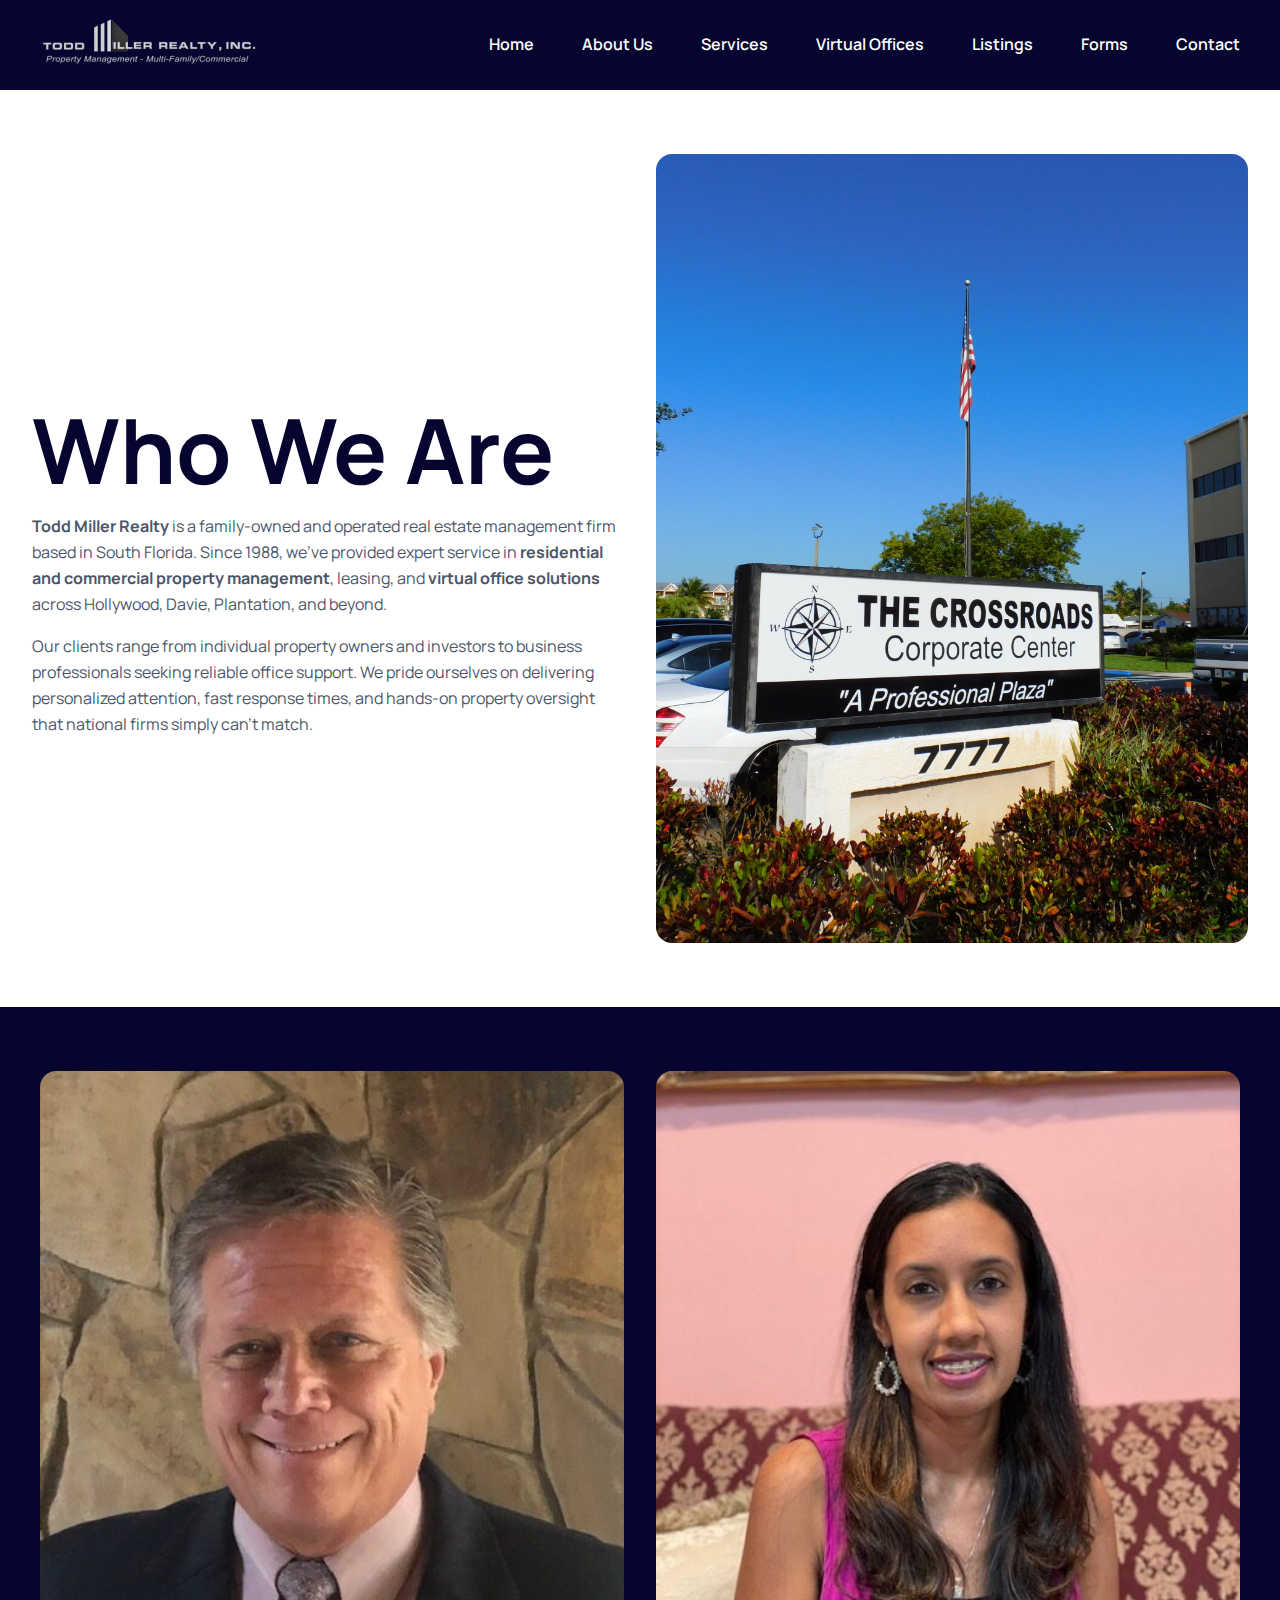
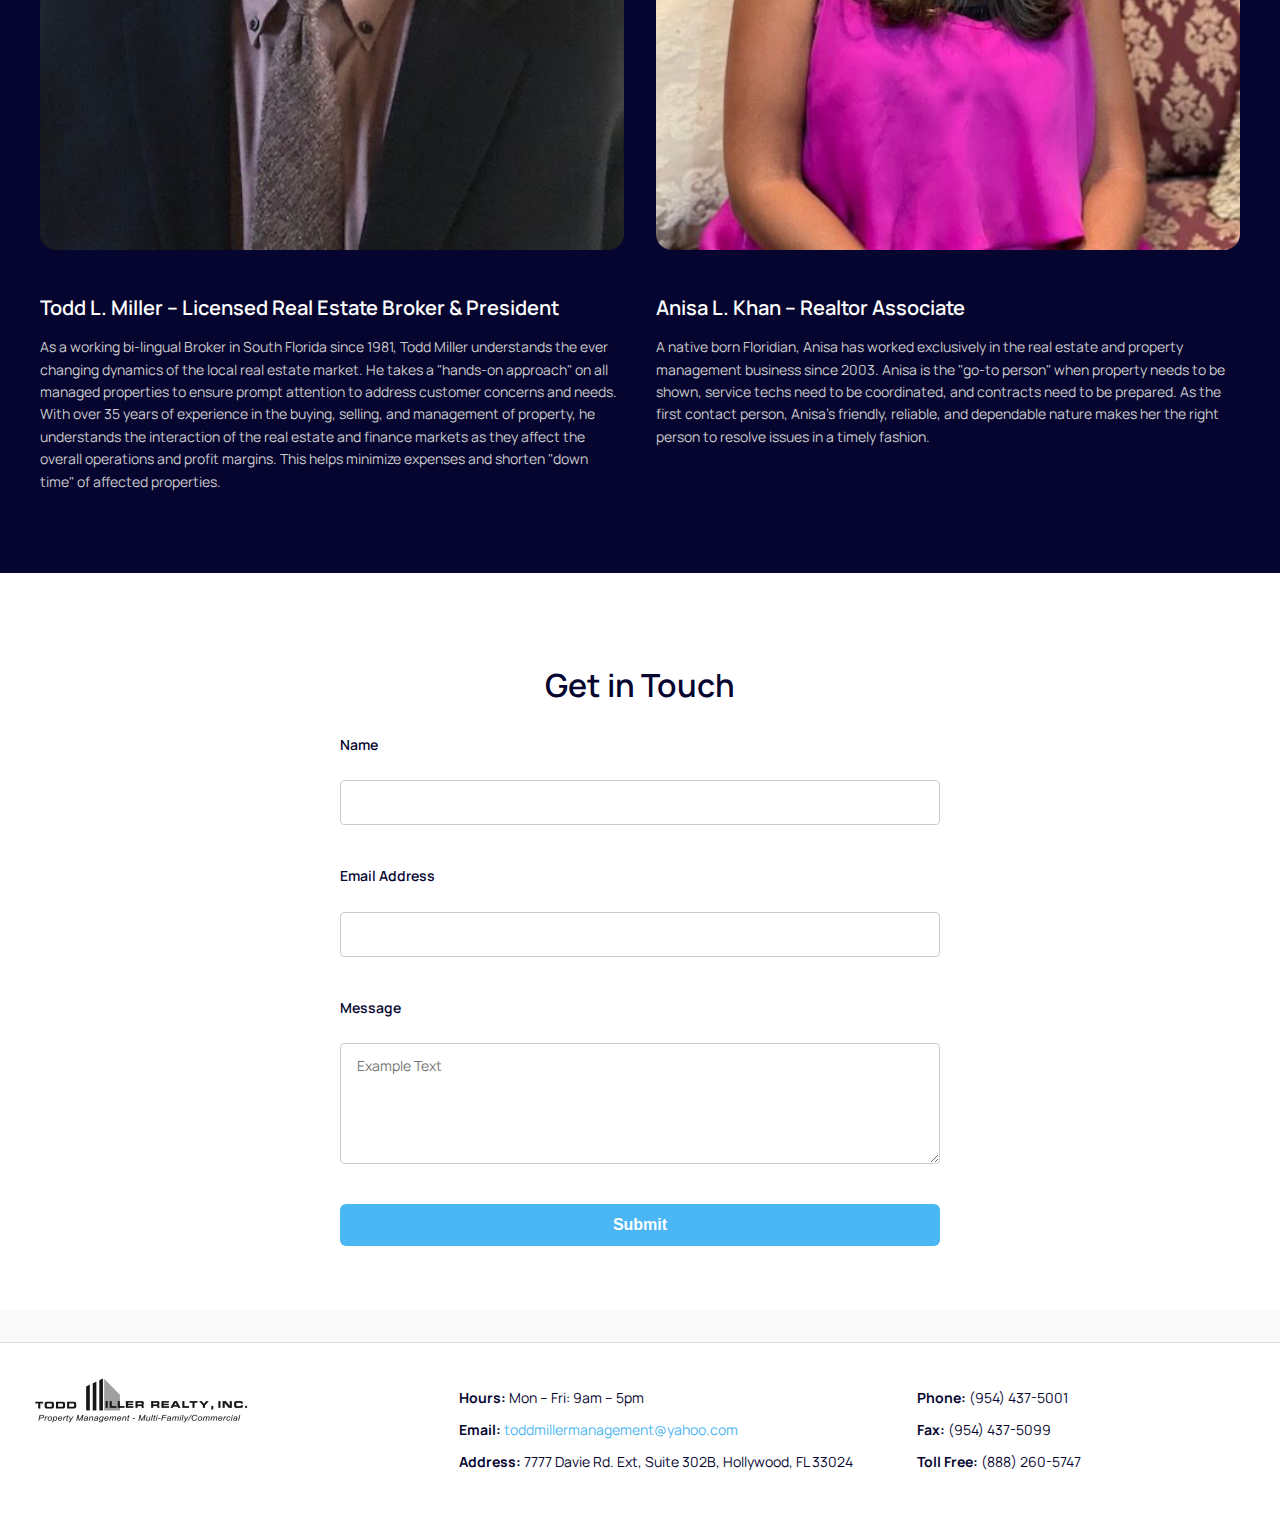
<file: about-us.html>
<!DOCTYPE html>

<html lang="en">
<head>
<!-- Google tag (gtag.js) -->
<script async src="https://www.googletagmanager.com/gtag/js?id=G-GVWZDSNSJX"></script>
<script>
  window.dataLayer = window.dataLayer || [];
  function gtag(){dataLayer.push(arguments);}
  gtag('js', new Date());

  gtag('config', 'G-GVWZDSNSJX');
</script>
<!-- Google Tag Manager -->
<script>(function(w,d,s,l,i){w[l]=w[l]||[];w[l].push({'gtm.start':
new Date().getTime(),event:'gtm.js'});var f=d.getElementsByTagName(s)[0],
j=d.createElement(s),dl=l!='dataLayer'?'&l='+l:'';j.async=true;j.src=
'https://www.googletagmanager.com/gtm.js?id='+i+dl;f.parentNode.insertBefore(j,f);
})(window,document,'script','dataLayer','GTM-MPRNTMMJ');</script>
<!-- End Google Tag Manager -->
<meta charset="utf-8"/>
<meta content="width=device-width, initial-scale=1.0" name="viewport"/>
<title>About Us | Todd Miller Realty</title>
<link href="https://fonts.googleapis.com/css2?family=Manrope:wght@400;600;700&amp;display=swap" rel="stylesheet"/>
<style>
    /* Typography Styles */
    :root {
      --font-hero-size: 90px;
      --font-hero-line: 94px;
      --font-h1-size: 45px;
      --font-h1-line: 47px;
      --font-h2-size: 32px;
      --font-h2-line: 33px;
      --font-h3-size: 23px;
      --font-h3-line: 29px;
      --font-body-size: 16px;
      --font-body-line: 26px;
      --font-sub-size: 14px;
      --font-sub-line: 23px;
    }

    /* Color Palette */
    :root {
      --color-hero-bg: rgb(255, 255, 255);
      --color-section-bg: rgb(246, 247, 249);
      --color-inverse-section: rgb(5, 5, 48);
      --color-blue-button: rgb(75, 182, 244);
      --color-highlight-section: rgb(90, 93, 255);
      --color-text-primary: #333;
      --color-text-secondary: #4a5568;
      --color-border: #ddd;
    }

    /* Base Styles */
    body {
      font-family: 'Manrope', sans-serif;
      line-height: 1.6;
      background-color: #f9f9f9;
      color: var(--color-text-primary);
      margin: 0;
      padding: 0;
    }

    /* Standard Header */
    .site-header {
      background: var(--color-inverse-section);
      padding: 1rem 2rem;
    }

    .site-header nav {
      display: flex;
      justify-content: space-between;
      align-items: center;
      max-width: 1200px;
      margin: 0 auto;
    }

    .site-header nav a {
      color: white;
      text-decoration: none;
      font-family: 'Manrope', sans-serif;
      font-weight: 600;
      margin-left: 1.5rem;
    }

    .site-header nav a:hover {
      opacity: 0.8;
    }

    .site-header img {
      max-height: 50px;
    }

    /* Standard Footer */
    .site-footer {
      background-color: var(--color-hero-bg);
      padding: 2rem;
      font-size: 14px;
      color: var(--color-inverse-section);
      border-top: 1px solid var(--color-border);
      margin-top: 2rem;
    }

    .footer-container {
      display: flex;
      justify-content: space-between;
      align-items: flex-start;
      flex-wrap: wrap;
      gap: 2rem;
      line-height: 1.3;
    }

    .footer-logo {
      flex: 1;
      min-width: 200px;
    }

    .footer-logo img {
      height: 50px;
    }

    .footer-container > div:last-child {
      display: flex;
      flex: 2;
      gap: 4rem;
      flex-wrap: wrap;
    }

    .footer-container > div:last-child > div {
      min-width: 220px;
    }

    .footer-container a {
      color: var(--color-blue-button);
      text-decoration: none;
    }

    .footer-container a:hover {
      text-decoration: underline;
    }

    /* Standard Headings */
    h1, h2, h3 {
      color: var(--color-inverse-section);
      font-family: 'Manrope', sans-serif;
    }

    h1 {
      font-size: var(--font-h1-size);
      line-height: var(--font-h1-line);
      font-weight: 700;
      margin-bottom: 1rem;
    }

    h2 {
      font-size: var(--font-h2-size);
      line-height: var(--font-h2-line);
      font-weight: 600;
      margin-bottom: 1rem;
      margin-top: 2rem;
    }

    h3 {
      font-size: var(--font-h3-size);
      line-height: var(--font-h3-line);
      font-weight: 600;
      margin-bottom: 0.5rem;
    }

    /* Contact Form Section */
    .contact-section {
      background-color: var(--color-hero-bg);
      padding: 4rem 2rem;
      text-align: center;
    }

    .contact-section h2 {
      font-size: var(--font-h2-size);
      line-height: var(--font-h2-line);
      color: var(--color-inverse-section);
      margin-bottom: 2rem;
    }

    .contact-form {
      max-width: 600px;
      margin: 2rem auto 0;
      display: flex;
      flex-direction: column;
      gap: 1rem;
    }

    .contact-form label {
      font-size: 14px;
      font-weight: 600;
      color: var(--color-inverse-section);
      text-align: left;
      margin-bottom: 0.5rem;
    }

    .contact-form input,
    .contact-form textarea {
      padding: 0.75rem 1rem;
      border: 1px solid #ccc;
      border-radius: 4px;
      font-size: 14px;
      font-family: inherit;
      resize: vertical;
      margin-bottom: 1.5rem;
    }

    .contact-form button {
      background-color: var(--color-blue-button);
      color: white;
      padding: 0.75rem 1.5rem;
      border: none;
      border-radius: 6px;
      font-weight: 600;
      cursor: pointer;
      transition: background-color 0.3s ease;
      font-size: 1rem;
    }

    .contact-form button:hover {
      background-color: #60c1ff;
    }

    /* Responsive Design */
    @media (max-width: 768px) {
      .site-header {
        padding: 1rem;
      }

      .site-header nav {
        flex-direction: column;
        gap: 1rem;
      }

      .site-header nav > div:last-child {
        display: flex;
        flex-wrap: wrap;
        gap: 1rem;
        justify-content: center;
      }

      .site-header nav a {
        margin-left: 0;
      }

      .footer-container {
        flex-direction: column;
        text-align: center;
      }

      .footer-container > div:last-child {
        flex-direction: column;
        gap: 1rem;
      }
    }
    .hero-about {
      display: grid;
      grid-template-columns: 1fr 1fr;
      gap: 2rem;
      align-items: center;
      background-color: #ffffff;
      color: #050530;
      padding: 4rem 2rem;
    }
    
    .hero-about .text {
      max-width: 600px;
    }
    
    .hero-about h1 {
      font-size: 90px;
      line-height: 94px;
      margin-bottom: 1rem;
      font-weight: 700;
      color: #050530;
    }
    
    .hero-about p {
      font-size: 16px;
      line-height: 26px;
      color: #4a5568;
    }
    
    .hero-about .images {
      display: flex;
      flex-direction: column;
      gap: 1rem;
    }
    
    .hero-about .images img {
      width: 100%;
      height: 100%;
      max-height: none;
      border-radius: 1rem;
      object-fit: cover;
    }
    
    .split-section {
      background-color: #050530;
      padding: 4rem 2rem;
      color: white;
    }
    
    .split-grid {
      display: grid;
      grid-template-columns: 1fr 1fr;
      gap: 2rem;
      max-width: 1200px;
      margin: 0 auto;
      align-items: start;
    }
    
    .split-card img {
      width: 100%;
      border-radius: 1rem;
      margin-bottom: 1rem;
    }
    
    .split-card h3 {
      font-size: 20px;
      font-weight: 600;
      margin-bottom: 0.5rem;
      color: white;
    }
    
    .split-card p {
      font-size: 14px;
      color: #ccc;
      margin-bottom: 1rem;
    }

    @media (max-width: 768px) {
      .hero-about {
        grid-template-columns: 1fr;
        padding: 2rem 1rem;
      }
      
      .hero-about h1 {
        font-size: 36px;
        line-height: 42px;
      }
      
      .split-grid {
        grid-template-columns: 1fr;
      }
    }
</style>
<meta content="Learn about Todd Miller Realty, a family-owned real estate firm providing property management, leasing, and virtual office services in South Florida since 1988." name="description"/>
<meta content="about Todd Miller Realty, real estate management, leasing, virtual offices, Hollywood FL, family-owned" name="keywords"/>
<meta content="index, follow" name="robots"/>
<meta content="About Todd Miller Realty | Family-Owned Real Estate Experts" property="og:title"/>
<meta content="Discover our mission, leadership, and decades of experience in property and office services throughout South Florida." property="og:description"/>
<meta content="website" property="og:type"/>
<meta content="https://toddmillerrealty.com/about-us.html" property="og:url"/>
<meta content="https://toddmillerrealty.com/images/social-preview.jpg" property="og:image"/>
</head>
<body>
<!-- Google Tag Manager (noscript) -->
<noscript><iframe src="https://www.googletagmanager.com/ns.html?id=GTM-MPRNTMMJ"
height="0" width="0" style="display:none;visibility:hidden"></iframe></noscript>
<!-- End Google Tag Manager (noscript) -->
<header class="site-header">
<nav>
<div>
<img alt="Todd Miller Realty" src="tm_logo.png" style="max-height: 50px;"/>
</div>
<div style="display: flex; gap: 1.5rem;">
<a href="index.html">Home</a>
<a href="about-us.html">About Us</a>
<a href="services.html">Services</a>
<a href="virtual-office.html">Virtual Offices</a>
<a href="listings.html">Listings</a>
<a href="forms.html">Forms</a>
<a href="contact.html">Contact</a>
</div>
</nav>
</header>

<section class="hero-about">
<div class="text">
<h1>Who We Are</h1>
<p><strong>Todd Miller Realty</strong> is a family-owned and operated real estate management firm based in South Florida. Since 1988, we've provided expert service in <strong>residential and commercial property management</strong>, leasing, and <strong>virtual office solutions</strong> across Hollywood, Davie, Plantation, and beyond.</p>
<p>Our clients range from individual property owners and investors to business professionals seeking reliable office support. We pride ourselves on delivering personalized attention, fast response times, and hands-on property oversight that national firms simply can't match.</p>
</div>
<div class="images">
<img alt="Our Office" src="crossroads.jpg"/>
</div>
</section>

<section class="split-section">
<div class="split-grid">
<div class="split-card">
<img alt="Todd Miller" src="todd.jpg">
<h3>Todd L. Miller – Licensed Real Estate Broker &amp; President</h3>
<p>As a working bi-lingual Broker in South Florida since 1981, Todd Miller understands the ever changing dynamics of the local real estate market. He takes a "hands-on approach" on all managed properties to ensure prompt attention to address customer concerns and needs. With over 35 years of experience in the buying, selling, and management of property, he understands the interaction of the real estate and finance markets as they affect the overall operations and profit margins. This helps minimize expenses and shorten "down time" of affected properties.</p>
</div>
<div class="split-card">
<img alt="Anisa Khan" src="anisa.jpg"/>
<h3>Anisa L. Khan – Realtor Associate</h3>
<p>A native born Floridian, Anisa has worked exclusively in the real estate and property management business since 2003. Anisa is the "go-to person" when property needs to be shown, service techs need to be coordinated, and contracts need to be prepared. As the first contact person, Anisa's friendly, reliable, and dependable nature makes her the right person to resolve issues in a timely fashion.</p>
</div>
</div>
</section>

<section class="contact-section">
<h2>Get in Touch</h2>
<form class="contact-form">
<label for="name">Name</label>
<input id="name" name="name" type="text"/>
<label for="email">Email Address</label>
<input id="email" name="email" type="email"/>
<label for="message">Message</label>
<textarea id="message" name="message" placeholder="Example Text" rows="5"></textarea>
<button type="submit">Submit</button>
</form>
</section>

<footer class="site-footer">
<div class="footer-container">
<div class="footer-logo">
<img alt="Logo Icon" src="tm_logo_orig.png" style="height: 50px;"/>
</div>
<div>
<div>
<p><strong>Hours:</strong> Mon – Fri: 9am – 5pm</p>
<p><strong>Email:</strong> <a href="mailto:toddmillermanagement@yahoo.com">toddmillermanagement@yahoo.com</a></p>
<p><strong>Address:</strong> 7777 Davie Rd. Ext, Suite 302B, Hollywood, FL 33024</p>
</div>
<div>
<p><strong>Phone:</strong> (954) 437-5001</p>
<p><strong>Fax:</strong> (954) 437-5099</p>
<p><strong>Toll Free:</strong> (888) 260-5747</p>
</div>
</div>
</div>
</footer>
</body>
</html>
</file>
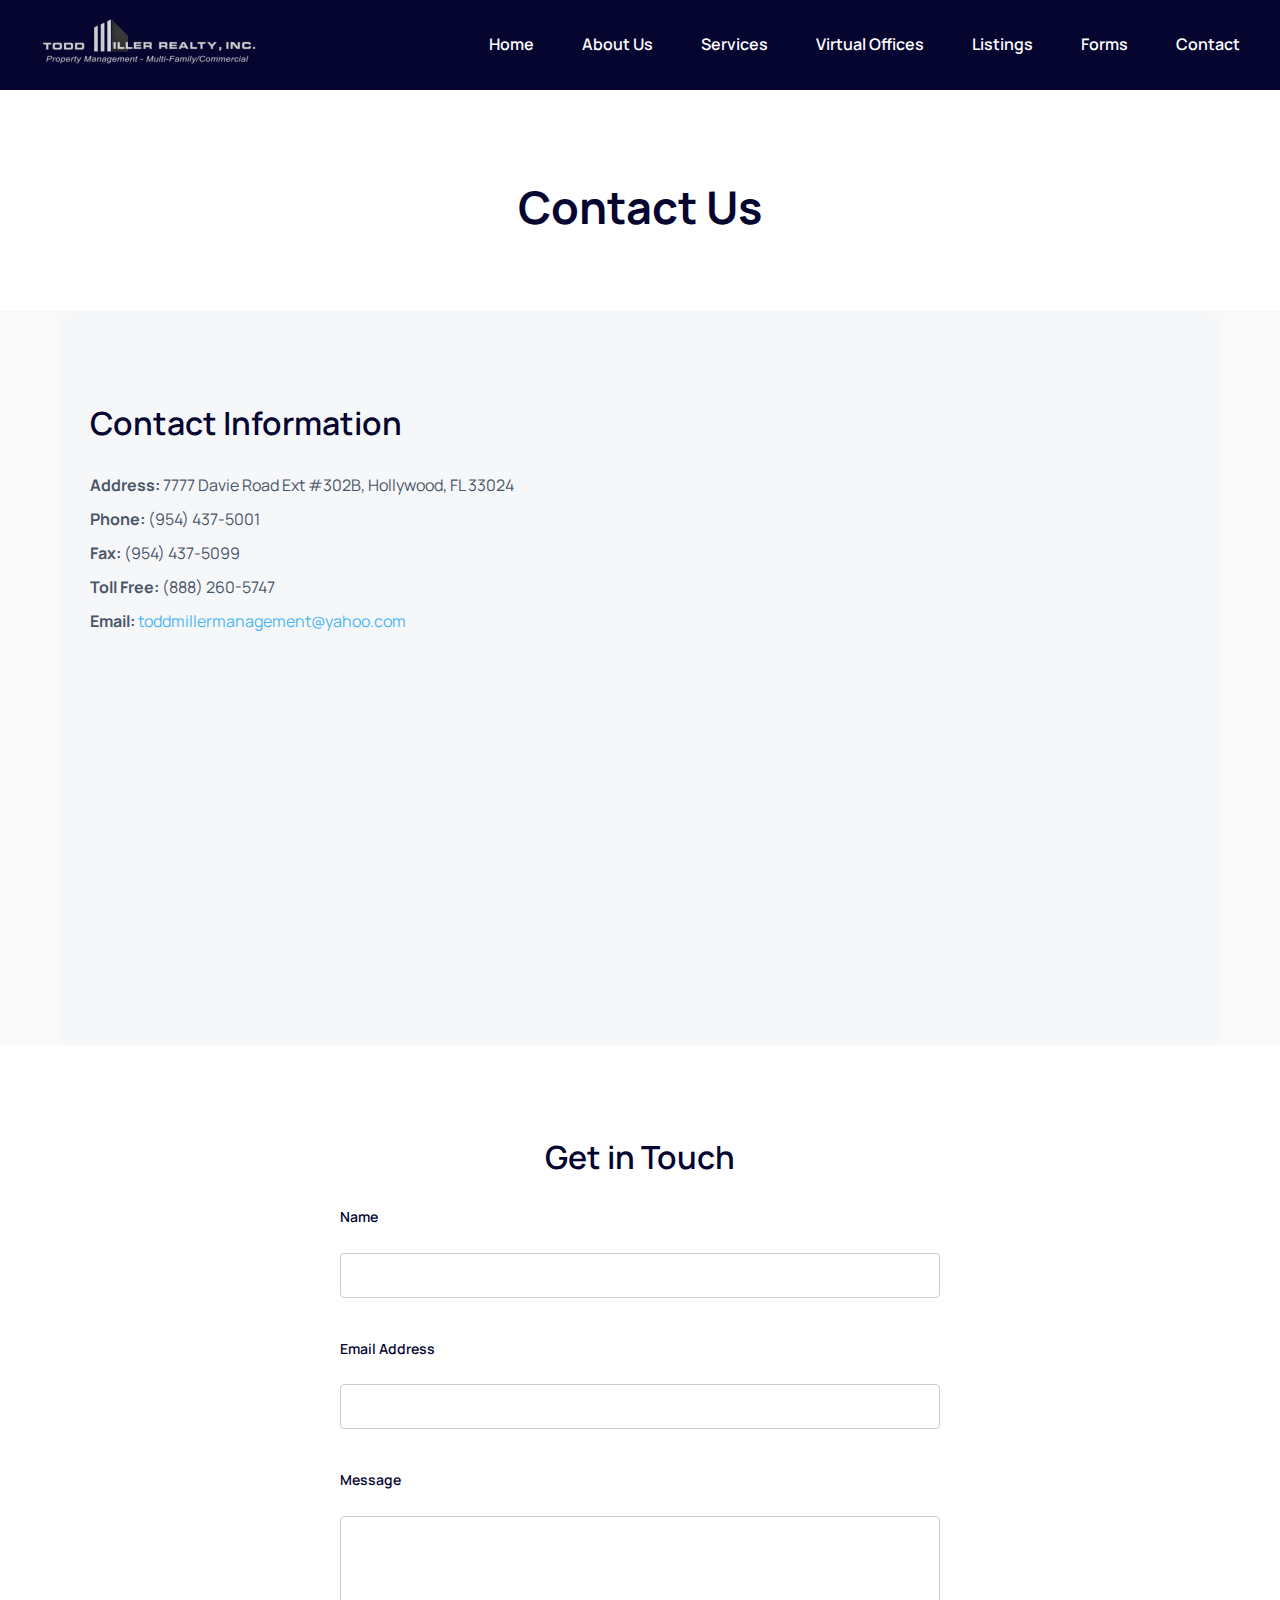
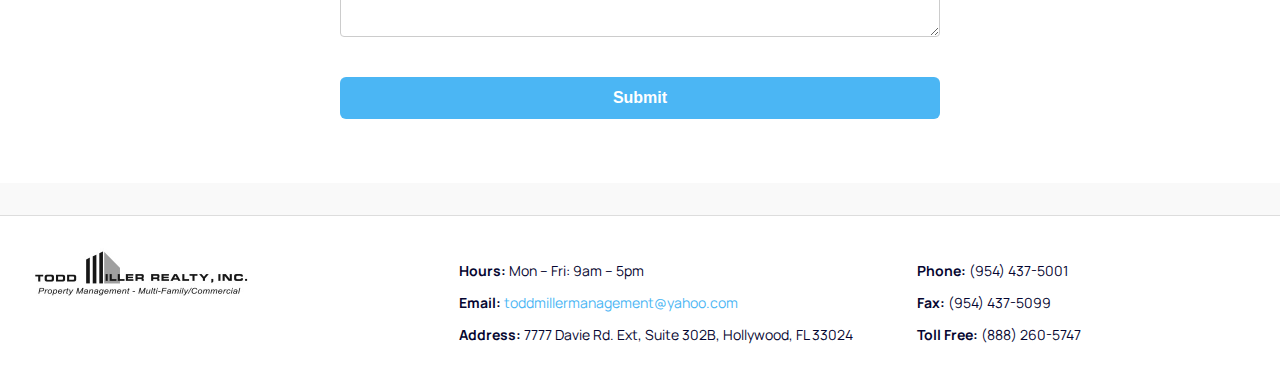
<file: contact.html>
<!DOCTYPE html>

<html lang="en">
<head>
<!-- Google tag (gtag.js) -->
<script async src="https://www.googletagmanager.com/gtag/js?id=G-GVWZDSNSJX"></script>
<script>
  window.dataLayer = window.dataLayer || [];
  function gtag(){dataLayer.push(arguments);}
  gtag('js', new Date());

  gtag('config', 'G-GVWZDSNSJX');
</script>
<meta charset="utf-8"/>
<meta content="width=device-width, initial-scale=1.0" name="viewport"/>
<title>Contact Us | Todd Miller Realty</title>
<link href="https://fonts.googleapis.com/css2?family=Manrope:wght@400;600;700&amp;display=swap" rel="stylesheet"/>
<style>
    /* Typography Styles */
    :root {
      --font-hero-size: 90px;
      --font-hero-line: 94px;
      --font-h1-size: 45px;
      --font-h1-line: 47px;
      --font-h2-size: 32px;
      --font-h2-line: 33px;
      --font-h3-size: 23px;
      --font-h3-line: 29px;
      --font-body-size: 16px;
      --font-body-line: 26px;
      --font-sub-size: 14px;
      --font-sub-line: 23px;
    }

    /* Color Palette */
    :root {
      --color-hero-bg: rgb(255, 255, 255);
      --color-section-bg: rgb(246, 247, 249);
      --color-inverse-section: rgb(5, 5, 48);
      --color-blue-button: rgb(75, 182, 244);
      --color-highlight-section: rgb(90, 93, 255);
      --color-text-primary: #333;
      --color-text-secondary: #4a5568;
      --color-border: #ddd;
    }

    /* Base Styles */
    body {
      font-family: 'Manrope', sans-serif;
      line-height: 1.6;
      background-color: #f9f9f9;
      color: var(--color-text-primary);
      margin: 0;
      padding: 0;
    }

    /* Standard Header */
    .site-header {
      background: var(--color-inverse-section);
      padding: 1rem 2rem;
    }

    .site-header nav {
      display: flex;
      justify-content: space-between;
      align-items: center;
      max-width: 1200px;
      margin: 0 auto;
    }

    .site-header nav a {
      color: white;
      text-decoration: none;
      font-family: 'Manrope', sans-serif;
      font-weight: 600;
      margin-left: 1.5rem;
    }

    .site-header nav a:hover {
      opacity: 0.8;
    }

    .site-header img {
      max-height: 50px;
    }

    /* Standard Footer */
    .site-footer {
      background-color: var(--color-hero-bg);
      padding: 2rem;
      font-size: 14px;
      color: var(--color-inverse-section);
      border-top: 1px solid var(--color-border);
      margin-top: 2rem;
    }

    .footer-container {
      display: flex;
      justify-content: space-between;
      align-items: flex-start;
      flex-wrap: wrap;
      gap: 2rem;
      line-height: 1.3;
    }

    .footer-logo {
      flex: 1;
      min-width: 200px;
    }

    .footer-logo img {
      height: 50px;
    }

    .footer-container > div:last-child {
      display: flex;
      flex: 2;
      gap: 4rem;
      flex-wrap: wrap;
    }

    .footer-container > div:last-child > div {
      min-width: 220px;
    }

    .footer-container a {
      color: var(--color-blue-button);
      text-decoration: none;
    }

    .footer-container a:hover {
      text-decoration: underline;
    }

    /* Standard Headings */
    h1, h2, h3 {
      color: var(--color-inverse-section);
      font-family: 'Manrope', sans-serif;
    }

    h1 {
      font-size: var(--font-h1-size);
      line-height: var(--font-h1-line);
      font-weight: 700;
      margin-bottom: 1rem;
    }

    h2 {
      font-size: var(--font-h2-size);
      line-height: var(--font-h2-line);
      font-weight: 600;
      margin-bottom: 1rem;
      margin-top: 2rem;
    }

    h3 {
      font-size: var(--font-h3-size);
      line-height: var(--font-h3-line);
      font-weight: 600;
      margin-bottom: 0.5rem;
    }

    /* Contact Form Section */
    .contact-section {
      background-color: var(--color-hero-bg);
      padding: 4rem 2rem;
      text-align: center;
    }

    .contact-section h2 {
      font-size: var(--font-h2-size);
      line-height: var(--font-h2-line);
      color: var(--color-inverse-section);
      margin-bottom: 2rem;
    }

    .contact-form {
      max-width: 600px;
      margin: 2rem auto 0;
      display: flex;
      flex-direction: column;
      gap: 1rem;
    }

    .contact-form label {
      font-size: 14px;
      font-weight: 600;
      color: var(--color-inverse-section);
      text-align: left;
      margin-bottom: 0.5rem;
    }

    .contact-form input,
    .contact-form textarea {
      padding: 0.75rem 1rem;
      border: 1px solid #ccc;
      border-radius: 4px;
      font-size: 14px;
      font-family: inherit;
      resize: vertical;
      margin-bottom: 1.5rem;
    }

    .contact-form button {
      background-color: var(--color-blue-button);
      color: white;
      padding: 0.75rem 1.5rem;
      border: none;
      border-radius: 6px;
      font-weight: 600;
      cursor: pointer;
      transition: background-color 0.3s ease;
      font-size: 1rem;
    }

    .contact-form button:hover {
      background-color: #60c1ff;
    }

    /* Responsive Design */
    @media (max-width: 768px) {
      .site-header {
        padding: 1rem;
      }

      .site-header nav {
        flex-direction: column;
        gap: 1rem;
      }

      .site-header nav > div:last-child {
        display: flex;
        flex-wrap: wrap;
        gap: 1rem;
        justify-content: center;
      }

      .site-header nav a {
        margin-left: 0;
      }

      .footer-container {
        flex-direction: column;
        text-align: center;
      }

      .footer-container > div:last-child {
        flex-direction: column;
        gap: 1rem;
      }
    }
    .hero-contact {
      background-color: #ffffff;
      padding: 4rem 2rem;
      text-align: center;
    }

    .hero-contact h1 {
      font-size: 45px;
      line-height: 47px;
      font-weight: 700;
      color: #050530;
      margin-bottom: 1rem;
    }

    .contact-info {
      background-color: #f6f7f9;
      padding: 4rem 2rem;
      max-width: 1100px;
      margin: 0 auto;
      border-radius: 1rem;
    }

    .contact-info h2 {
      font-size: 32px;
      line-height: 33px;
      font-weight: 600;
      color: #050530;
      margin-bottom: 2rem;
    }

    .contact-info p {
      font-size: 16px;
      line-height: 26px;
      color: #4a5568;
      margin: 0.5rem 0;
    }

    .contact-info a {
      color: #4bb6f4;
      text-decoration: none;
    }

    .contact-info a:hover {
      text-decoration: underline;
    }

    iframe {
      width: 100%;
      height: 300px;
      border: 0;
      margin-top: 2rem;
      border-radius: 1rem;
    }
</style>
<meta content="Contact Todd Miller Realty for real estate services, virtual office setup, leasing inquiries, and property support in Hollywood, FL." name="description"/>
<meta content="contact Todd Miller Realty, real estate inquiries, Hollywood FL, office address, property help" name="keywords"/>
<meta content="index, follow" name="robots"/>
<meta content="Contact Todd Miller Realty | Get in Touch" property="og:title"/>
<meta content="Reach out to our real estate experts in Hollywood, FL. We're here to help with leasing, property management, and virtual offices." property="og:description"/>
<meta content="website" property="og:type"/>
<meta content="https://toddmillerrealty.com/contact.html" property="og:url"/>
<meta content="https://toddmillerrealty.com/images/social-preview.jpg" property="og:image"/>
</head>
<body>
<header class="site-header">
<nav>
<div>
<img alt="Todd Miller Realty" src="tm_logo.png" style="max-height: 50px;"/>
</div>
<div style="display: flex; gap: 1.5rem;">
<a href="index.html">Home</a>
<a href="about-us.html">About Us</a>
<a href="services.html">Services</a>
<a href="virtual-office.html">Virtual Offices</a>
<a href="listings.html">Listings</a>
<a href="forms.html">Forms</a>
<a href="contact.html">Contact</a>
</div>
</nav>
</header>

<section class="hero-contact">
  <h1>Contact Us</h1>
</section>

<section class="contact-info">
<h2>Contact Information</h2>
<p><strong>Address:</strong> 7777 Davie Road Ext #302B, Hollywood, FL 33024</p>
<p><strong>Phone:</strong> (954) 437‑5001</p>
<p><strong>Fax:</strong> (954) 437‑5099</p>
<p><strong>Toll Free:</strong> (888) 260-5747</p>
<p><strong>Email:</strong> <a href="mailto:toddmillermanagement@yahoo.com">toddmillermanagement@yahoo.com</a></p>
<iframe allowfullscreen="" loading="lazy" src="https://www.google.com/maps?q=7777+Davie+Road+Ext+%23302B,+Hollywood,+FL+33024&amp;output=embed">
</iframe>
</section>

<section class="contact-section">
<h2>Get in Touch</h2>
<form class="contact-form">
<label for="name">Name</label>
<input id="name" name="name" required="" type="text"/>
<label for="email">Email Address</label>
<input id="email" name="email" required="" type="email"/>
<label for="message">Message</label>
<textarea id="message" name="message" required="" rows="5"></textarea>
<button type="submit">Submit</button>
</form>
</section>

<footer class="site-footer">
<div class="footer-container">
<div class="footer-logo">
<img alt="Logo Icon" src="tm_logo_orig.png" style="height: 50px;"/>
</div>
<div>
<div>
<p><strong>Hours:</strong> Mon – Fri: 9am – 5pm</p>
<p><strong>Email:</strong> <a href="mailto:toddmillermanagement@yahoo.com">toddmillermanagement@yahoo.com</a></p>
<p><strong>Address:</strong> 7777 Davie Rd. Ext, Suite 302B, Hollywood, FL 33024</p>
</div>
<div>
<p><strong>Phone:</strong> (954) 437-5001</p>
<p><strong>Fax:</strong> (954) 437-5099</p>
<p><strong>Toll Free:</strong> (888) 260-5747</p>
</div>
</div>
</div>
</footer>
</body>
</html>
</file>
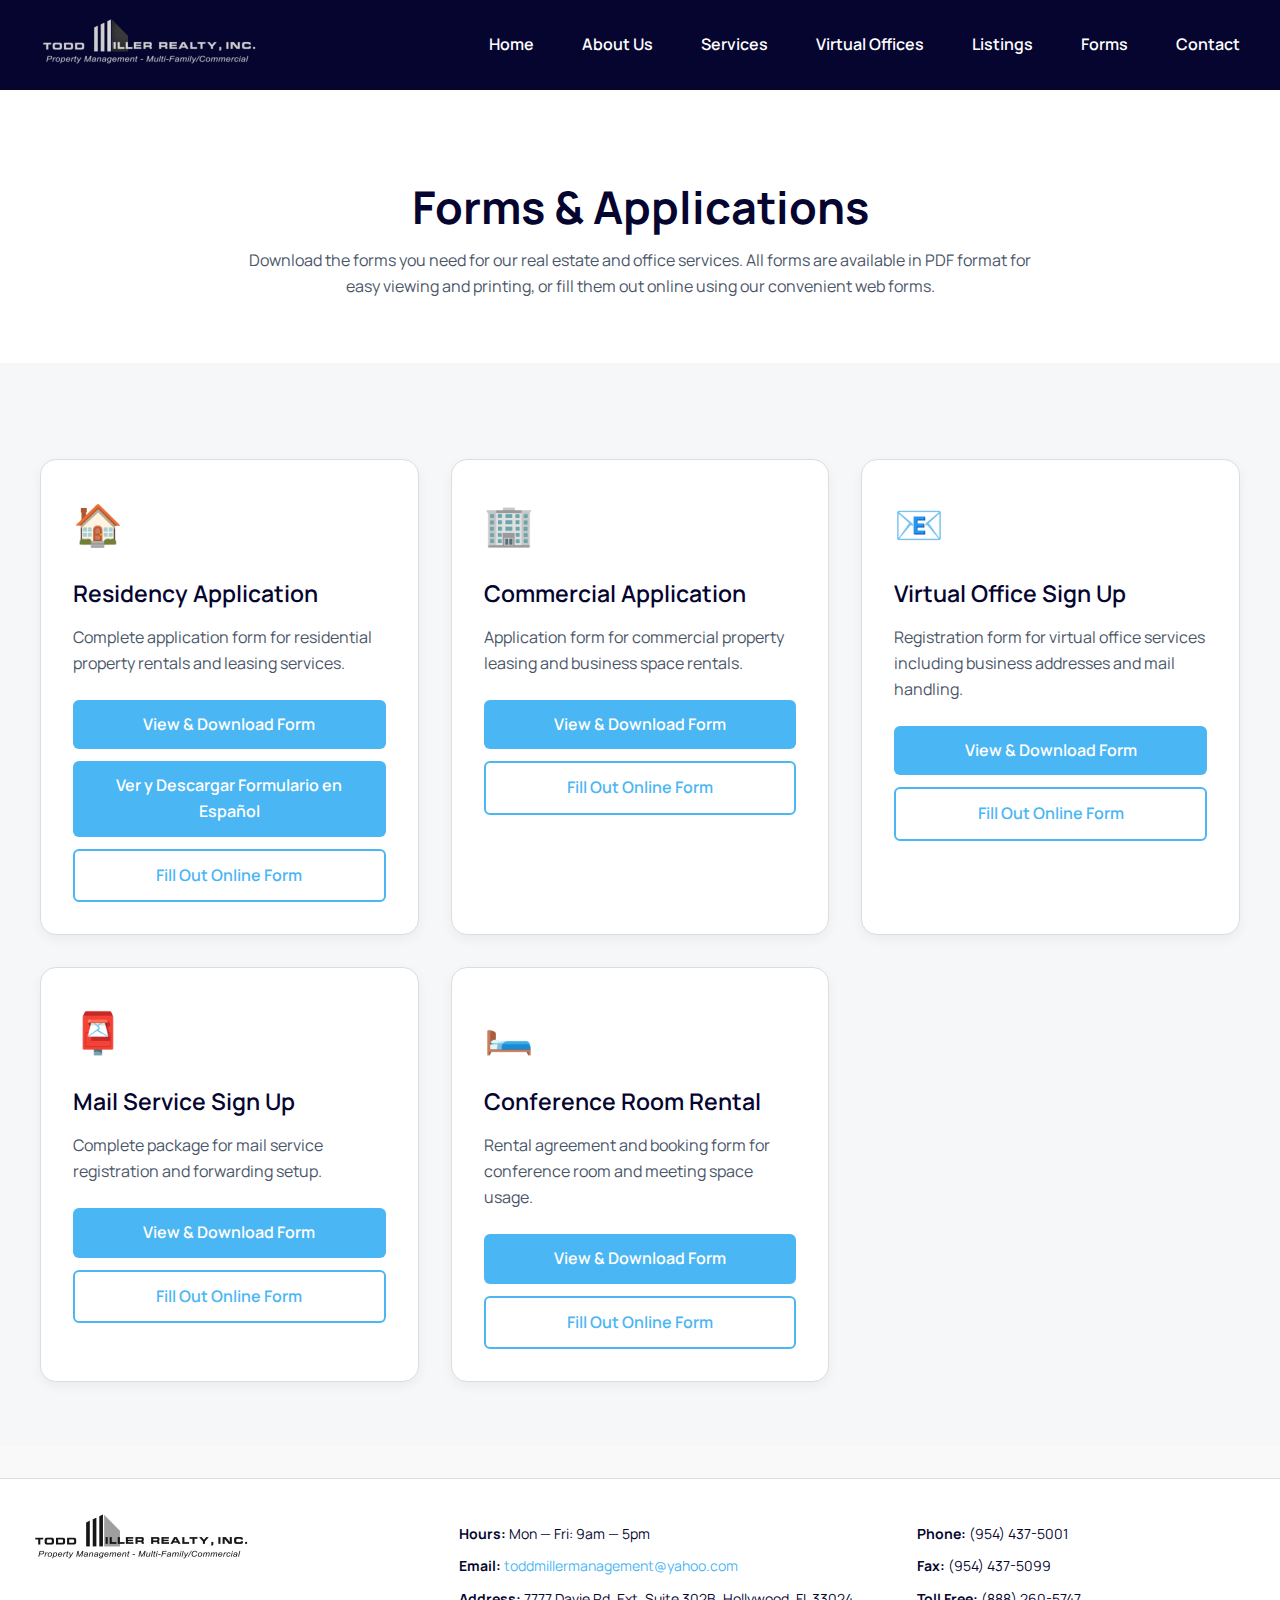
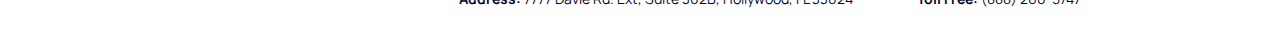
<file: forms.html>
<!DOCTYPE html>

<html lang="en">
<head>
<!-- Google tag (gtag.js) -->
<script async src="https://www.googletagmanager.com/gtag/js?id=G-GVWZDSNSJX"></script>
<script>
  window.dataLayer = window.dataLayer || [];
  function gtag(){dataLayer.push(arguments);}
  gtag('js', new Date());

  gtag('config', 'G-GVWZDSNSJX');
</script>
<!-- Google Tag Manager -->
<script>(function(w,d,s,l,i){w[l]=w[l]||[];w[l].push({'gtm.start':
new Date().getTime(),event:'gtm.js'});var f=d.getElementsByTagName(s)[0],
j=d.createElement(s),dl=l!='dataLayer'?'&l='+l:'';j.async=true;j.src=
'https://www.googletagmanager.com/gtm.js?id='+i+dl;f.parentNode.insertBefore(j,f);
})(window,document,'script','dataLayer','GTM-MPRNTMMJ');</script>
<!-- End Google Tag Manager -->
<meta charset="utf-8"/>
<meta content="width=device-width, initial-scale=1.0" name="viewport"/>
<title>Forms | Todd Miller Realty</title>
<link href="https://fonts.googleapis.com/css2?family=Manrope:wght@400;600;700&amp;display=swap" rel="stylesheet"/>
<style>
    /* Typography Styles */
    :root {
      --font-hero-size: 90px;
      --font-hero-line: 94px;
      --font-h1-size: 45px;
      --font-h1-line: 47px;
      --font-h2-size: 32px;
      --font-h2-line: 33px;
      --font-h3-size: 23px;
      --font-h3-line: 29px;
      --font-body-size: 16px;
      --font-body-line: 26px;
      --font-sub-size: 14px;
      --font-sub-line: 23px;
    }

    /* Color Palette */
    :root {
      --color-hero-bg: rgb(255, 255, 255);
      --color-section-bg: rgb(246, 247, 249);
      --color-inverse-section: rgb(5, 5, 48);
      --color-blue-button: rgb(75, 182, 244);
      --color-highlight-section: rgb(90, 93, 255);
      --color-text-primary: #333;
      --color-text-secondary: #4a5568;
      --color-border: #ddd;
    }

    /* Base Styles */
    body {
      font-family: 'Manrope', sans-serif;
      line-height: 1.6;
      background-color: #f9f9f9;
      color: var(--color-text-primary);
      margin: 0;
      padding: 0;
    }

    /* Standard Header */
    .site-header {
      background: var(--color-inverse-section);
      padding: 1rem 2rem;
    }

    .site-header nav {
      display: flex;
      justify-content: space-between;
      align-items: center;
      max-width: 1200px;
      margin: 0 auto;
    }

    .site-header nav a {
      color: white;
      text-decoration: none;
      font-family: 'Manrope', sans-serif;
      font-weight: 600;
      margin-left: 1.5rem;
    }

    .site-header nav a:hover {
      opacity: 0.8;
    }

    .site-header img {
      max-height: 50px;
    }

    /* Standard Footer */
    .site-footer {
      background-color: var(--color-hero-bg);
      padding: 2rem;
      font-size: 14px;
      color: var(--color-inverse-section);
      border-top: 1px solid var(--color-border);
      margin-top: 2rem;
    }

    .footer-container {
      display: flex;
      justify-content: space-between;
      align-items: flex-start;
      flex-wrap: wrap;
      gap: 2rem;
      line-height: 1.3;
    }

    .footer-logo {
      flex: 1;
      min-width: 200px;
    }

    .footer-logo img {
      height: 50px;
    }

    .footer-container > div:last-child {
      display: flex;
      flex: 2;
      gap: 4rem;
      flex-wrap: wrap;
    }

    .footer-container > div:last-child > div {
      min-width: 220px;
    }

    .footer-container a {
      color: var(--color-blue-button);
      text-decoration: none;
    }

    .footer-container a:hover {
      text-decoration: underline;
    }

    /* Standard Headings */
    h1, h2, h3 {
      color: var(--color-inverse-section);
      font-family: 'Manrope', sans-serif;
    }

    h1 {
      font-size: var(--font-h1-size);
      line-height: var(--font-h1-line);
      font-weight: 700;
      margin-bottom: 1rem;
    }

    h2 {
      font-size: var(--font-h2-size);
      line-height: var(--font-h2-line);
      font-weight: 600;
      margin-bottom: 1rem;
      margin-top: 2rem;
    }

    h3 {
      font-size: var(--font-h3-size);
      line-height: var(--font-h3-line);
      font-weight: 600;
      margin-bottom: 0.5rem;
    }

    /* Page Header */
    .page-header {
      background-color: var(--color-hero-bg);
      padding: 4rem 2rem;
      text-align: center;
    }

    .page-header h1 {
      font-size: var(--font-h1-size);
      line-height: var(--font-h1-line);
      font-weight: 700;
      color: var(--color-inverse-section);
      margin-bottom: 1rem;
    }

    .page-header p {
      font-size: var(--font-body-size);
      line-height: var(--font-body-line);
      color: var(--color-text-secondary);
      max-width: 800px;
      margin: 0 auto;
    }

    /* Forms Section */
    .forms-section {
      background-color: var(--color-section-bg);
      padding: 4rem 2rem;
    }

    .forms-container {
      max-width: 1200px;
      margin: 0 auto;
    }

    .forms-grid {
      display: grid;
      grid-template-columns: repeat(auto-fit, minmax(350px, 1fr));
      gap: 2rem;
      margin-top: 2rem;
    }

    .form-card {
      background-color: white;
      border-radius: 1rem;
      box-shadow: 0 4px 12px rgba(0, 0, 0, 0.05);
      padding: 2rem;
      transition: transform 0.2s ease, box-shadow 0.2s ease;
      border: 1px solid var(--color-border);
    }

    .form-card:hover {
      transform: translateY(-4px);
      box-shadow: 0 8px 20px rgba(0, 0, 0, 0.08);
    }

    .form-card .icon {
      font-size: 2.5rem;
      margin-bottom: 1rem;
      color: var(--color-blue-button);
    }

    .form-card h3 {
      font-size: var(--font-h3-size);
      line-height: var(--font-h3-line);
      font-weight: 600;
      color: var(--color-inverse-section);
      margin-bottom: 1rem;
    }

    .form-card p {
      font-size: var(--font-body-size);
      line-height: var(--font-body-line);
      color: var(--color-text-secondary);
      margin-bottom: 1.5rem;
    }

    /* Button Container */
    .button-container {
      display: flex;
      flex-direction: column;
      gap: 0.75rem;
    }

    .form-card a {
      display: inline-block;
      padding: 0.75rem 1.5rem;
      text-decoration: none;
      border-radius: 6px;
      font-weight: 600;
      transition: all 0.3s ease;
      font-size: var(--font-body-size);
      text-align: center;
      cursor: pointer;
    }

    /* Primary button (Download) */
    .btn-download {
      background-color: var(--color-blue-button);
      color: white;
    }

    .btn-download:hover {
      background-color: #60c1ff;
    }

    /* Secondary button (Fill out online) */
    .btn-online {
      background-color: transparent;
      color: var(--color-blue-button);
      border: 2px solid var(--color-blue-button);
    }

    .btn-online:hover {
      background-color: var(--color-blue-button);
      color: white;
    }

    /* Responsive Design */
    @media (max-width: 768px) {
      .site-header {
        padding: 1rem;
      }

      .site-header nav {
        flex-direction: column;
        gap: 1rem;
      }

      .site-header nav > div:last-child {
        display: flex;
        flex-wrap: wrap;
        gap: 1rem;
        justify-content: center;
      }

      .site-header nav a {
        margin-left: 0;
      }

      .footer-container {
        flex-direction: column;
        text-align: center;
      }

      .footer-container > div:last-child {
        flex-direction: column;
        gap: 1rem;
      }

      .forms-grid {
        grid-template-columns: 1fr;
        gap: 1rem;
      }

      .page-header {
        padding: 2rem 1rem;
      }

      .page-header h1 {
        font-size: 36px;
        line-height: 42px;
      }

      .forms-section {
        padding: 2rem 1rem;
      }

      .button-container {
        gap: 0.5rem;
      }

      .form-card a {
        padding: 0.6rem 1.2rem;
        font-size: 14px;
      }
    }
</style>
<meta content="Download forms for Todd Miller Realty services including residency applications, commercial applications, virtual office sign-up, and conference room rentals." name="description"/>
<meta content="forms, applications, Todd Miller Realty, virtual office, commercial lease, residency, conference room rental" name="keywords"/>
<meta content="index, follow" name="robots"/>
<meta content="Forms & Applications | Todd Miller Realty" property="og:title"/>
<meta content="Access and download all necessary forms for our real estate and office services." property="og:description"/>
<meta content="website" property="og:type"/>
<meta content="https://toddmillerrealty.com/forms.html" property="og:url"/>
<meta content="https://toddmillerrealty.com/images/social-preview.jpg" property="og:image"/>
</head>
<body>
<!-- Google Tag Manager (noscript) -->
<noscript><iframe src="https://www.googletagmanager.com/ns.html?id=GTM-MPRNTMMJ"
height="0" width="0" style="display:none;visibility:hidden"></iframe></noscript>
<!-- End Google Tag Manager (noscript) -->
<header class="site-header">
<nav>
<div>
<img alt="Todd Miller Realty" src="tm_logo.png" style="max-height: 50px;"/>
</div>
<div style="display: flex; gap: 1.5rem;">
<a href="index.html">Home</a>
<a href="about-us.html">About Us</a>
<a href="services.html">Services</a>
<a href="virtual-office.html">Virtual Offices</a>
<a href="listings.html">Listings</a>
<a href="forms.html">Forms</a>
<a href="contact.html">Contact</a>
</div>
</nav>
</header>

<section class="page-header">
<h1>Forms & Applications</h1>
<p>Download the forms you need for our real estate and office services. All forms are available in PDF format for easy viewing and printing, or fill them out online using our convenient web forms.</p>
</section>

<section class="forms-section">
<div class="forms-container">
<div class="forms-grid">
<div class="form-card">
<div class="icon">🏠</div>
<h3>Residency Application</h3>
<p>Complete application form for residential property rentals and leasing services.</p>
<div class="button-container">
<a href="Residency-Application.pdf" target="_blank" class="btn-download">View & Download Form</a>
<a href="solicitud-residencia.pdf" target="_blank" class="btn-download">Ver y Descargar Formulario en Español</a>
<a href="javascript:void(
        window.open(
          'https://form.jotform.com/251954411791157',
          'blank',
          'scrollbars=yes,
          toolbar=no,
          width=700,
          height=500'
        )
      )" class="btn-online">Fill Out Online Form</a>
</div>
</div>

<div class="form-card">
<div class="icon">🏢</div>
<h3>Commercial Application</h3>
<p>Application form for commercial property leasing and business space rentals.</p>
<div class="button-container">
<a href="App-for-Credit-Background-Check.pdf" target="_blank" class="btn-download">View & Download Form</a>
<a href="javascript:void(
        window.open(
          'https://form.jotform.com/251963543587166',
          'blank',
          'scrollbars=yes,
          toolbar=no,
          width=700,
          height=500'
        )
      )" class="btn-online">Fill Out Online Form</a>
</div>
</div>

<div class="form-card">
<div class="icon">📧</div>
<h3>Virtual Office Sign Up</h3>
<p>Registration form for virtual office services including business addresses and mail handling.</p>
<div class="button-container">
<a href="Virtual-Office-Signup-Package.pdf" target="_blank" class="btn-download">View & Download Form</a>
<a href="javascript:void(
        window.open(
          'https://form.jotform.com/251964170018152',
          'blank',
          'scrollbars=yes,
          toolbar=no,
          width=700,
          height=500'
        )
      )" class="btn-online">Fill Out Online Form</a>
</div>
</div>

<div class="form-card">
<div class="icon">📮</div>
<h3>Mail Service Sign Up</h3>
<p>Complete package for mail service registration and forwarding setup.</p>
<div class="button-container">
<a href="Mail-Service-Signup-Package.pdf" target="_blank" class="btn-download">View & Download Form</a>
<a href="javascript:void(
        window.open(
          'https://form.jotform.com/251964170018152',
          'blank',
          'scrollbars=yes,
          toolbar=no,
          width=700,
          height=500'
        )
      )" class="btn-online">Fill Out Online Form</a>
</div>
</div>

<div class="form-card">
<div class="icon">🛏️</div>
<h3>Conference Room Rental</h3>
<p>Rental agreement and booking form for conference room and meeting space usage.</p>
<div class="button-container">
<a href="Conference-Room-Rental-Form.pdf" target="_blank" class="btn-download">View & Download Form</a>
<a href="javascript:void(
        window.open(
          'https://form.jotform.com/251963695435166',
          'blank',
          'scrollbars=yes,
          toolbar=no,
          width=700,
          height=500'
        )
      )" class="btn-online">Fill Out Online Form</a>
</div>
</div>
</div>
</div>
</section>

<footer class="site-footer">
<div class="footer-container">
<div class="footer-logo">
<img alt="Logo Icon" src="tm_logo_orig.png" style="height: 50px;"/>
</div>
<div>
<div>
<p><strong>Hours:</strong> Mon — Fri: 9am — 5pm</p>
<p><strong>Email:</strong> <a href="mailto:toddmillermanagement@yahoo.com">toddmillermanagement@yahoo.com</a></p>
<p><strong>Address:</strong> 7777 Davie Rd. Ext, Suite 302B, Hollywood, FL 33024</p>
</div>
<div>
<p><strong>Phone:</strong> (954) 437-5001</p>
<p><strong>Fax:</strong> (954) 437-5099</p>
<p><strong>Toll Free:</strong> (888) 260-5747</p>
</div>
</div>
</div>
</footer>
</body>
</html>
</file>
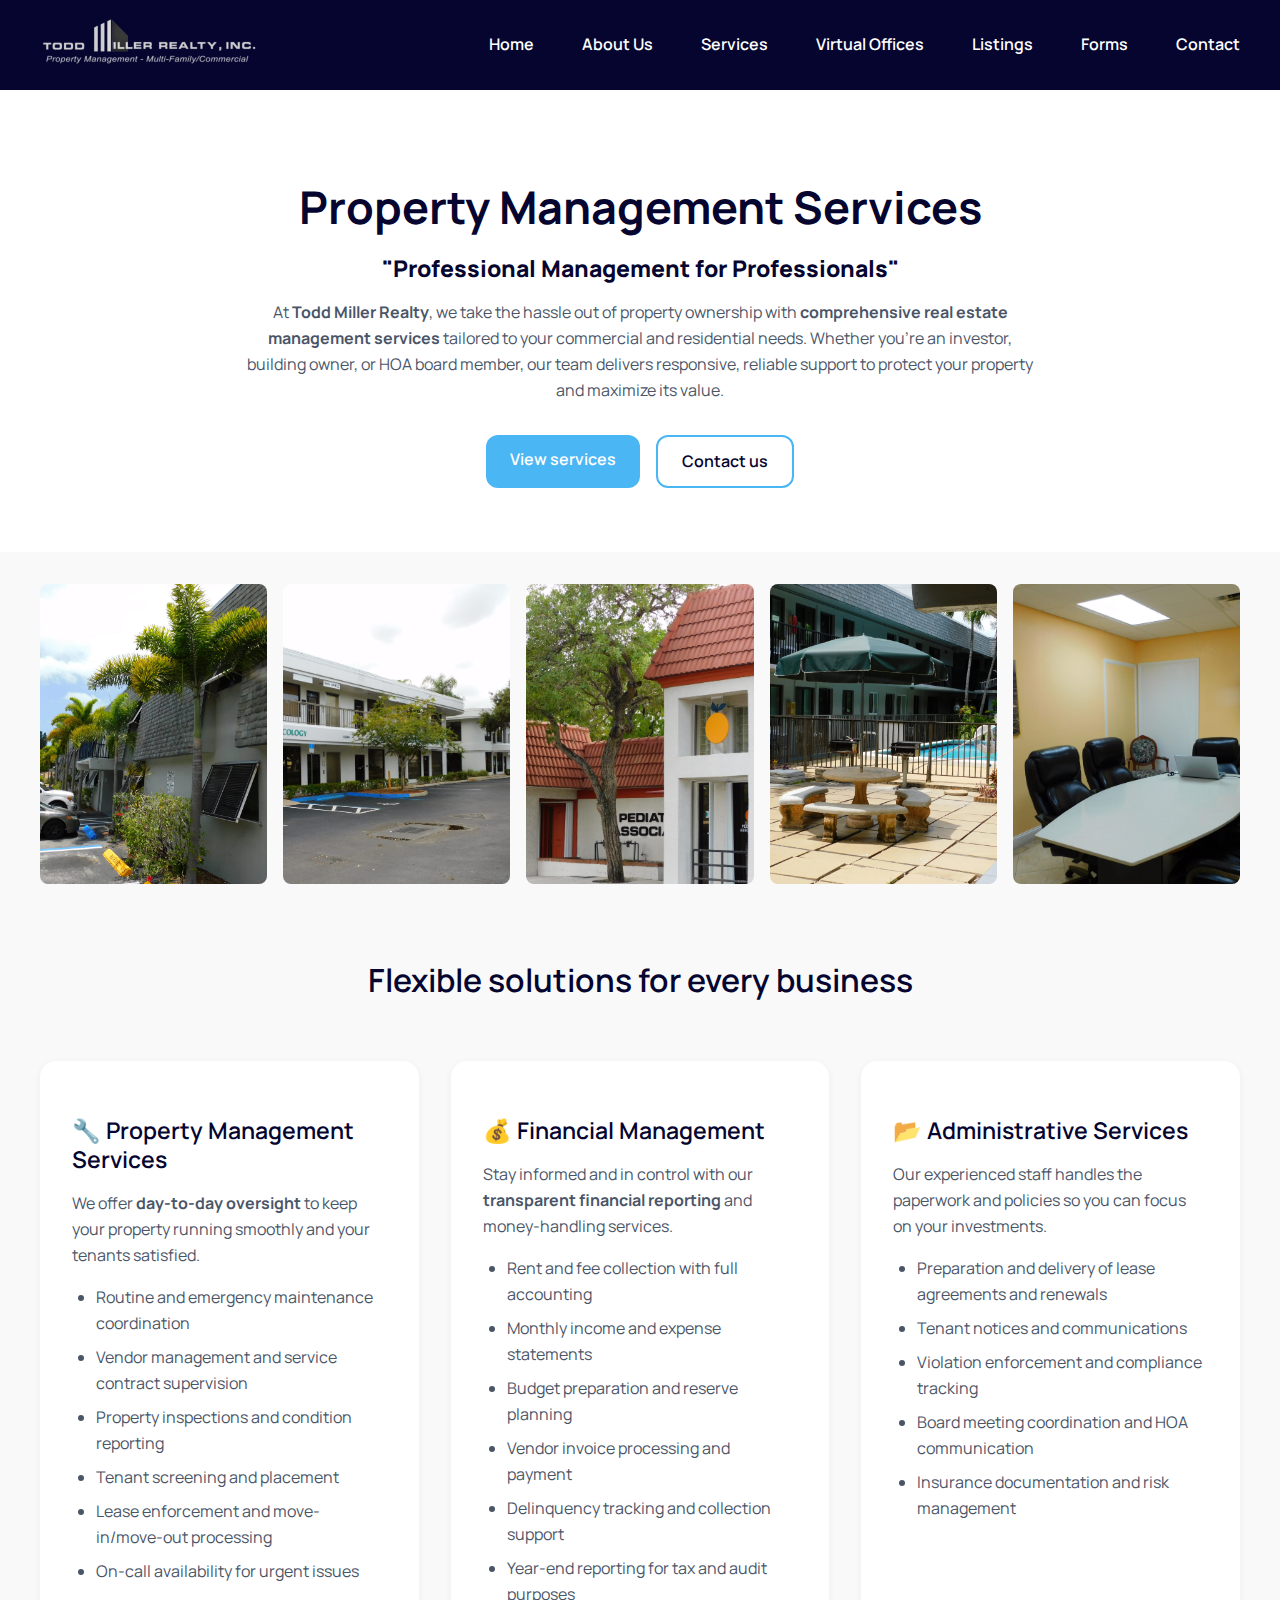
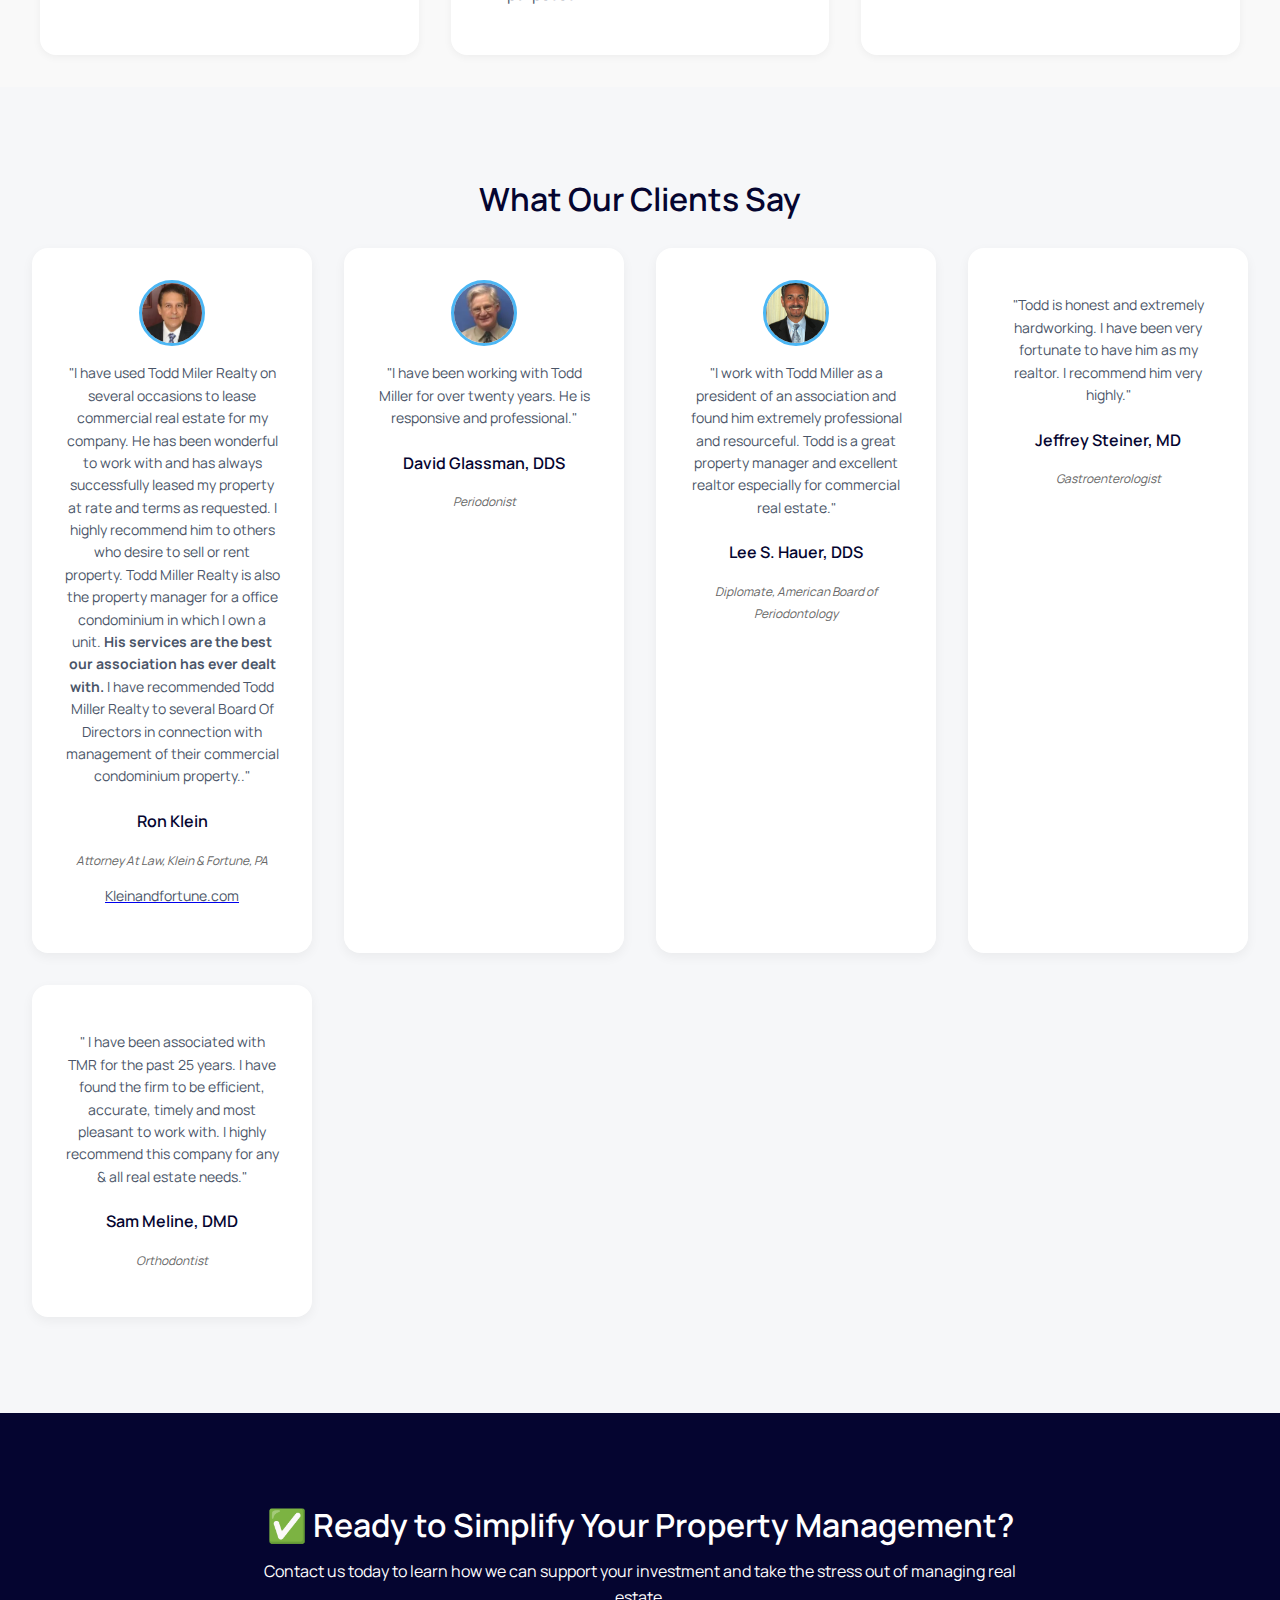
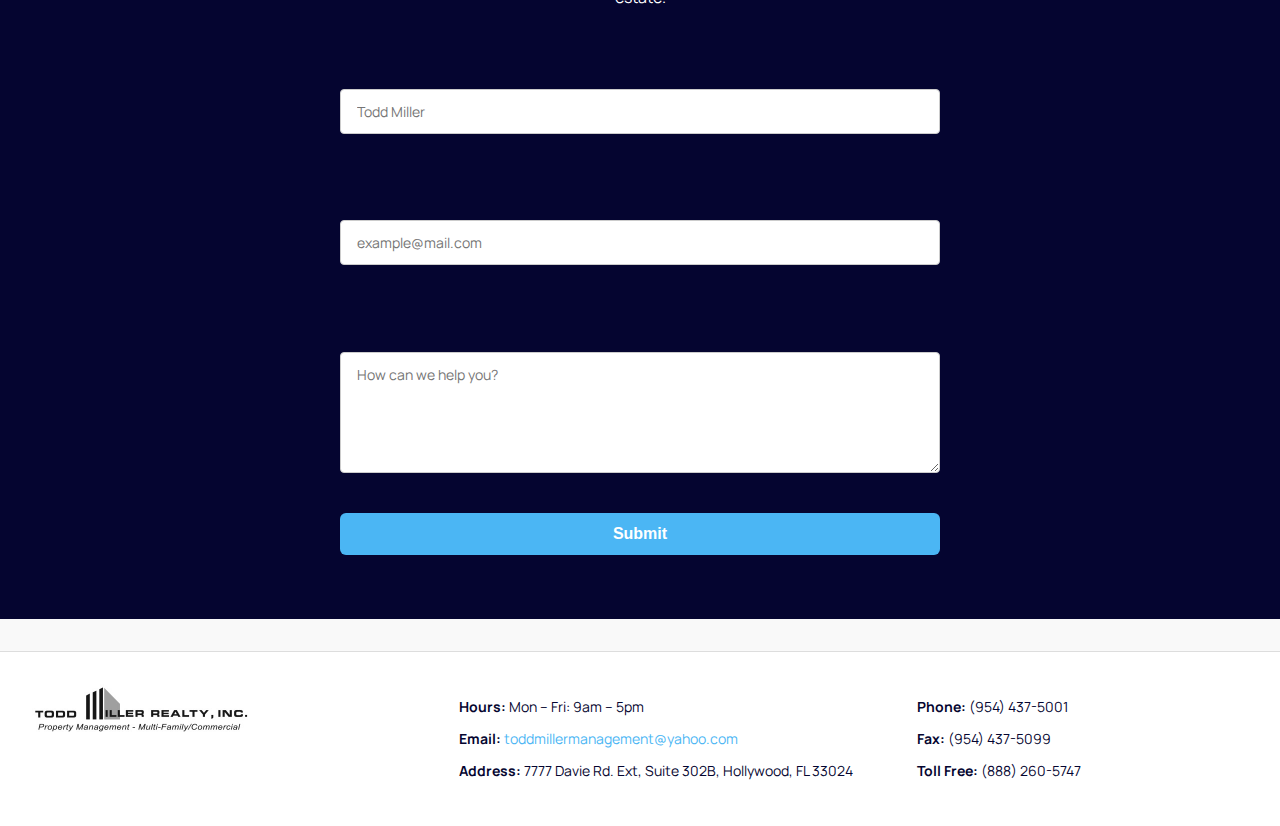
<file: services.html>
<!DOCTYPE html>

<html lang="en">
<head>
<!-- Google tag (gtag.js) -->
<script async src="https://www.googletagmanager.com/gtag/js?id=G-GVWZDSNSJX"></script>
<script>
  window.dataLayer = window.dataLayer || [];
  function gtag(){dataLayer.push(arguments);}
  gtag('js', new Date());

  gtag('config', 'G-GVWZDSNSJX');
</script>
<!-- Google Tag Manager -->
<script>(function(w,d,s,l,i){w[l]=w[l]||[];w[l].push({'gtm.start':
new Date().getTime(),event:'gtm.js'});var f=d.getElementsByTagName(s)[0],
j=d.createElement(s),dl=l!='dataLayer'?'&l='+l:'';j.async=true;j.src=
'https://www.googletagmanager.com/gtm.js?id='+i+dl;f.parentNode.insertBefore(j,f);
})(window,document,'script','dataLayer','GTM-MPRNTMMJ');</script>
<!-- End Google Tag Manager -->
<meta charset="utf-8"/>
<meta content="width=device-width, initial-scale=1.0" name="viewport"/>
<title>Services | Todd Miller Realty</title>
<link href="https://fonts.googleapis.com/css2?family=Manrope:wght@400;600;700&amp;display=swap" rel="stylesheet"/>
<style>
    /* Typography Styles */
    :root {
      --font-hero-size: 90px;
      --font-hero-line: 94px;
      --font-h1-size: 45px;
      --font-h1-line: 47px;
      --font-h2-size: 32px;
      --font-h2-line: 33px;
      --font-h3-size: 23px;
      --font-h3-line: 29px;
      --font-body-size: 16px;
      --font-body-line: 26px;
      --font-sub-size: 14px;
      --font-sub-line: 23px;
    }

    /* Color Palette */
    :root {
      --color-hero-bg: rgb(255, 255, 255);
      --color-section-bg: rgb(246, 247, 249);
      --color-inverse-section: rgb(5, 5, 48);
      --color-blue-button: rgb(75, 182, 244);
      --color-highlight-section: rgb(90, 93, 255);
      --color-text-primary: #333;
      --color-text-secondary: #4a5568;
      --color-border: #ddd;
    }

    /* Base Styles */
    body {
      font-family: 'Manrope', sans-serif;
      line-height: 1.6;
      background-color: #f9f9f9;
      color: var(--color-text-primary);
      margin: 0;
      padding: 0;
    }

    /* Standard Header */
    .site-header {
      background: var(--color-inverse-section);
      padding: 1rem 2rem;
    }

    .site-header nav {
      display: flex;
      justify-content: space-between;
      align-items: center;
      max-width: 1200px;
      margin: 0 auto;
    }

    .site-header nav a {
      color: white;
      text-decoration: none;
      font-family: 'Manrope', sans-serif;
      font-weight: 600;
      margin-left: 1.5rem;
    }

    .site-header nav a:hover {
      opacity: 0.8;
    }

    .site-header img {
      max-height: 50px;
    }

    /* Standard Footer */
    .site-footer {
      background-color: var(--color-hero-bg);
      padding: 2rem;
      font-size: 14px;
      color: var(--color-inverse-section);
      border-top: 1px solid var(--color-border);
      margin-top: 2rem;
    }

    .footer-container {
      display: flex;
      justify-content: space-between;
      align-items: flex-start;
      flex-wrap: wrap;
      gap: 2rem;
      line-height: 1.3;
    }

    .footer-logo {
      flex: 1;
      min-width: 200px;
    }

    .footer-logo img {
      height: 50px;
    }

    .footer-container > div:last-child {
      display: flex;
      flex: 2;
      gap: 4rem;
      flex-wrap: wrap;
    }

    .footer-container > div:last-child > div {
      min-width: 220px;
    }

    .footer-container a {
      color: var(--color-blue-button);
      text-decoration: none;
    }

    .footer-container a:hover {
      text-decoration: underline;
    }

    /* Standard Headings */
    h1, h2, h3 {
      color: var(--color-inverse-section);
      font-family: 'Manrope', sans-serif;
    }

    h1 {
      font-size: var(--font-h1-size);
      line-height: var(--font-h1-line);
      font-weight: 700;
      margin-bottom: 1rem;
    }

    h2 {
      font-size: var(--font-h2-size);
      line-height: var(--font-h2-line);
      font-weight: 600;
      margin-bottom: 1rem;
      margin-top: 2rem;
    }

    h3 {
      font-size: var(--font-h3-size);
      line-height: var(--font-h3-line);
      font-weight: 600;
      margin-bottom: 0.5rem;
    }

    /* Services Section */
    .services-section {
      background-color: var(--color-section-bg);
      padding: 4rem 2rem;
      text-align: center;
    }

    .services-section h2 {
      font-size: var(--font-h2-size);
      line-height: var(--font-h2-line);
      color: var(--color-inverse-section);
      margin-bottom: 1rem;
    }

    .services-section .section-label {
      font-size: var(--font-sub-size);
      line-height: var(--font-sub-line);
      text-transform: uppercase;
      letter-spacing: 0.05em;
      color: #888;
      margin-bottom: 0.5rem;
    }

    .services-grid {
      display: grid;
      grid-template-columns: repeat(auto-fit, minmax(260px, 1fr));
      gap: 2rem;
      margin-top: 2rem;
      margin-bottom: 2rem;
    }

    .service-card {
      background-color: white;
      border-radius: 1rem;
      box-shadow: 0 4px 12px rgba(0, 0, 0, 0.05);
      padding: 2rem;
      transition: transform 0.2s ease, box-shadow 0.2s ease;
    }

    .service-card:hover {
      transform: translateY(-4px);
      box-shadow: 0 8px 20px rgba(0, 0, 0, 0.08);
    }

    .service-card .icon {
      font-size: 2rem;
      color: var(--color-blue-button);
      margin-bottom: 1rem;
    }

    .service-card h3 {
      font-size: 20px;
      font-weight: 600;
      color: var(--color-inverse-section);
      margin-bottom: 0.5rem;
    }

    .service-card p {
      font-size: 14px;
      color: var(--color-text-secondary);
    }

    .service-card h4 {
      font-size: 16px;
      font-weight: 600;
      color: var(--color-inverse-section);
      margin-bottom: 0.25rem;
    }

    .service-card em {
      font-size: 12px;
      color: #666;
    }

    /* Testimonial Card Thumbnails */
    .service-card .testimonial-thumbnail {
      width: 60px;
      height: 60px;
      border-radius: 50%;
      object-fit: cover;
      margin: 0 auto 1rem;
      display: block;
      border: 3px solid var(--color-blue-button);
    }

    /* Contact Form Section */
    .contact-section {
      background-color: var(--color-hero-bg);
      padding: 4rem 2rem;
      text-align: center;
    }

    .contact-section h2 {
      font-size: var(--font-h2-size);
      line-height: var(--font-h2-line);
      color: var(--color-inverse-section);
      margin-bottom: 2rem;
    }

    .contact-form {
      max-width: 600px;
      margin: 2rem auto 0;
      display: flex;
      flex-direction: column;
      gap: 1rem;
    }

    .contact-form label {
      font-size: 14px;
      font-weight: 600;
      color: var(--color-inverse-section);
      text-align: left;
      margin-bottom: 0.5rem;
    }

    .contact-form input,
    .contact-form textarea {
      padding: 0.75rem 1rem;
      border: 1px solid #ccc;
      border-radius: 4px;
      font-size: 14px;
      font-family: inherit;
      resize: vertical;
      margin-bottom: 1.5rem;
    }

    .contact-form button {
      background-color: var(--color-blue-button);
      color: white;
      padding: 0.75rem 1.5rem;
      border: none;
      border-radius: 6px;
      font-weight: 600;
      cursor: pointer;
      transition: background-color 0.3s ease;
      font-size: 1rem;
    }

    .contact-form button:hover {
      background-color: #60c1ff;
    }

    /* Buttons */
    .button {
      padding: 0.75rem 1.5rem;
      border-radius: 0.75rem;
      border: none;
      font-weight: 600;
      font-size: var(--font-body-size);
      cursor: pointer;
      transition: background-color 0.3s ease;
      text-decoration: none;
      display: inline-block;
    }

    .button.primary {
      background-color: var(--color-blue-button);
      color: white;
    }

    .button.primary:hover {
      background-color: #60c1ff;
    }

    .button.secondary {
      background-color: white;
      color: var(--color-inverse-section);
      border: 2px solid var(--color-blue-button);
    }

    .button.secondary:hover {
      background-color: var(--color-blue-button);
      color: white;
    }

    /* Responsive Design */
    @media (max-width: 768px) {
      .site-header {
        padding: 1rem;
      }

      .site-header nav {
        flex-direction: column;
        gap: 1rem;
      }

      .site-header nav > div:last-child {
        display: flex;
        flex-wrap: wrap;
        gap: 1rem;
        justify-content: center;
      }

      .site-header nav a {
        margin-left: 0;
      }

      .footer-container {
        flex-direction: column;
        text-align: center;
      }

      .footer-container > div:last-child {
        flex-direction: column;
        gap: 1rem;
      }
    }
    .header {
      padding: 4rem 2rem;
      text-align: center;
      background-color: #ffffff;
    }
    
    .header h1 {
      font-size: 45px;
      line-height: 47px;
      color: #050530;
      margin-bottom: 1rem;
      font-weight: 700;
    }
    
    .header h3 {
      font-size: 23px;
      line-height: 29px;
      color: #050530;
      margin-bottom: 1rem;
      font-weight: 600;
    }
    
    .header p {
      font-size: 16px;
      line-height: 26px;
      color: #4a5568;
      max-width: 800px;
      margin: 0 auto 2rem;
    }
    
    .cta-buttons {
      display: flex;
      justify-content: center;
      gap: 1rem;
      flex-wrap: wrap;
    }
    
    .photo-strip {
      display: grid;
      grid-template-columns: repeat(auto-fit, minmax(200px, 1fr));
      gap: 1rem;
      padding: 2rem;
      max-width: 1200px;
      margin: 0 auto;
    }
    
    .photo-strip img {
      width: 100%;
      height: 300px;
      object-fit: cover;
      border-radius: 0.5rem;
    }
    
    .section-title {
      text-align: center;
      font-size: 32px;
      line-height: 33px;
      font-weight: 600;
      color: #050530;
      margin: 3rem auto 2rem;
    }
    
    .card-grid {
      display: grid;
      grid-template-columns: repeat(auto-fit, minmax(350px, 1fr));
      gap: 2rem;
      padding: 2rem;
      max-width: 1200px;
      margin: 0 auto;
    }
    
    .card {
      background-color: white;
      border-radius: 1rem;
      padding: 2rem;
      box-shadow: 0 2px 8px rgba(0, 0, 0, 0.05);
    }
    
    .card h3 {
      font-size: 23px;
      line-height: 29px;
      font-weight: 600;
      margin-bottom: 0.5rem;
      color: #050530;
    }
    
    .card p {
      font-size: 16px;
      line-height: 26px;
      color: #4a5568;
      margin-bottom: 1rem;
    }
    
    .card ul {
      padding-left: 1.5rem;
      color: #4a5568;
    }
    
    .card ul li {
      margin-bottom: 0.5rem;
      font-size: 16px;
      line-height: 26px;
    }
    
    .dark-section {
      background-color: #050530;
      color: white;
      padding: 4rem 2rem;
      text-align: center;
    }
    
    .dark-section h2 {
      font-size: 32px;
      line-height: 33px;
      margin-bottom: 1rem;
      color: white;
    }
    
    .dark-section p {
      font-size: 16px;
      line-height: 26px;
      color: white;
      max-width: 800px;
      margin: 0 auto 2rem;
    }

    @media (max-width: 768px) {
      .header h1 {
        font-size: 36px;
        line-height: 42px;
      }
      
      .cta-buttons {
        flex-direction: column;
        align-items: center;
      }
      
      .card-grid {
        grid-template-columns: 1fr;
        padding: 1rem;
      }
    }
</style>
<meta content="Todd Miller Realty provides full-service property management, financial oversight, and leasing support for commercial and residential real estate in South Florida." name="description"/>
<meta content="property management services, real estate consulting, Hollywood FL, leasing support, commercial real estate" name="keywords"/>
<meta content="index, follow" name="robots"/>
<meta content="Real Estate Services | Todd Miller Realty" property="og:title"/>
<meta content="Explore our tailored real estate services for investors, HOAs, and property owners in Hollywood and South Florida." property="og:description"/>
<meta content="website" property="og:type"/>
<meta content="https://toddmillerrealty.com/services.html" property="og:url"/>
<meta content="https://toddmillerrealty.com/images/social-preview.jpg" property="og:image"/>
</head>
<body>
<!-- Google Tag Manager (noscript) -->
<noscript><iframe src="https://www.googletagmanager.com/ns.html?id=GTM-MPRNTMMJ"
height="0" width="0" style="display:none;visibility:hidden"></iframe></noscript>
<!-- End Google Tag Manager (noscript) -->
<header class="site-header">
<nav>
<div>
<img alt="Todd Miller Realty" src="tm_logo.png" style="max-height: 50px;"/>
</div>
<div style="display: flex; gap: 1.5rem;">
<a href="index.html">Home</a>
<a href="about-us.html">About Us</a>
<a href="services.html">Services</a>
<a href="virtual-office.html">Virtual Offices</a>
<a href="listings.html">Listings</a>
<a href="forms.html">Forms</a>
<a href="contact.html">Contact</a>
</div>
</nav>
</header>

<section class="header">
<h1>Property Management Services</h1>
<h3><strong>"Professional Management for Professionals"</strong></h3>
<p>
At <strong>Todd Miller Realty</strong>, we take the hassle out of property ownership with <strong>comprehensive real estate management services</strong> tailored to your commercial and residential needs. Whether you're an investor, building owner, or HOA board member, our team delivers responsive, reliable support to protect your property and maximize its value.
</p>
<div class="cta-buttons">
<a href="#services" class="button primary">View services</a>
<a href="#contact" class="button secondary">Contact us</a>
</div>
</section>

<section class="photo-strip">
<img alt="Palm trees" src="palm.jpg"/>
<img alt="Parking area" src="parking.jpg"/>
<img alt="Pediatric office" src="pediatric.jpg"/>
<img alt="Swimming pool" src="pool.jpg"/>
<img alt="Office building" src="office.jpg"/>
</section>

<section id="services">
<h2 class="section-title">Flexible solutions for every business</h2>
<div class="card-grid">
<div class="card">
<h3>🔧 Property Management Services</h3>
<p>We offer <strong>day-to-day oversight</strong> to keep your property running smoothly and your tenants satisfied.</p>
<ul>
<li>Routine and emergency maintenance coordination</li>
<li>Vendor management and service contract supervision</li>
<li>Property inspections and condition reporting</li>
<li>Tenant screening and placement</li>
<li>Lease enforcement and move-in/move-out processing</li>
<li>On-call availability for urgent issues</li>
</ul>
</div>
<div class="card">
<h3>💰 Financial Management</h3>
<p>Stay informed and in control with our <strong>transparent financial reporting</strong> and money-handling services.</p>
<ul>
<li>Rent and fee collection with full accounting</li>
<li>Monthly income and expense statements</li>
<li>Budget preparation and reserve planning</li>
<li>Vendor invoice processing and payment</li>
<li>Delinquency tracking and collection support</li>
<li>Year-end reporting for tax and audit purposes</li>
</ul>
</div>
<div class="card">
<h3>📂 Administrative Services</h3>
<p>Our experienced staff handles the paperwork and policies so you can focus on your investments.</p>
<ul>
<li>Preparation and delivery of lease agreements and renewals</li>
<li>Tenant notices and communications</li>
<li>Violation enforcement and compliance tracking</li>
<li>Board meeting coordination and HOA communication</li>
<li>Insurance documentation and risk management</li>
</ul>
</div>
</div>
</section>

<!-- Testimonial Section -->
<section class="services-section">
<h2>What Our Clients Say</h2>
<div class="services-grid">
<div class="service-card">
<a href="https://www.kleinandfortune.com/"><img src="Klein.jpg" alt="Ron Klein" class="testimonial-thumbnail"></a>
<p>"I have used Todd Miler Realty on several occasions to lease commercial real estate for my company.  He has been wonderful to work with and has always successfully leased my property at rate and terms as requested.  I highly recommend him to others who desire to sell or rent property.  Todd Miller Realty is also the property manager for a office condominium in which I own a unit. <b> His services are the best our association has ever dealt with. </b> I have recommended Todd Miller Realty to several Board Of Directors in connection with management of their commercial condominium property.."</p>
<h4>Ron Klein</h4>
<p><em>Attorney At Law, Klein & Fortune, PA</em></p>
<a href="https://www.kleinandfortune.com/"><p>Kleinandfortune.com</p></a>
</div>
<div class="service-card">
<img src="glassman.jpg" alt="David Glassman, DDS" class="testimonial-thumbnail">
<p>"I have been working with Todd Miller for over twenty years. He is responsive and professional."</p>
<h4>David Glassman, DDS</h4>
<p><em>Periodonist</em></p>
</div>
<div class="service-card">
<img src="hauer.jpg" alt="Lee Hauer" class="testimonial-thumbnail">
<p>"I work with Todd Miller as a president of an association and found him extremely professional and resourceful. Todd is a great property manager and excellent realtor especially for commercial real estate."</p>
<h4>Lee S. Hauer, DDS</h4>
<p><em>Diplomate, American Board of Periodontology</em></p>
</div>
<div class="service-card">
<!--<img src="steiner.png" alt="Jeffrey Steiner" class="testimonial-thumbnail">-->
<p>"Todd is honest and extremely hardworking. I have been very fortunate to have him as my realtor. I recommend him very highly."</p>
<h4>Jeffrey Steiner, MD</h4>
<p><em>Gastroenterologist</em></p>
</div>
<div class="service-card">
<!--<img src="steiner.png" alt="Jeffrey Steiner" class="testimonial-thumbnail">-->
<p>" I have been associated with TMR for the past 25 years. I have found the firm to be efficient, accurate, timely and most pleasant to work with.
I highly recommend this company for any & all real estate needs."</p>
<h4>Sam Meline, DMD</h4>
<p><em>Orthodontist</em></p>
</div>
<!--
<div class="service-card">
<p>"Professional, responsive, and knowledgeable. We couldn't ask for more."</p>
<h4>Marcus Lee</h4>
<p><em>COO, Lee & Sons Manufacturing</em></p>
</div>
<div class="service-card">
<p>"From start to finish, the process was seamless and transparent."</p>
<h4>Priya Natarajan</h4>
<p><em>Owner, Natarajan Wellness Spa</em></p>
</div>
<div class="service-card">
<p>"They understood our business needs and helped us scale into a better space."</p>
<h4>Anthony Delgado</h4>
<p><em>CEO, Delgado Tech Solutions</em></p>
</div>
<div class="service-card">
<p>"Highly recommend for anyone needing flexible, professional office space."</p>
<h4>Samantha Brooks</h4>
<p><em>Creative Director, Brooks Marketing Co.</em></p>
</div>
-->
</div>
</section>

<section id="contact" class="dark-section">
<h2>✅ Ready to Simplify Your Property Management?</h2>
<p>Contact us today to learn how we can support your investment and take the stress out of managing real estate.</p>
<form class="contact-form">
<label for="name">Name</label>
<input id="name" placeholder="Todd Miller" type="text"/>
<label for="email">Email Address</label>
<input id="email" placeholder="example@mail.com" type="email"/>
<label for="message">Message</label>
<textarea id="message" placeholder="How can we help you?" rows="5"></textarea>
<button type="submit">Submit</button>
</form>
</section>

<footer class="site-footer">
<div class="footer-container">
<div class="footer-logo">
<img alt="Logo Icon" src="tm_logo_orig.png" style="height: 50px;"/>
</div>
<div>
<div>
<p><strong>Hours:</strong> Mon – Fri: 9am – 5pm</p>
<p><strong>Email:</strong> <a href="mailto:toddmillermanagement@yahoo.com">toddmillermanagement@yahoo.com</a></p>
<p><strong>Address:</strong> 7777 Davie Rd. Ext, Suite 302B, Hollywood, FL 33024</p>
</div>
<div>
<p><strong>Phone:</strong> (954) 437-5001</p>
<p><strong>Fax:</strong> (954) 437-5099</p>
<p><strong>Toll Free:</strong> (888) 260-5747</p>
</div>
</div>
</div>
</footer>
</body>
</html>
</file>
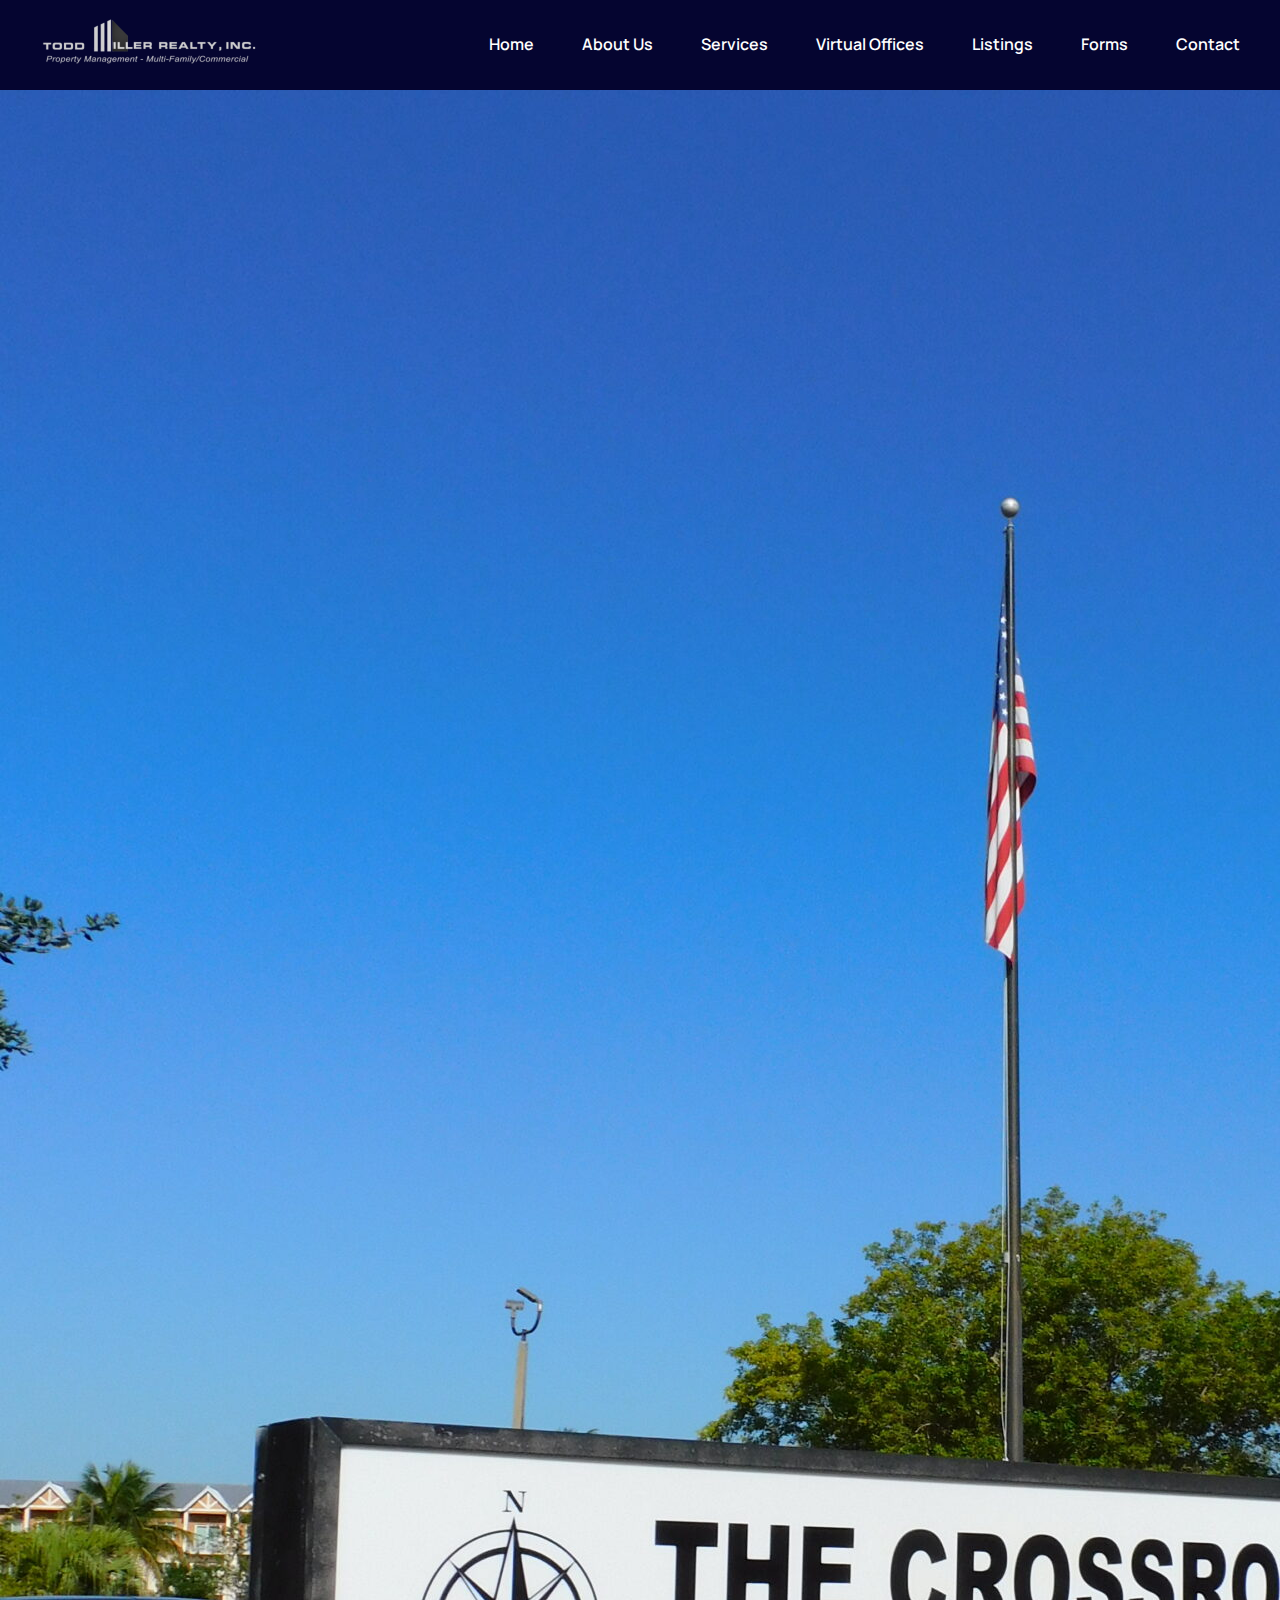
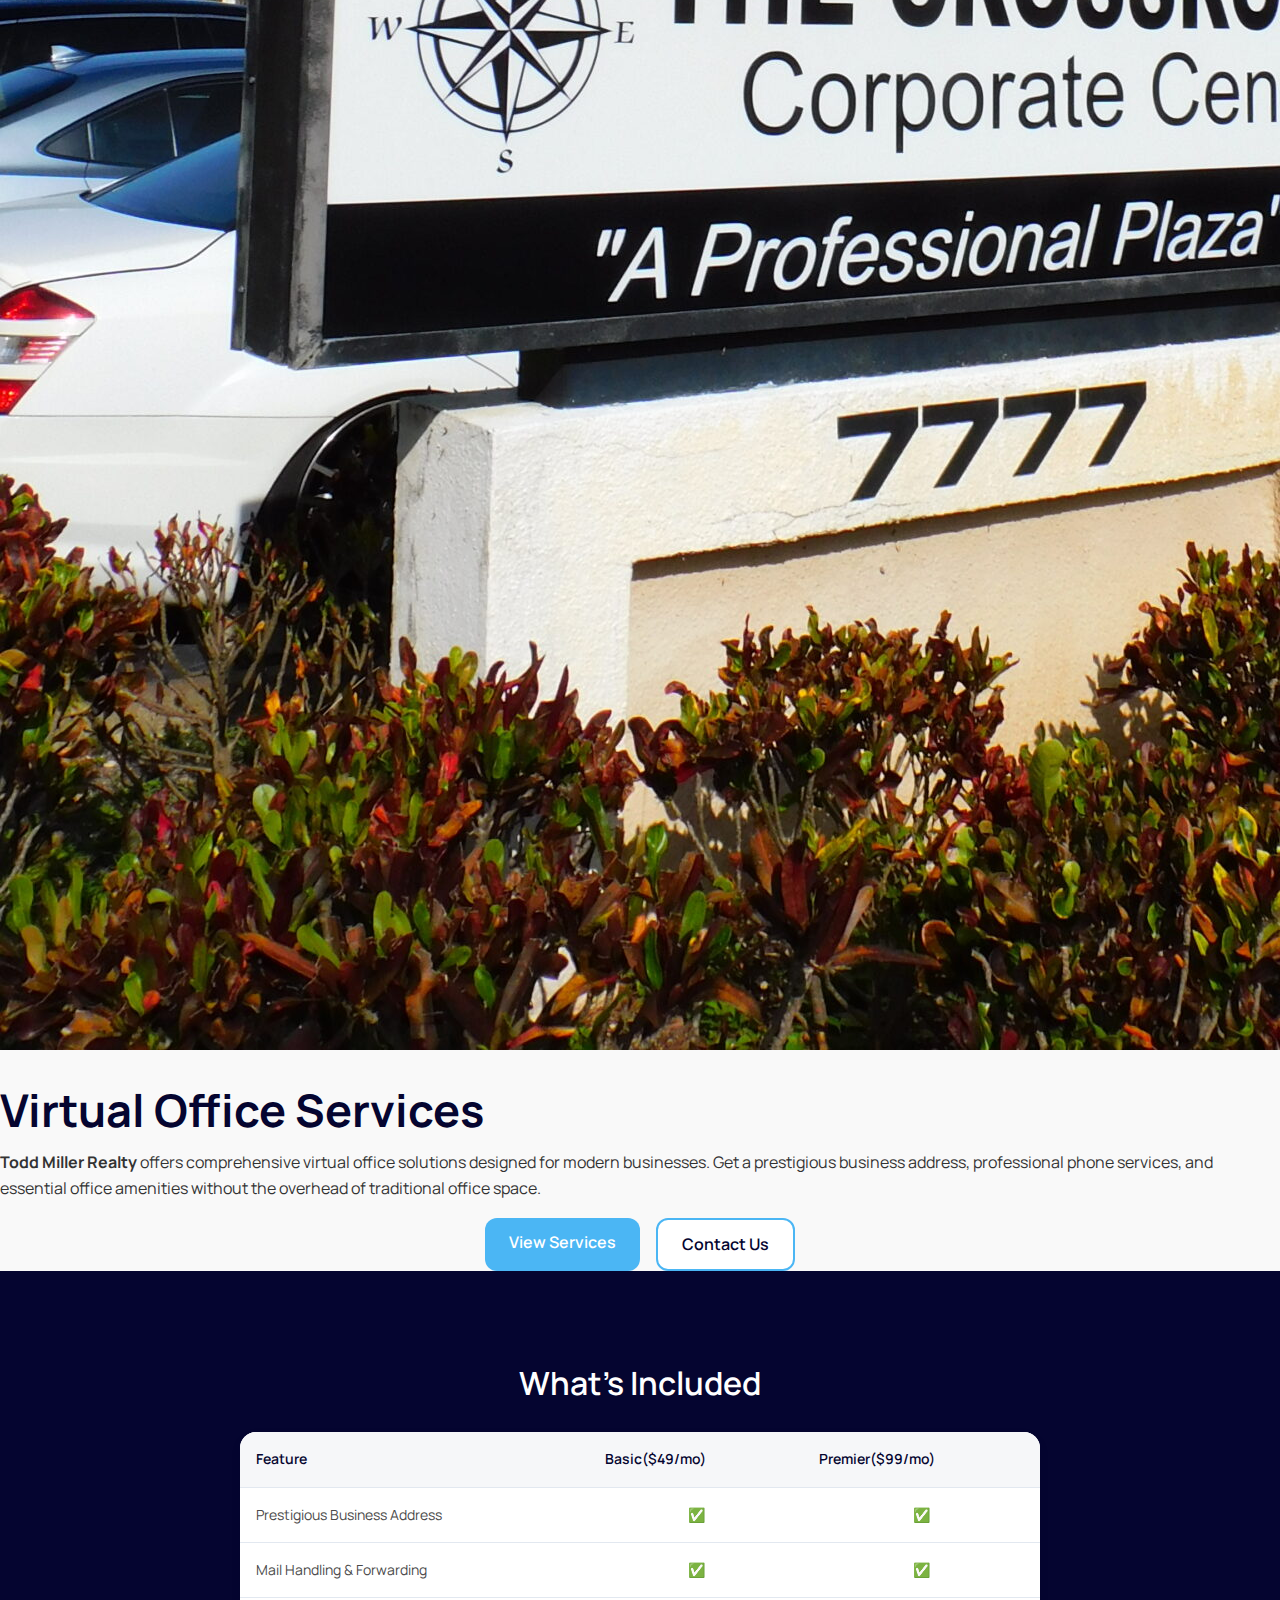
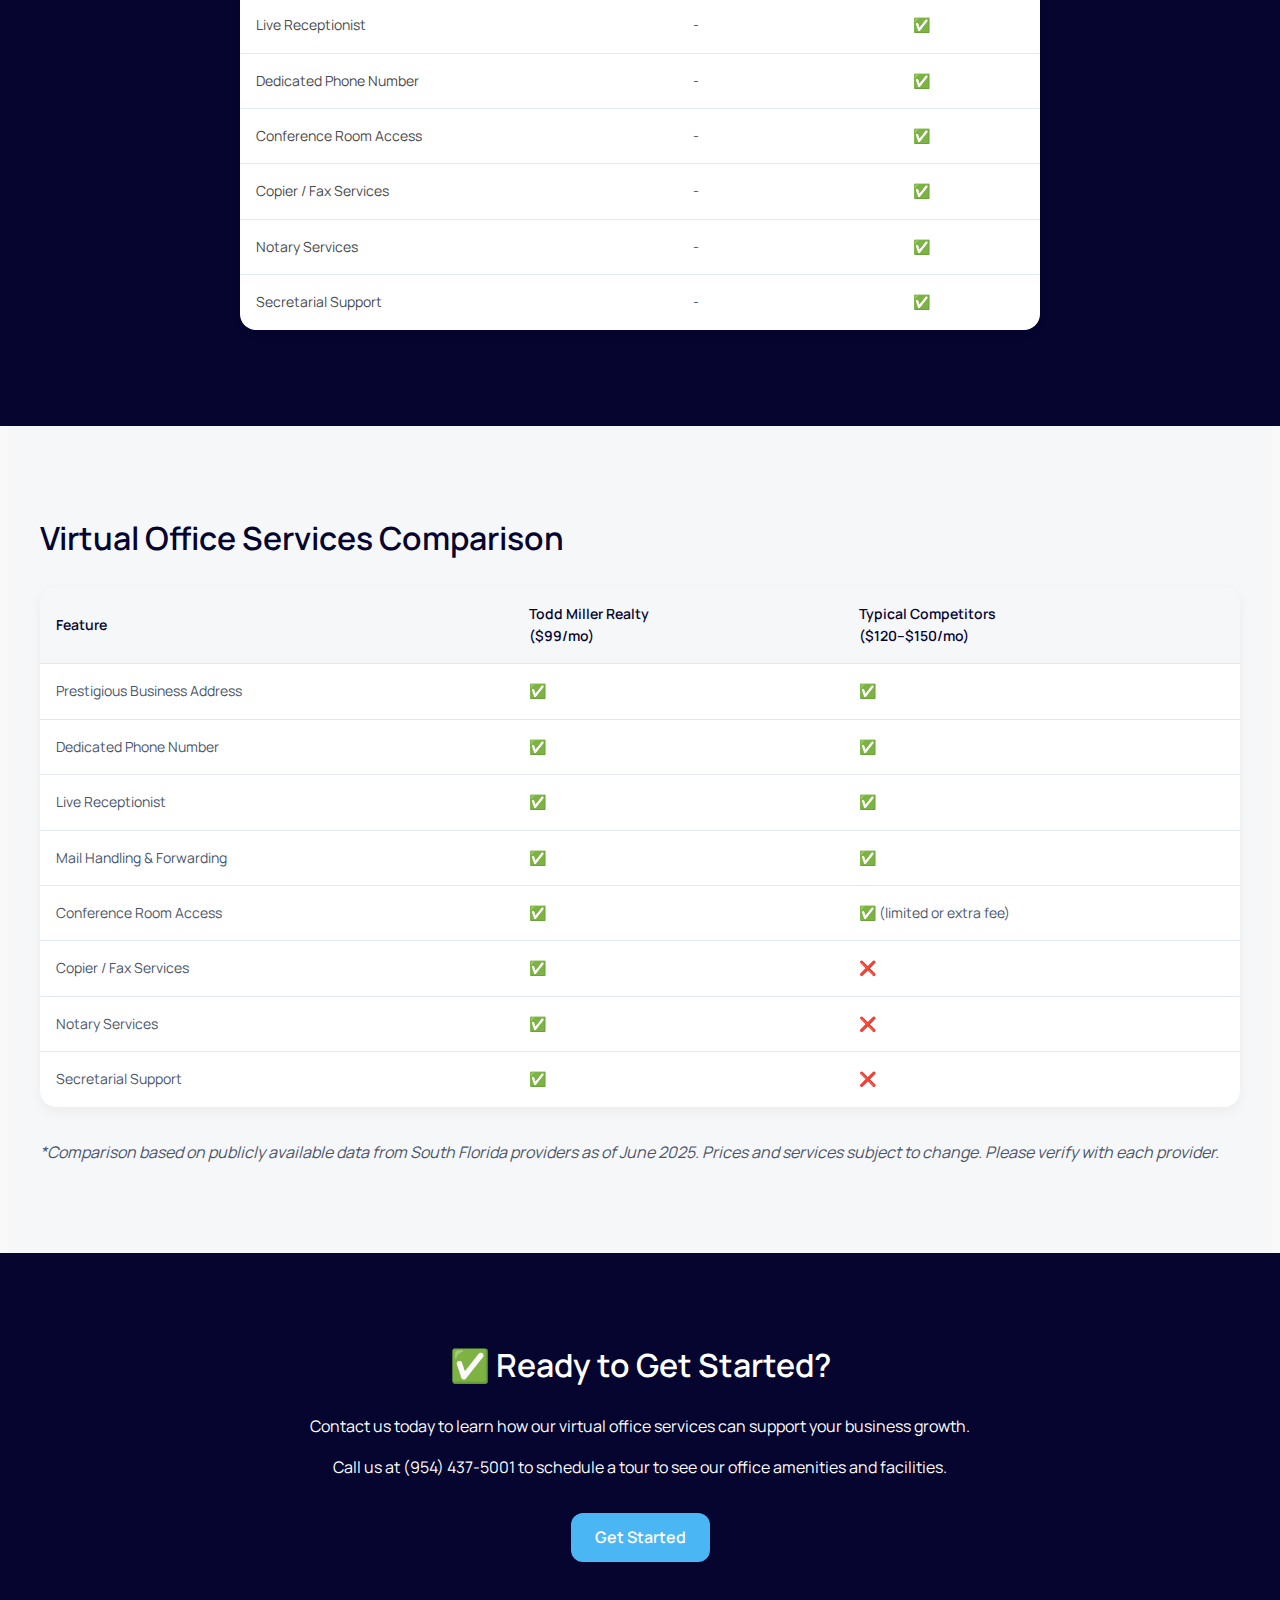
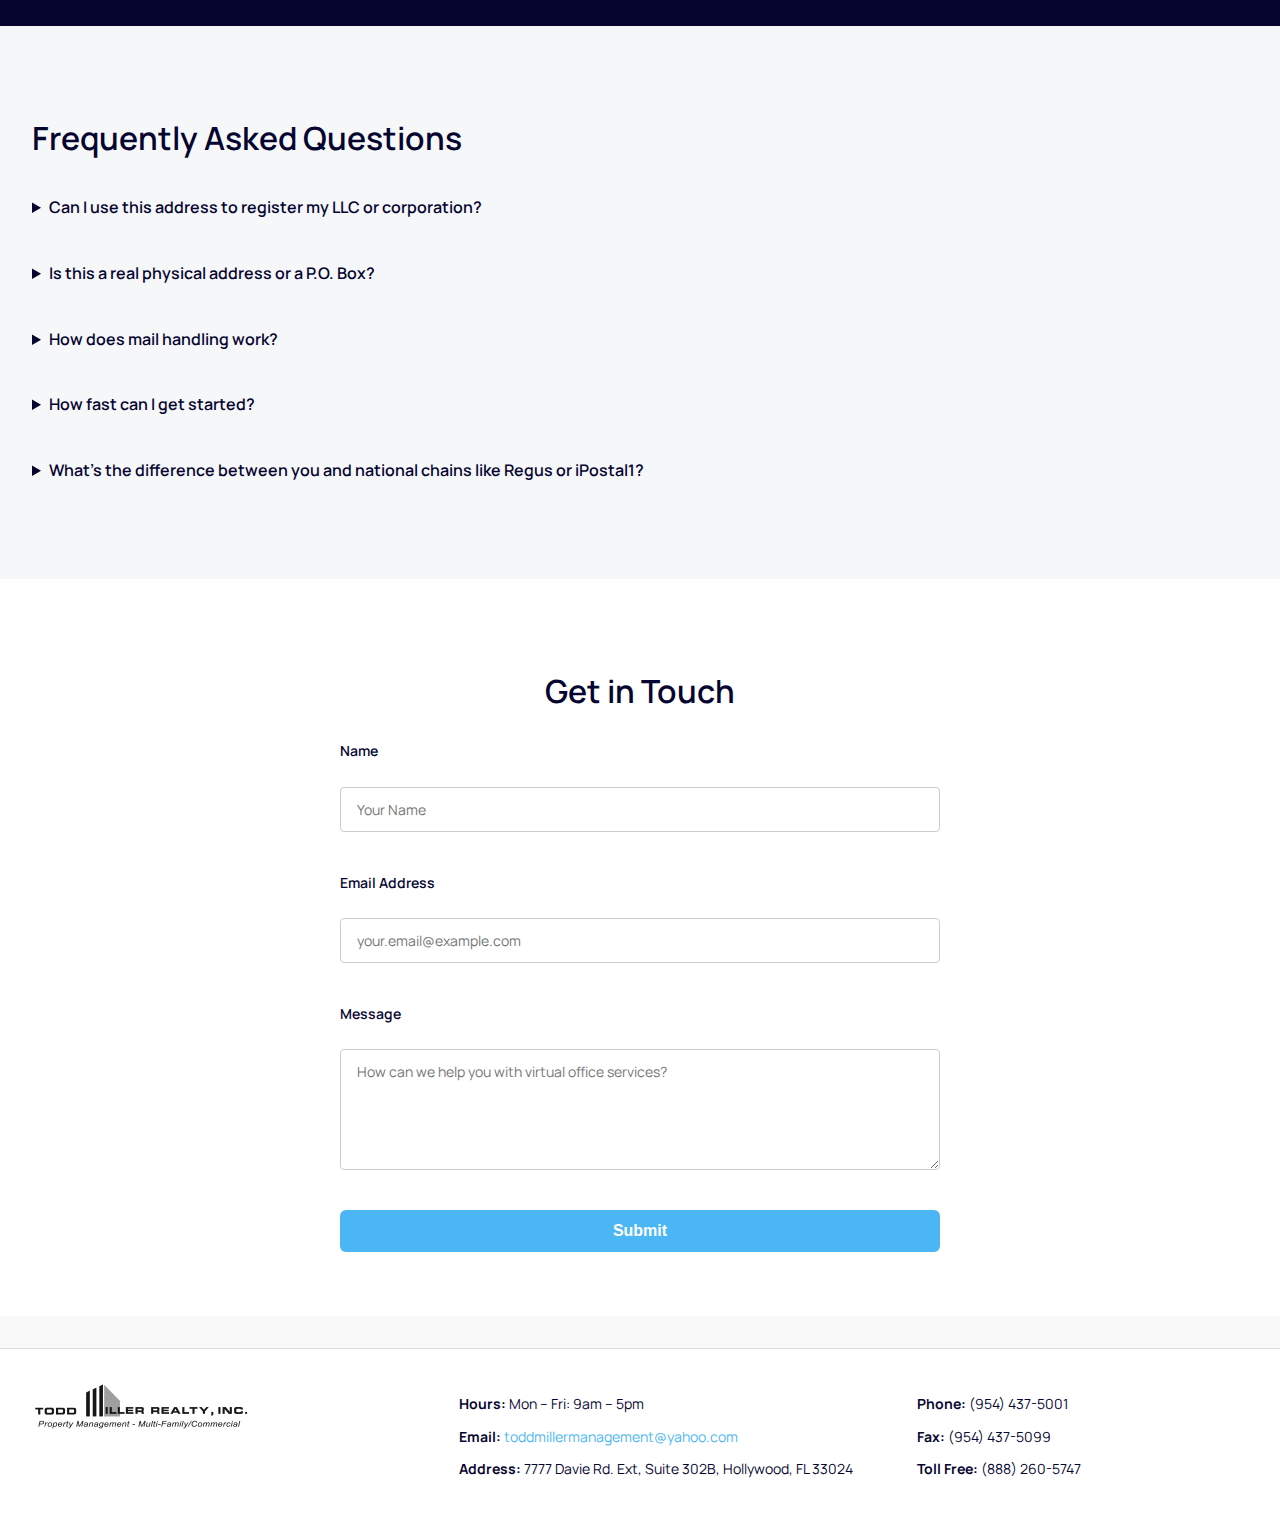
<file: virtual-office-better-hero.html>
<!DOCTYPE html>

<html lang="en">
<head>
<!-- Google tag (gtag.js) -->
<script async src="https://www.googletagmanager.com/gtag/js?id=G-GVWZDSNSJX"></script>
<script>
  window.dataLayer = window.dataLayer || [];
  function gtag(){dataLayer.push(arguments);}
  gtag('js', new Date());

  gtag('config', 'G-GVWZDSNSJX');
</script>
<meta charset="utf-8"/>
<meta content="width=device-width, initial-scale=1.0" name="viewport"/>
<title>Virtual Office Services | Todd Miller Realty</title>
<link href="https://fonts.googleapis.com/css2?family=Manrope:wght@400;600;700&amp;display=swap" rel="stylesheet"/>
<style>
    /* Typography Styles */
    :root {
      --font-hero-size: 90px;
      --font-hero-line: 94px;
      --font-h1-size: 45px;
      --font-h1-line: 47px;
      --font-h2-size: 32px;
      --font-h2-line: 33px;
      --font-h3-size: 23px;
      --font-h3-line: 29px;
      --font-body-size: 16px;
      --font-body-line: 26px;
      --font-sub-size: 14px;
      --font-sub-line: 23px;
    }

    /* Color Palette */
    :root {
      --color-hero-bg: rgb(255, 255, 255);
      --color-section-bg: rgb(246, 247, 249);
      --color-inverse-section: rgb(5, 5, 48);
      --color-blue-button: rgb(75, 182, 244);
      --color-highlight-section: rgb(90, 93, 255);
      --color-text-primary: #333;
      --color-text-secondary: #4a5568;
      --color-border: #ddd;
    }

    /* Base Styles */
    body {
      font-family: 'Manrope', sans-serif;
      line-height: 1.6;
      background-color: #f9f9f9;
      color: var(--color-text-primary);
      margin: 0;
      padding: 0;
    }

    /* Standard Header */
    .site-header {
      background: var(--color-inverse-section);
      padding: 1rem 2rem;
    }

    .site-header nav {
      display: flex;
      justify-content: space-between;
      align-items: center;
      max-width: 1200px;
      margin: 0 auto;
    }

    .site-header nav a {
      color: white;
      text-decoration: none;
      font-family: 'Manrope', sans-serif;
      font-weight: 600;
      margin-left: 1.5rem;
    }

    .site-header nav a:hover {
      opacity: 0.8;
    }

    .site-header img {
      max-height: 50px;
    }

    /* Standard Footer */
    .site-footer {
      background-color: var(--color-hero-bg);
      padding: 2rem;
      font-size: 14px;
      color: var(--color-inverse-section);
      border-top: 1px solid var(--color-border);
      margin-top: 2rem;
    }

    .footer-container {
      display: flex;
      justify-content: space-between;
      align-items: flex-start;
      flex-wrap: wrap;
      gap: 2rem;
      line-height: 1.3;
    }

    .footer-logo {
      flex: 1;
      min-width: 200px;
    }

    .footer-logo img {
      height: 50px;
    }

    .footer-container > div:last-child {
      display: flex;
      flex: 2;
      gap: 4rem;
      flex-wrap: wrap;
    }

    .footer-container > div:last-child > div {
      min-width: 220px;
    }

    .footer-container a {
      color: var(--color-blue-button);
      text-decoration: none;
    }

    .footer-container a:hover {
      text-decoration: underline;
    }

    /* Standard Headings */
    h1, h2, h3 {
      color: var(--color-inverse-section);
      font-family: 'Manrope', sans-serif;
    }

    h1 {
      font-size: var(--font-h1-size);
      line-height: var(--font-h1-line);
      font-weight: 700;
      margin-bottom: 1rem;
    }

    h2 {
      font-size: var(--font-h2-size);
      line-height: var(--font-h2-line);
      font-weight: 600;
      margin-bottom: 1rem;
      margin-top: 2rem;
    }

    h3 {
      font-size: var(--font-h3-size);
      line-height: var(--font-h3-line);
      font-weight: 600;
      margin-bottom: 0.5rem;
    }

    /* Contact Form Section */
    .contact-section {
      background-color: var(--color-hero-bg);
      padding: 4rem 2rem;
      text-align: center;
    }

    .contact-section h2 {
      font-size: var(--font-h2-size);
      line-height: var(--font-h2-line);
      color: var(--color-inverse-section);
      margin-bottom: 2rem;
    }

    .contact-form {
      max-width: 600px;
      margin: 2rem auto 0;
      display: flex;
      flex-direction: column;
      gap: 1rem;
    }

    .contact-form label {
      font-size: 14px;
      font-weight: 600;
      color: var(--color-inverse-section);
      text-align: left;
      margin-bottom: 0.5rem;
    }

    .contact-form input,
    .contact-form textarea {
      padding: 0.75rem 1rem;
      border: 1px solid #ccc;
      border-radius: 4px;
      font-size: 14px;
      font-family: inherit;
      resize: vertical;
      margin-bottom: 1.5rem;
    }

    .contact-form button {
      background-color: var(--color-blue-button);
      color: white;
      padding: 0.75rem 1.5rem;
      border: none;
      border-radius: 6px;
      font-weight: 600;
      cursor: pointer;
      transition: background-color 0.3s ease;
      font-size: 1rem;
    }

    .contact-form button:hover {
      background-color: #60c1ff;
    }

    /* Buttons */
    .button {
      padding: 0.75rem 1.5rem;
      border-radius: 0.75rem;
      border: none;
      font-weight: 600;
      font-size: var(--font-body-size);
      cursor: pointer;
      transition: background-color 0.3s ease;
      text-decoration: none;
      display: inline-block;
    }

    .button.primary {
      background-color: var(--color-blue-button);
      color: white;
    }

    .button.primary:hover {
      background-color: #60c1ff;
    }

    .button.secondary {
      background-color: white;
      color: var(--color-inverse-section);
      border: 2px solid var(--color-blue-button);
    }

    .button.secondary:hover {
      background-color: var(--color-blue-button);
      color: white;
    }

    /* Responsive Design */
    @media (max-width: 768px) {
      .site-header {
        padding: 1rem;
      }

      .site-header nav {
        flex-direction: column;
        gap: 1rem;
      }

      .site-header nav > div:last-child {
        display: flex;
        flex-wrap: wrap;
        gap: 1rem;
        justify-content: center;
      }

      .site-header nav a {
        margin-left: 0;
      }

      .footer-container {
        flex-direction: column;
        text-align: center;
      }

      .footer-container > div:last-child {
        flex-direction: column;
        gap: 1rem;
      }
    }
    .hero-virtual {
      background-color: #ffffff;
      padding: 4rem 2rem;
      text-align: center;
    }
    
    .hero-virtual h1 {
      font-size: 45px;
      line-height: 47px;
      font-weight: 700;
      color: #050530;
      margin-bottom: 1rem;
    }
    
    .hero-virtual p {
      font-size: 16px;
      line-height: 26px;
      color: #4a5568;
      max-width: 800px;
      margin: 0 auto 2rem;
    }
    
    .cta-buttons {
      display: flex;
      justify-content: center;
      gap: 1rem;
      flex-wrap: wrap;
    }
    
    .dark-section {
      background-color: #050530;
      color: white;
      padding: 4rem 2rem;
      text-align: center;
    }
    
    .dark-section h2 {
      font-size: 32px;
      line-height: 33px;
      color: white;
      margin-bottom: 2rem;
    }
    
    .content-section {
      background-color: #f6f7f9;
      padding: 4rem 2rem;
      max-width: 1200px;
      margin: 0 auto;
    }
    
    .content-section h2 {
      font-size: 32px;
      line-height: 33px;
      color: #050530;
      margin-bottom: 1.5rem;
    }
    
    .content-section p {
      font-size: 16px;
      line-height: 26px;
      color: #4a5568;
      margin-bottom: 1.5rem;
    }
    
    .comparison-table {
      width: 100%;
      border-collapse: collapse;
      margin: 2rem 0;
      background-color: white;
      border-radius: 1rem;
      overflow: hidden;
      box-shadow: 0 4px 12px rgba(0, 0, 0, 0.05);
    }
    
    .comparison-table th,
    .comparison-table td {
      padding: 1rem;
      text-align: left;
      border-bottom: 1px solid #e2e8f0;
    }
    
    .comparison-table th {
      background-color: #f6f7f9;
      font-weight: 600;
      color: #050530;
      font-size: 14px;
    }
    
    .comparison-table td {
      font-size: 14px;
      color: #4a5568;
    }
    
    .comparison-table tr:last-child td {
      border-bottom: none;
    }
    
    .table-note {
      font-size: 14px;
      color: #666;
      font-style: italic;
      margin-top: 1rem;
    }
    
    .next-steps-section {
      background-color: #f6f7f9;
      padding: 4rem 2rem;
    }
    
    .next-steps-content {
      max-width: 800px;
      margin: 0 auto;
      text-align: center;
    }
    
    .next-steps-content h2 {
      font-size: 32px;
      line-height: 33px;
      color: #050530;
      margin-bottom: 2rem;
    }
    
    .next-steps-content ul {
      list-style: none;
      padding: 0;
      text-align: left;
    }
    
    .next-steps-content li {
      font-size: 16px;
      line-height: 26px;
      margin-bottom: 1rem;
      padding-left: 1.5rem;
      position: relative;
    }
    
    .next-steps-content li:before {
      content: "→";
      position: absolute;
      left: 0;
      color: #4bb6f4;
      font-weight: bold;
    }
    
    .faq-section {
      background-color: #f6f7f9;
      padding: 4rem 2rem;
    }
    
    .faq-section h2 {
      font-size: 32px;
      line-height: 33px;
      color: #050530;
      margin-bottom: 2rem;
    }
    
    .faq-section details {
      margin-bottom: 1.5rem;
    }
    
    .faq-section summary {
      font-weight: 600;
      cursor: pointer;
      font-size: 16px;
      padding: 0.5rem 0;
      color: #050530;
    }
    
    .faq-section details p {
      margin-top: 0.5rem;
      font-size: 16px;
      line-height: 26px;
      color: #4a5568;
    }

    @media (max-width: 768px) {
      .hero-virtual h1 {
        font-size: 36px;
        line-height: 42px;
      }
      
      .cta-buttons {
        flex-direction: column;
        align-items: center;
      }
      
      .comparison-table {
        font-size: 12px;
      }
      
      .comparison-table th,
      .comparison-table td {
        padding: 0.5rem;
      }
    }
</style>
<meta content="Top-rated virtual office and mail handling services in Hollywood, FL. Business addresses, reception, notary, phone service &amp; more." name="description"/>
<meta content="virtual office, mail service, business address, Hollywood FL, Davie, Pembroke Pines, Fort Lauderdale, reception services, Todd Miller Realty" name="keywords"/>
<meta content="index, follow" name="robots"/>
<meta content="Virtual Office Services | Todd Miller Realty" property="og:title"/>
<meta content="Professional virtual office packages in Hollywood, FL. Trusted by South Florida businesses for mail, receptionist, and workspace needs." property="og:description"/>
<meta content="website" property="og:type"/>
<meta content="https://toddmillerrealty.com/virtual-office.html" property="og:url"/>
<meta content="https://toddmillerrealty.com/images/virtual-office-preview.jpg" property="og:image"/>
</head>
<body>
<header class="site-header">
<nav>
<div>
<img alt="Todd Miller Realty" src="tm_logo.png" style="max-height: 50px;"/>
</div>
<div style="display: flex; gap: 1.5rem;">
<a href="index.html">Home</a>
<a href="about-us.html">About Us</a>
<a href="services.html">Services</a>
<a href="virtual-office.html">Virtual Offices</a>
<a href="listings.html">Listings</a>
<a href="forms.html">Forms</a>
<a href="contact.html">Contact</a>
</div>
</nav>
</header>


<section class="hero-about" style="grid-template-columns: 1fr 2fr;">
  <div class="images">
    <img src="crossroads.jpg" alt="The Crossroads Corporate Center"/>
  </div>
  <div class="text">
    <h1>Virtual Office Services</h1>
    <p><strong>Todd Miller Realty</strong> offers comprehensive virtual office solutions designed for modern businesses. Get a prestigious business address, professional phone services, and essential office amenities without the overhead of traditional office space.</p>
    <div class="cta-buttons" style="margin-top: 1rem;">
      <a class="button primary" href="#whats-included">View Services</a>
      <a class="button secondary" href="#get-in-touch">Contact Us</a>
    </div>
  </div>
</section>


<section class="dark-section" id="whats-included">
<h2>What's Included</h2>
<table class="comparison-table" style="margin: 2rem auto; max-width: 800px;">
<thead>
<tr>
<th>Feature</th>
<th>Basic($49/mo)</th>
<th>Premier($99/mo)</th>
</tr>
</thead>
<tbody>
<tr>
<td style="color: #4a4a4a;">Prestigious Business Address</td>
<td style="text-align: center;">✅</td>
<td style="text-align: center;">✅</td>
</tr>
<tr>
<td style="color: #4a4a4a;">Mail Handling &amp; Forwarding</td>
<td style="text-align: center;">✅</td>
<td style="text-align: center;">✅</td>
</tr>
<tr>
<td style="color: #4a4a4a;">Live Receptionist</td>
<td style="text-align: center;">-</td>
<td style="text-align: center;">✅</td>
</tr>
<tr>
<td style="color: #4a4a4a;">Dedicated Phone Number</td>
<td style="text-align: center;">-</td>
<td style="text-align: center;">✅</td>
</tr>
<tr>
<td style="color: #4a4a4a;">Conference Room Access</td>
<td style="text-align: center;">-</td>
<td style="text-align: center;">✅</td>
</tr>
<tr>
<td style="color: #4a4a4a;">Copier / Fax Services</td>
<td style="text-align: center;">-</td>
<td style="text-align: center;">✅</td>
</tr>
<tr>
<td style="color: #4a4a4a;">Notary Services</td>
<td style="text-align: center;">-</td>
<td style="text-align: center;">✅</td>
</tr>
<tr>
<td style="color: #4a4a4a;">Secretarial Support</td>
<td style="text-align: center;">-</td>
<td style="text-align: center;">✅</td>
</tr>
</tbody>
</table>
</section>

<section class="content-section">
<h2>Virtual Office Services Comparison</h2>
<table class="comparison-table">
<thead>
<tr>
<th>Feature</th>
<th>Todd Miller Realty<br/>($99/mo)</th>
<th>Typical Competitors<br/>($120–$150/mo)</th>
</tr>
</thead>
<tbody>
<tr>
<td>Prestigious Business Address</td>
<td>✅</td>
<td>✅</td>
</tr>
<tr>
<td>Dedicated Phone Number</td>
<td>✅</td>
<td>✅</td>
</tr>
<tr>
<td>Live Receptionist</td>
<td>✅</td>
<td>✅</td>
</tr>
<tr>
<td>Mail Handling &amp; Forwarding</td>
<td>✅</td>
<td>✅</td>
</tr>
<tr>
<td>Conference Room Access</td>
<td>✅</td>
<td>✅ (limited or extra fee)</td>
</tr>
<tr>
<td>Copier / Fax Services</td>
<td>✅</td>
<td>❌</td>
</tr>
<tr>
<td>Notary Services</td>
<td>✅</td>
<td>❌</td>
</tr>
<tr>
<td>Secretarial Support</td>
<td>✅</td>
<td>❌</td>
</tr>
</tbody>
</table>
<p class="table-note">
*Comparison based on publicly available data from South Florida providers as of June 2025. Prices and services subject to change. Please verify with each provider.
</p>
</section>

<section class="dark-section">
<h2>✅ Ready to Get Started?</h2>
<p>Contact us today to learn how our virtual office services can support your business growth.</p>
<p>Call us at (954) 437‑5001 to schedule a tour to see our office amenities and facilities.</p>
<div style="margin-top: 2rem;">
<a class="button primary" href="#get-in-touch">Get Started</a>
</div>
</section>

<section class="faq-section" id="faq">
<h2>Frequently Asked Questions</h2>
<details>
<summary>Can I use this address to register my LLC or corporation?</summary>
<p>Yes. Our address is a commercial street address that meets Florida state requirements for LLC or business registration. You can also use it on your business license, IRS forms, and bank accounts.</p>
</details>
<details>
<summary>Is this a real physical address or a P.O. Box?</summary>
<p>Our address is a real commercial location — not a P.O. Box or UPS Store. You can receive mail and packages from all carriers, and use it for Google Business Profile verification.</p>
</details>
<details>
<summary>How does mail handling work?</summary>
<p>We receive your business mail at our office and hold it securely. We notify you when mail arrives and you can either: pick it up in person or request forwarding or scanning (optional add-on).</p>
</details>
<details>
<summary>How fast can I get started?</summary>
<p>You can sign up online in minutes. We'll verify your ID, complete the USPS Form 1583, and activate your address the same day in most cases.</p>
<p><a href="Virtual-Office-Signup-Package.pdf" style="color: #4bb6f4; font-weight: 600;">You can get started on your application right now!</a></p>
</details>
<details>
<summary>What's the difference between you and national chains like Regus or iPostal1?</summary>
<p>We're a local service, not a big chain. That means: flat, transparent pricing with no hidden fees, personal support from real people in Cooper City, a real office location, and same-day activation—no long-term contracts.</p>
</details>
</section>

<section class="contact-section" id="get-in-touch">
<h2>Get in Touch</h2>
<form class="contact-form">
<label for="name">Name</label>
<input id="name" name="name" placeholder="Your Name" required="" type="text"/>
<label for="email">Email Address</label>
<input id="email" name="email" placeholder="your.email@example.com" required="" type="email"/>
<label for="message">Message</label>
<textarea id="message" name="message" placeholder="How can we help you with virtual office services?" required="" rows="5"></textarea>
<button type="submit">Submit</button>
</form>
</section>

<footer class="site-footer">
<div class="footer-container">
<div class="footer-logo">
<img alt="Logo Icon" src="tm_logo_orig.png" style="height: 50px;"/>
</div>
<div>
<div>
<p><strong>Hours:</strong> Mon – Fri: 9am – 5pm</p>
<p><strong>Email:</strong> <a href="mailto:toddmillermanagement@yahoo.com">toddmillermanagement@yahoo.com</a></p>
<p><strong>Address:</strong> 7777 Davie Rd. Ext, Suite 302B, Hollywood, FL 33024</p>
</div>
<div>
<p><strong>Phone:</strong> (954) 437-5001</p>
<p><strong>Fax:</strong> (954) 437-5099</p>
<p><strong>Toll Free:</strong> (888) 260-5747</p>
</div>
</div>
</div>
</footer>
</body>
</html>
</file>
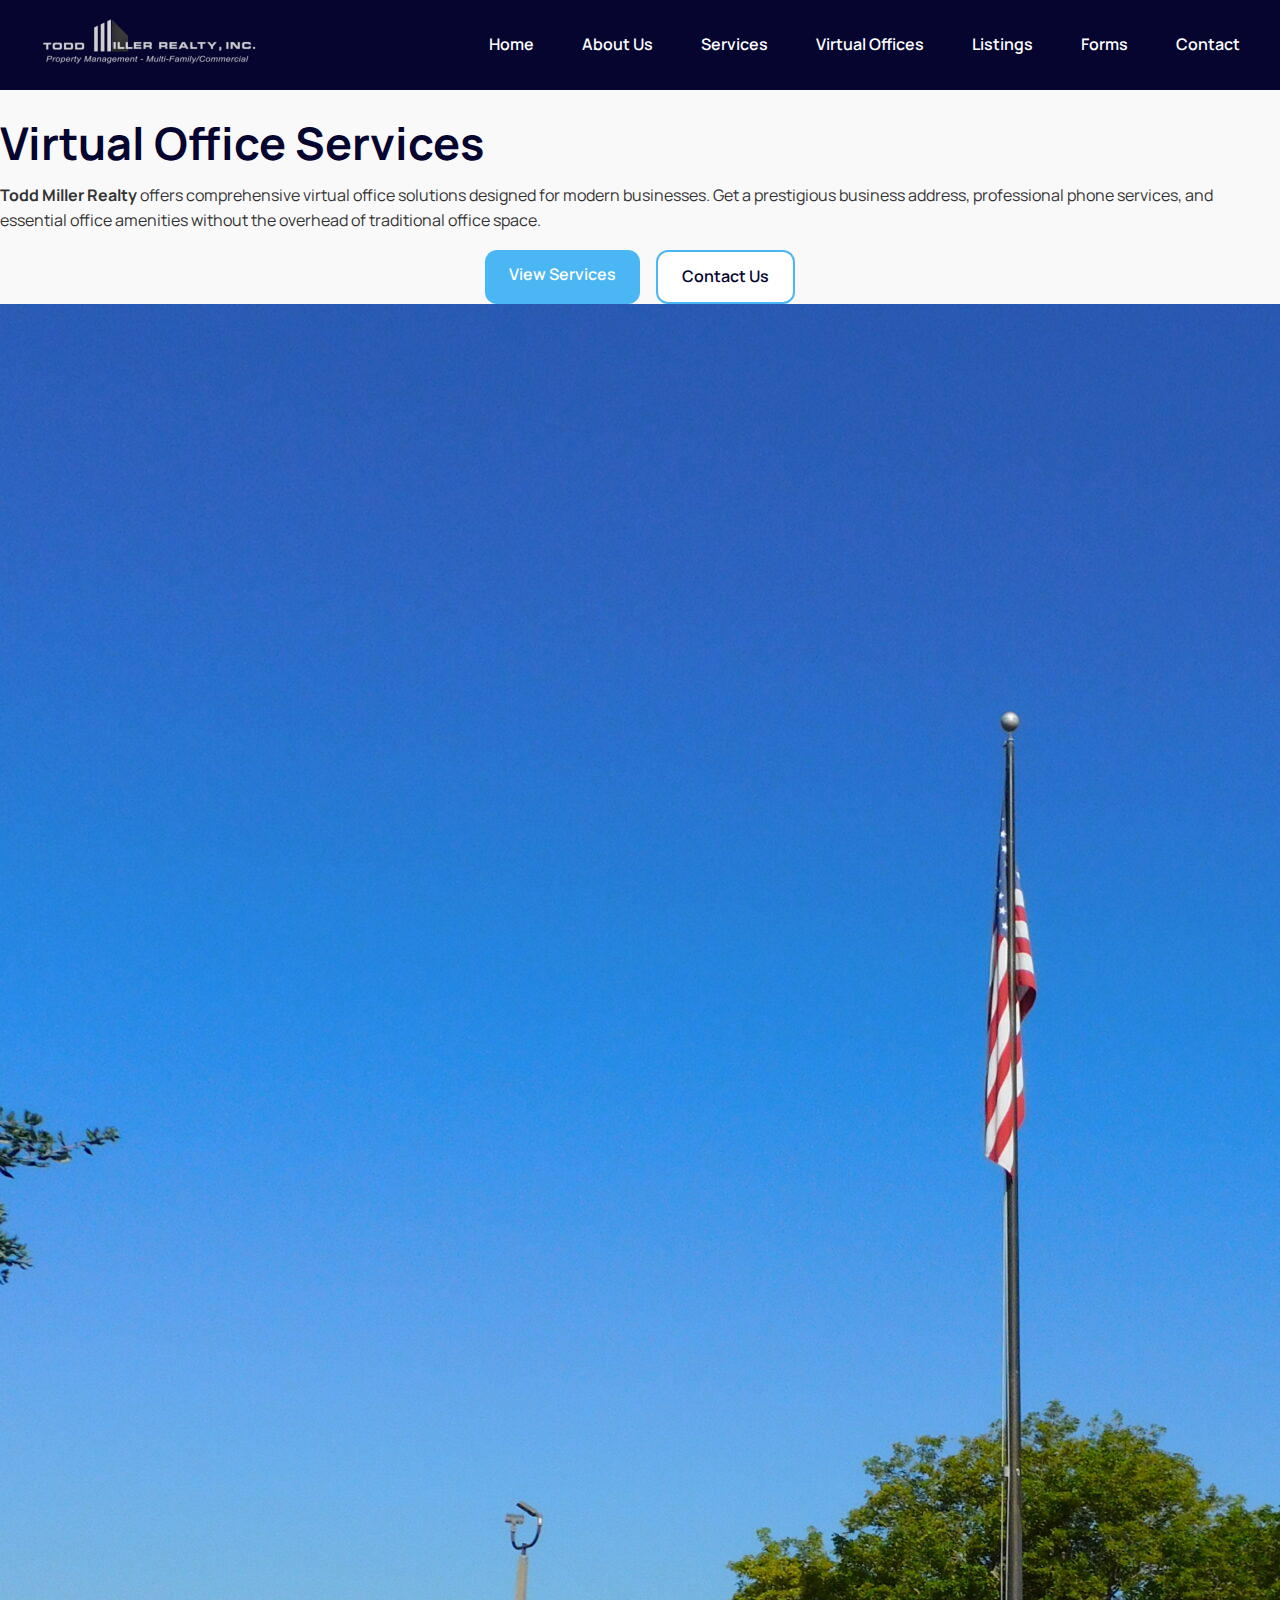
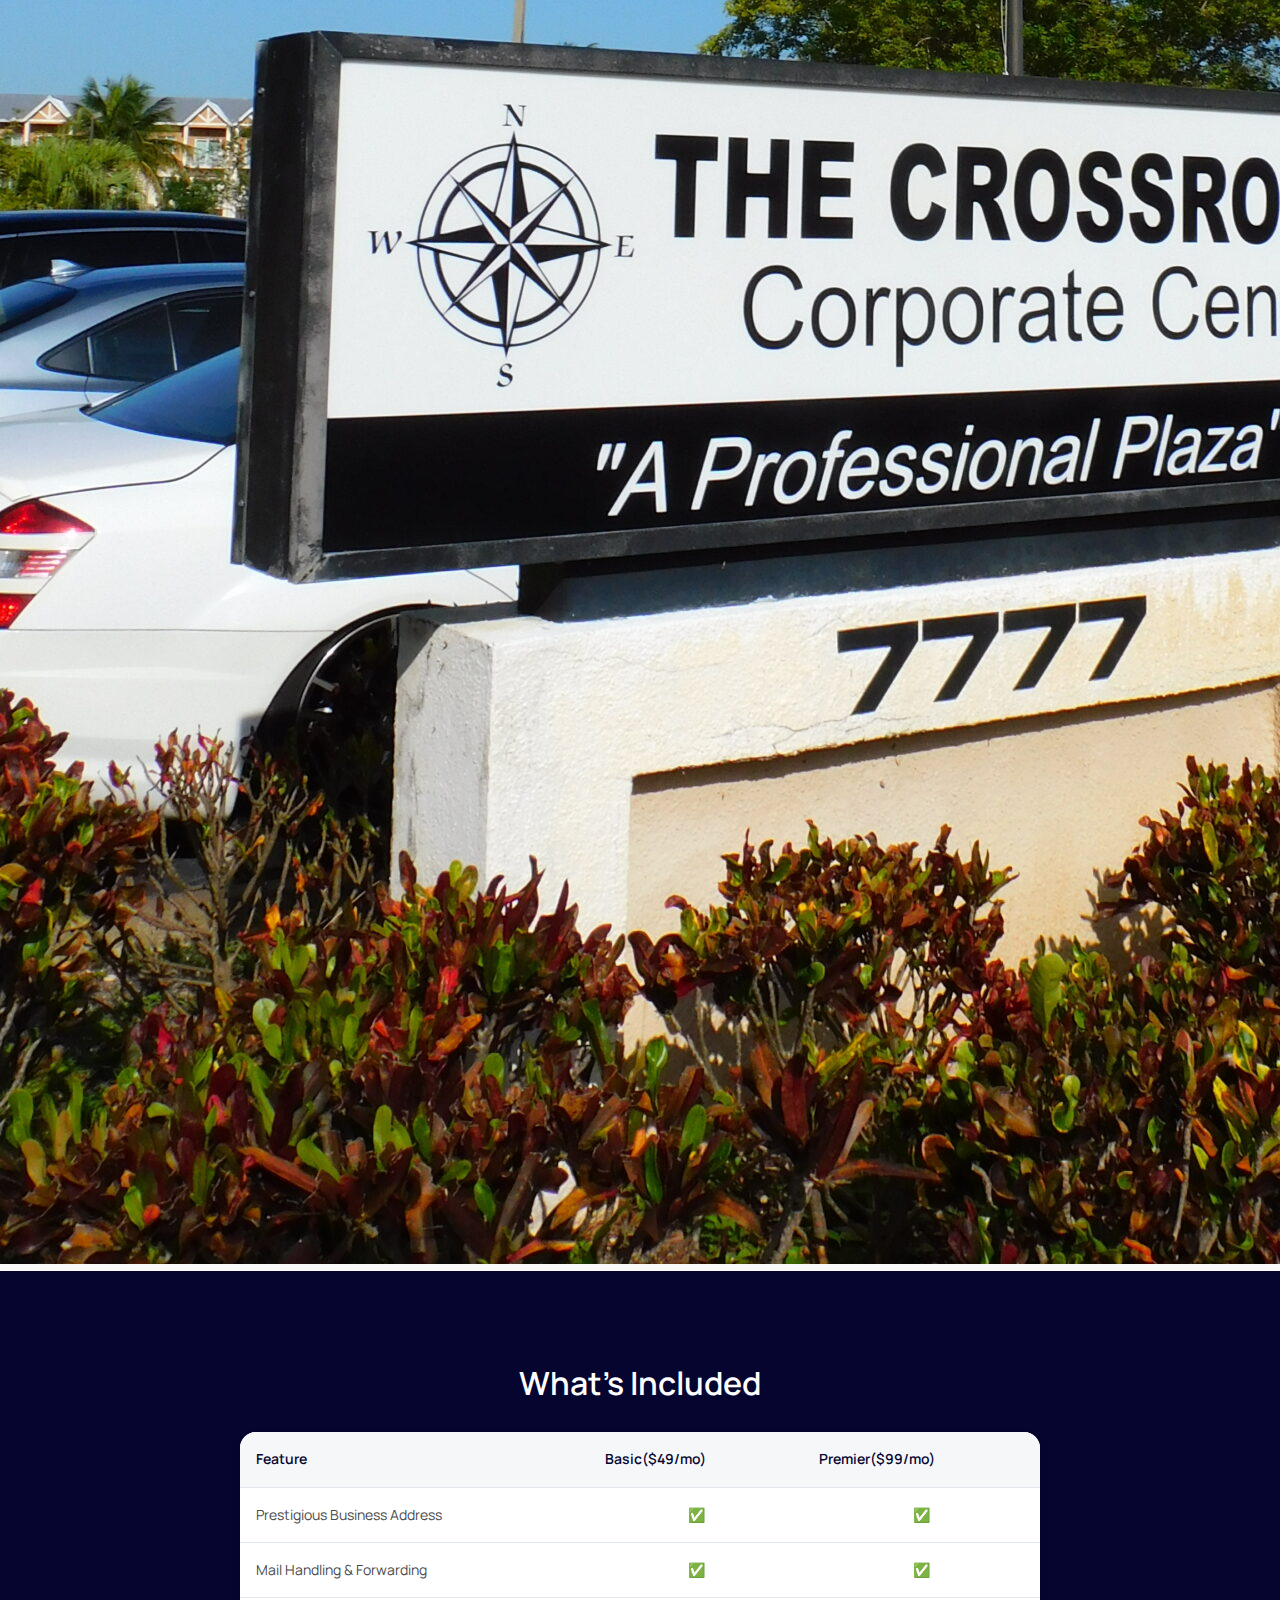
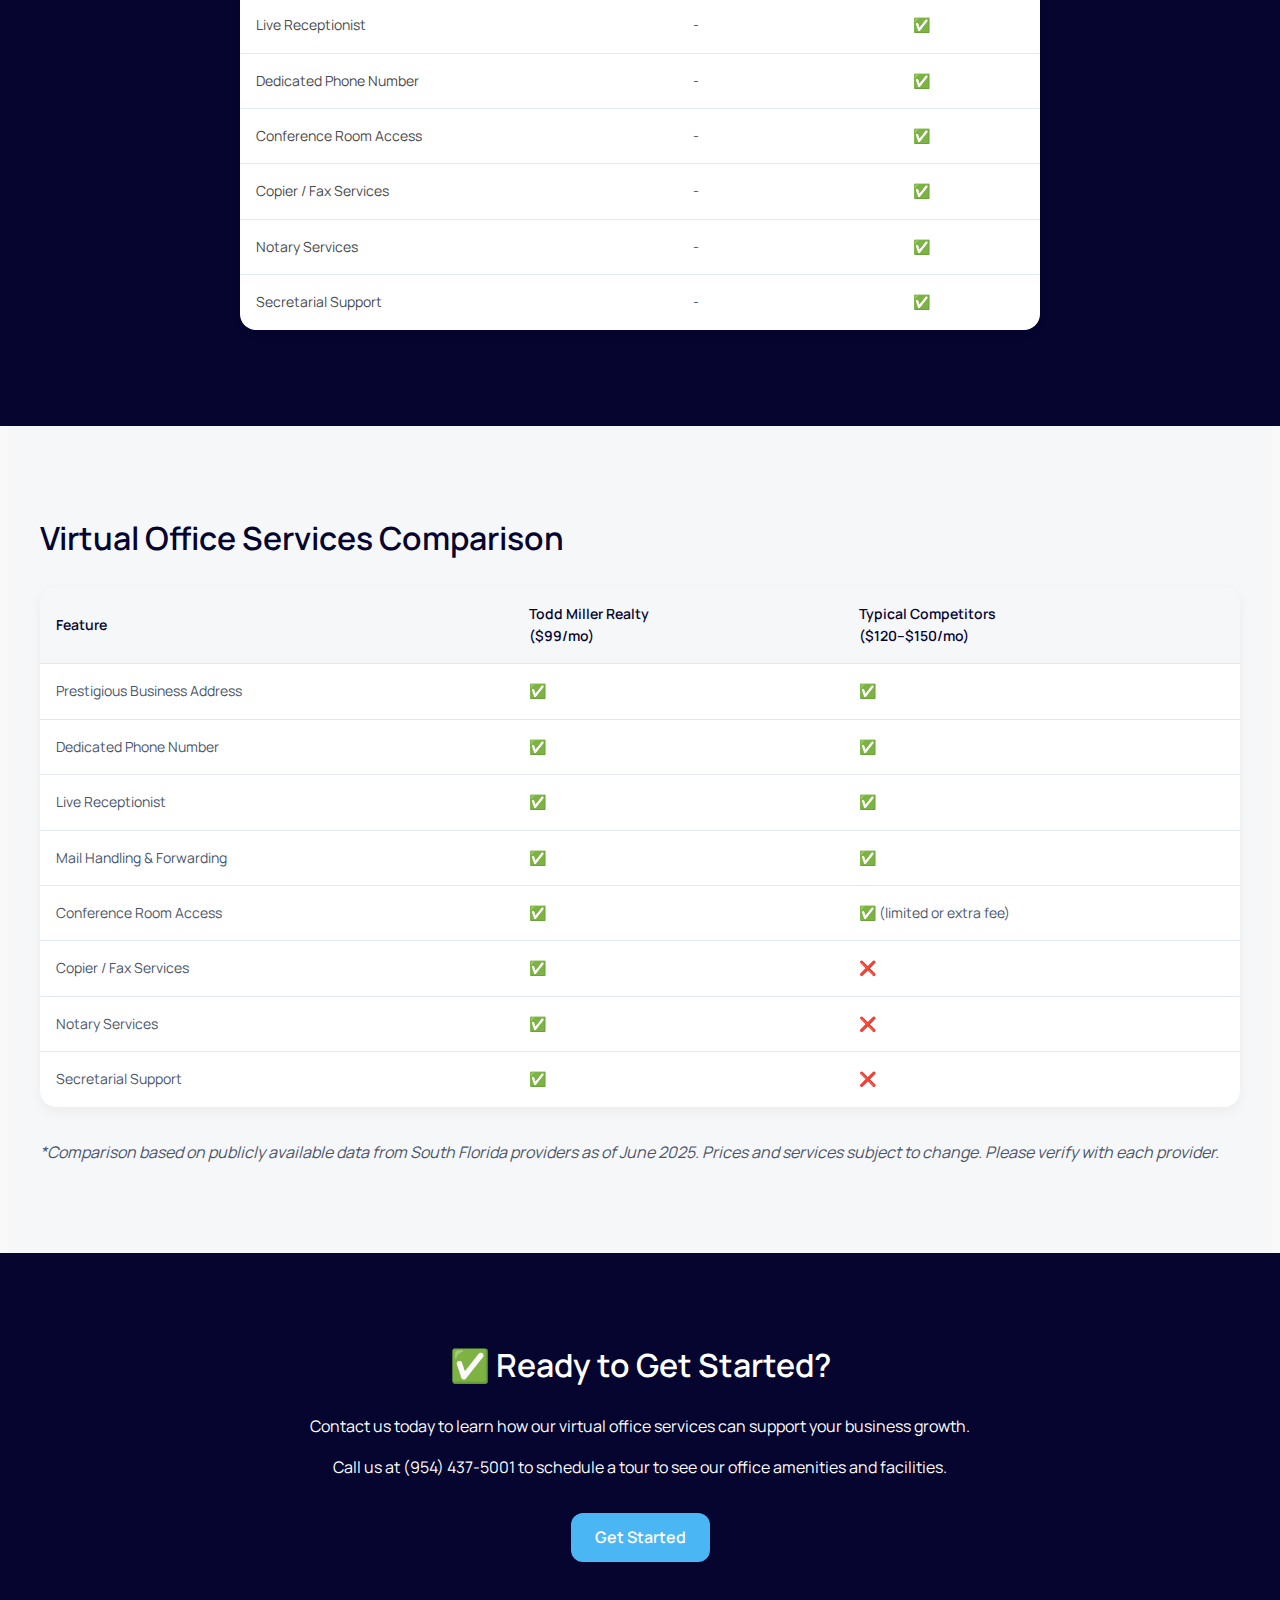
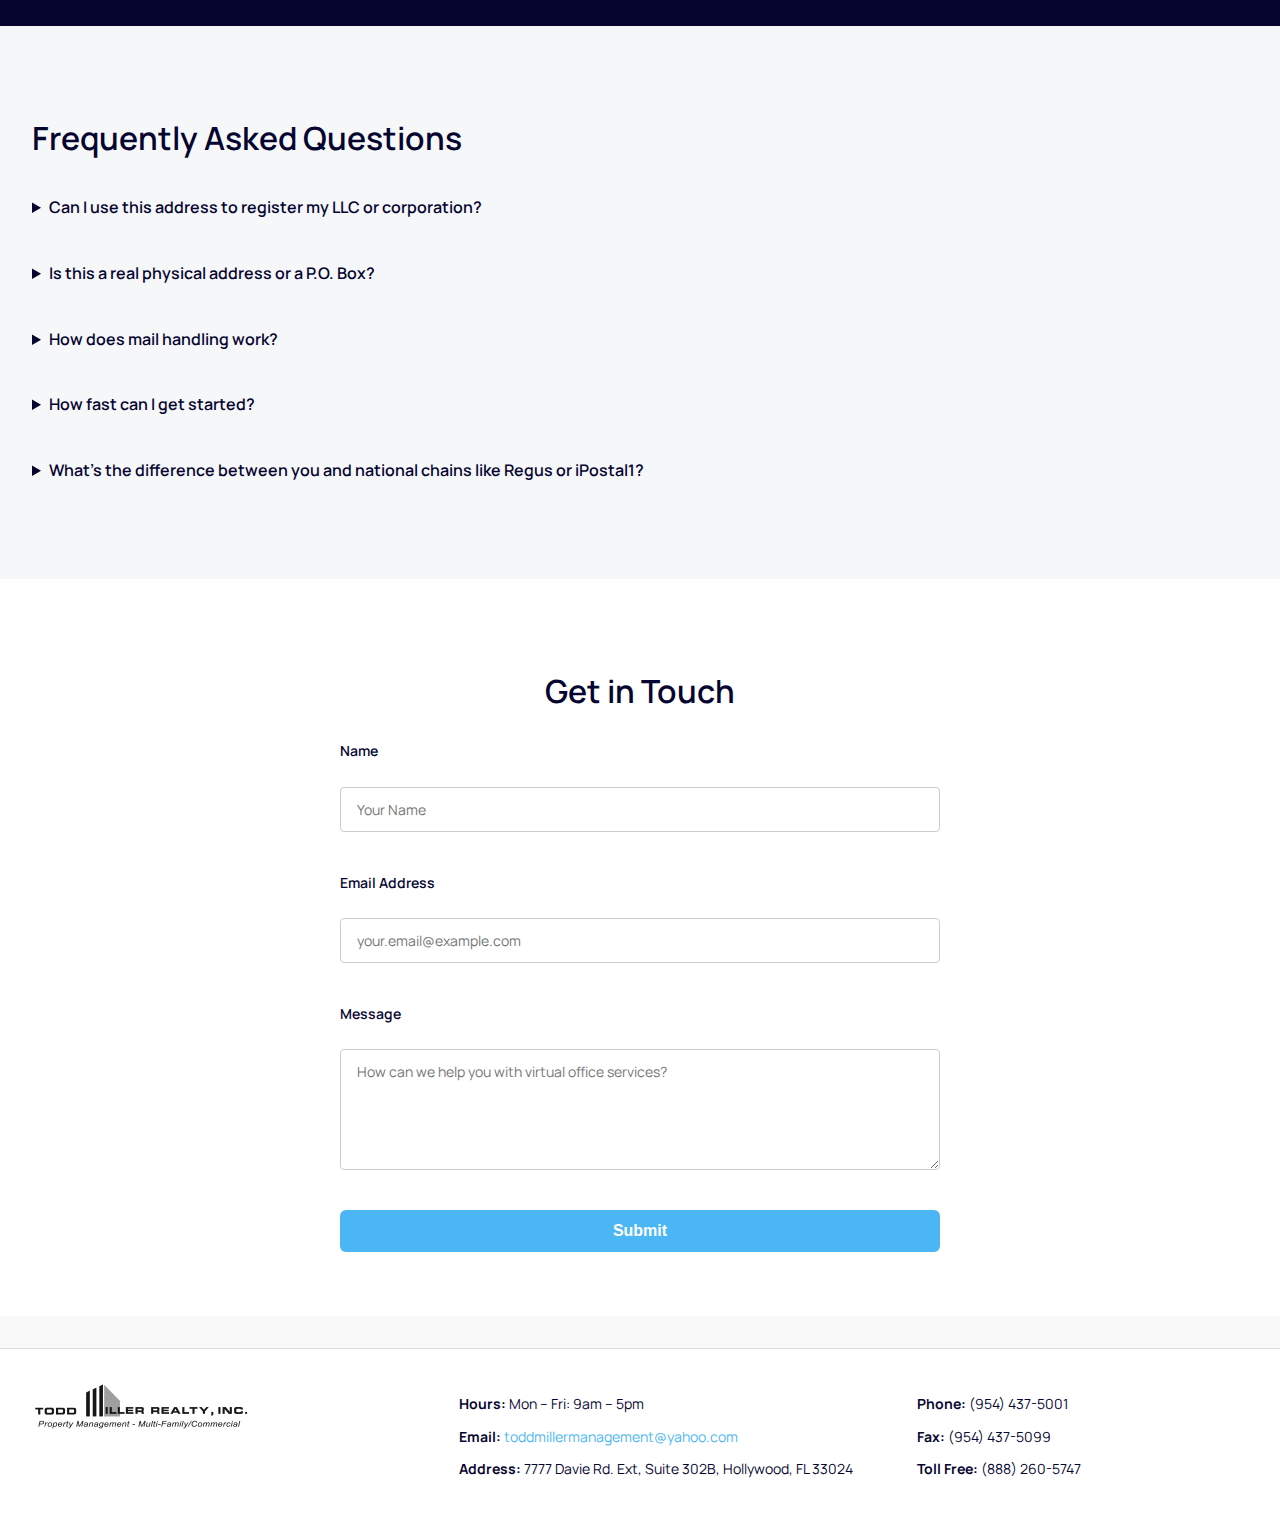
<file: virtual-office-updated (2).html>
<!DOCTYPE html>

<html lang="en">
<head>
<!-- Google tag (gtag.js) -->
<script async src="https://www.googletagmanager.com/gtag/js?id=G-GVWZDSNSJX"></script>
<script>
  window.dataLayer = window.dataLayer || [];
  function gtag(){dataLayer.push(arguments);}
  gtag('js', new Date());

  gtag('config', 'G-GVWZDSNSJX');
</script>
<meta charset="utf-8"/>
<meta content="width=device-width, initial-scale=1.0" name="viewport"/>
<title>Virtual Office Services | Todd Miller Realty</title>
<link href="https://fonts.googleapis.com/css2?family=Manrope:wght@400;600;700&amp;display=swap" rel="stylesheet"/>
<style>
    /* Typography Styles */
    :root {
      --font-hero-size: 90px;
      --font-hero-line: 94px;
      --font-h1-size: 45px;
      --font-h1-line: 47px;
      --font-h2-size: 32px;
      --font-h2-line: 33px;
      --font-h3-size: 23px;
      --font-h3-line: 29px;
      --font-body-size: 16px;
      --font-body-line: 26px;
      --font-sub-size: 14px;
      --font-sub-line: 23px;
    }

    /* Color Palette */
    :root {
      --color-hero-bg: rgb(255, 255, 255);
      --color-section-bg: rgb(246, 247, 249);
      --color-inverse-section: rgb(5, 5, 48);
      --color-blue-button: rgb(75, 182, 244);
      --color-highlight-section: rgb(90, 93, 255);
      --color-text-primary: #333;
      --color-text-secondary: #4a5568;
      --color-border: #ddd;
    }

    /* Base Styles */
    body {
      font-family: 'Manrope', sans-serif;
      line-height: 1.6;
      background-color: #f9f9f9;
      color: var(--color-text-primary);
      margin: 0;
      padding: 0;
    }

    /* Standard Header */
    .site-header {
      background: var(--color-inverse-section);
      padding: 1rem 2rem;
    }

    .site-header nav {
      display: flex;
      justify-content: space-between;
      align-items: center;
      max-width: 1200px;
      margin: 0 auto;
    }

    .site-header nav a {
      color: white;
      text-decoration: none;
      font-family: 'Manrope', sans-serif;
      font-weight: 600;
      margin-left: 1.5rem;
    }

    .site-header nav a:hover {
      opacity: 0.8;
    }

    .site-header img {
      max-height: 50px;
    }

    /* Standard Footer */
    .site-footer {
      background-color: var(--color-hero-bg);
      padding: 2rem;
      font-size: 14px;
      color: var(--color-inverse-section);
      border-top: 1px solid var(--color-border);
      margin-top: 2rem;
    }

    .footer-container {
      display: flex;
      justify-content: space-between;
      align-items: flex-start;
      flex-wrap: wrap;
      gap: 2rem;
      line-height: 1.3;
    }

    .footer-logo {
      flex: 1;
      min-width: 200px;
    }

    .footer-logo img {
      height: 50px;
    }

    .footer-container > div:last-child {
      display: flex;
      flex: 2;
      gap: 4rem;
      flex-wrap: wrap;
    }

    .footer-container > div:last-child > div {
      min-width: 220px;
    }

    .footer-container a {
      color: var(--color-blue-button);
      text-decoration: none;
    }

    .footer-container a:hover {
      text-decoration: underline;
    }

    /* Standard Headings */
    h1, h2, h3 {
      color: var(--color-inverse-section);
      font-family: 'Manrope', sans-serif;
    }

    h1 {
      font-size: var(--font-h1-size);
      line-height: var(--font-h1-line);
      font-weight: 700;
      margin-bottom: 1rem;
    }

    h2 {
      font-size: var(--font-h2-size);
      line-height: var(--font-h2-line);
      font-weight: 600;
      margin-bottom: 1rem;
      margin-top: 2rem;
    }

    h3 {
      font-size: var(--font-h3-size);
      line-height: var(--font-h3-line);
      font-weight: 600;
      margin-bottom: 0.5rem;
    }

    /* Contact Form Section */
    .contact-section {
      background-color: var(--color-hero-bg);
      padding: 4rem 2rem;
      text-align: center;
    }

    .contact-section h2 {
      font-size: var(--font-h2-size);
      line-height: var(--font-h2-line);
      color: var(--color-inverse-section);
      margin-bottom: 2rem;
    }

    .contact-form {
      max-width: 600px;
      margin: 2rem auto 0;
      display: flex;
      flex-direction: column;
      gap: 1rem;
    }

    .contact-form label {
      font-size: 14px;
      font-weight: 600;
      color: var(--color-inverse-section);
      text-align: left;
      margin-bottom: 0.5rem;
    }

    .contact-form input,
    .contact-form textarea {
      padding: 0.75rem 1rem;
      border: 1px solid #ccc;
      border-radius: 4px;
      font-size: 14px;
      font-family: inherit;
      resize: vertical;
      margin-bottom: 1.5rem;
    }

    .contact-form button {
      background-color: var(--color-blue-button);
      color: white;
      padding: 0.75rem 1.5rem;
      border: none;
      border-radius: 6px;
      font-weight: 600;
      cursor: pointer;
      transition: background-color 0.3s ease;
      font-size: 1rem;
    }

    .contact-form button:hover {
      background-color: #60c1ff;
    }

    /* Buttons */
    .button {
      padding: 0.75rem 1.5rem;
      border-radius: 0.75rem;
      border: none;
      font-weight: 600;
      font-size: var(--font-body-size);
      cursor: pointer;
      transition: background-color 0.3s ease;
      text-decoration: none;
      display: inline-block;
    }

    .button.primary {
      background-color: var(--color-blue-button);
      color: white;
    }

    .button.primary:hover {
      background-color: #60c1ff;
    }

    .button.secondary {
      background-color: white;
      color: var(--color-inverse-section);
      border: 2px solid var(--color-blue-button);
    }

    .button.secondary:hover {
      background-color: var(--color-blue-button);
      color: white;
    }

    /* Responsive Design */
    @media (max-width: 768px) {
      .site-header {
        padding: 1rem;
      }

      .site-header nav {
        flex-direction: column;
        gap: 1rem;
      }

      .site-header nav > div:last-child {
        display: flex;
        flex-wrap: wrap;
        gap: 1rem;
        justify-content: center;
      }

      .site-header nav a {
        margin-left: 0;
      }

      .footer-container {
        flex-direction: column;
        text-align: center;
      }

      .footer-container > div:last-child {
        flex-direction: column;
        gap: 1rem;
      }
    }
    .hero-virtual {
      background-color: #ffffff;
      padding: 4rem 2rem;
      text-align: center;
    }
    
    .hero-virtual h1 {
      font-size: 45px;
      line-height: 47px;
      font-weight: 700;
      color: #050530;
      margin-bottom: 1rem;
    }
    
    .hero-virtual p {
      font-size: 16px;
      line-height: 26px;
      color: #4a5568;
      max-width: 800px;
      margin: 0 auto 2rem;
    }
    
    .cta-buttons {
      display: flex;
      justify-content: center;
      gap: 1rem;
      flex-wrap: wrap;
    }
    
    .dark-section {
      background-color: #050530;
      color: white;
      padding: 4rem 2rem;
      text-align: center;
    }
    
    .dark-section h2 {
      font-size: 32px;
      line-height: 33px;
      color: white;
      margin-bottom: 2rem;
    }
    
    .content-section {
      background-color: #f6f7f9;
      padding: 4rem 2rem;
      max-width: 1200px;
      margin: 0 auto;
    }
    
    .content-section h2 {
      font-size: 32px;
      line-height: 33px;
      color: #050530;
      margin-bottom: 1.5rem;
    }
    
    .content-section p {
      font-size: 16px;
      line-height: 26px;
      color: #4a5568;
      margin-bottom: 1.5rem;
    }
    
    .comparison-table {
      width: 100%;
      border-collapse: collapse;
      margin: 2rem 0;
      background-color: white;
      border-radius: 1rem;
      overflow: hidden;
      box-shadow: 0 4px 12px rgba(0, 0, 0, 0.05);
    }
    
    .comparison-table th,
    .comparison-table td {
      padding: 1rem;
      text-align: left;
      border-bottom: 1px solid #e2e8f0;
    }
    
    .comparison-table th {
      background-color: #f6f7f9;
      font-weight: 600;
      color: #050530;
      font-size: 14px;
    }
    
    .comparison-table td {
      font-size: 14px;
      color: #4a5568;
    }
    
    .comparison-table tr:last-child td {
      border-bottom: none;
    }
    
    .table-note {
      font-size: 14px;
      color: #666;
      font-style: italic;
      margin-top: 1rem;
    }
    
    .next-steps-section {
      background-color: #f6f7f9;
      padding: 4rem 2rem;
    }
    
    .next-steps-content {
      max-width: 800px;
      margin: 0 auto;
      text-align: center;
    }
    
    .next-steps-content h2 {
      font-size: 32px;
      line-height: 33px;
      color: #050530;
      margin-bottom: 2rem;
    }
    
    .next-steps-content ul {
      list-style: none;
      padding: 0;
      text-align: left;
    }
    
    .next-steps-content li {
      font-size: 16px;
      line-height: 26px;
      margin-bottom: 1rem;
      padding-left: 1.5rem;
      position: relative;
    }
    
    .next-steps-content li:before {
      content: "→";
      position: absolute;
      left: 0;
      color: #4bb6f4;
      font-weight: bold;
    }
    
    .faq-section {
      background-color: #f6f7f9;
      padding: 4rem 2rem;
    }
    
    .faq-section h2 {
      font-size: 32px;
      line-height: 33px;
      color: #050530;
      margin-bottom: 2rem;
    }
    
    .faq-section details {
      margin-bottom: 1.5rem;
    }
    
    .faq-section summary {
      font-weight: 600;
      cursor: pointer;
      font-size: 16px;
      padding: 0.5rem 0;
      color: #050530;
    }
    
    .faq-section details p {
      margin-top: 0.5rem;
      font-size: 16px;
      line-height: 26px;
      color: #4a5568;
    }

    @media (max-width: 768px) {
      .hero-virtual h1 {
        font-size: 36px;
        line-height: 42px;
      }
      
      .cta-buttons {
        flex-direction: column;
        align-items: center;
      }
      
      .comparison-table {
        font-size: 12px;
      }
      
      .comparison-table th,
      .comparison-table td {
        padding: 0.5rem;
      }
    }
</style>
<meta content="Top-rated virtual office and mail handling services in Hollywood, FL. Business addresses, reception, notary, phone service &amp; more." name="description"/>
<meta content="virtual office, mail service, business address, Hollywood FL, Davie, Pembroke Pines, Fort Lauderdale, reception services, Todd Miller Realty" name="keywords"/>
<meta content="index, follow" name="robots"/>
<meta content="Virtual Office Services | Todd Miller Realty" property="og:title"/>
<meta content="Professional virtual office packages in Hollywood, FL. Trusted by South Florida businesses for mail, receptionist, and workspace needs." property="og:description"/>
<meta content="website" property="og:type"/>
<meta content="https://toddmillerrealty.com/virtual-office.html" property="og:url"/>
<meta content="https://toddmillerrealty.com/images/virtual-office-preview.jpg" property="og:image"/>
</head>
<body>
<header class="site-header">
<nav>
<div>
<img alt="Todd Miller Realty" src="tm_logo.png" style="max-height: 50px;"/>
</div>
<div style="display: flex; gap: 1.5rem;">
<a href="index.html">Home</a>
<a href="about-us.html">About Us</a>
<a href="services.html">Services</a>
<a href="virtual-office.html">Virtual Offices</a>
<a href="listings.html">Listings</a>
<a href="forms.html">Forms</a>
<a href="contact.html">Contact</a>
</div>
</nav>
</header>


<section class="hero-about">
  <div class="text">
    <h1>Virtual Office Services</h1>
    <p><strong>Todd Miller Realty</strong> offers comprehensive virtual office solutions designed for modern businesses. Get a prestigious business address, professional phone services, and essential office amenities without the overhead of traditional office space.</p>
    <div class="cta-buttons" style="margin-top: 1rem;">
      <a class="button primary" href="#whats-included">View Services</a>
      <a class="button secondary" href="#get-in-touch">Contact Us</a>
    </div>
  </div>
  <div class="images">
    <img src="crossroads.jpg" alt="The Crossroads Corporate Center"/>
  </div>
</section>


<section class="dark-section" id="whats-included">
<h2>What's Included</h2>
<table class="comparison-table" style="margin: 2rem auto; max-width: 800px;">
<thead>
<tr>
<th>Feature</th>
<th>Basic($49/mo)</th>
<th>Premier($99/mo)</th>
</tr>
</thead>
<tbody>
<tr>
<td style="color: #4a4a4a;">Prestigious Business Address</td>
<td style="text-align: center;">✅</td>
<td style="text-align: center;">✅</td>
</tr>
<tr>
<td style="color: #4a4a4a;">Mail Handling &amp; Forwarding</td>
<td style="text-align: center;">✅</td>
<td style="text-align: center;">✅</td>
</tr>
<tr>
<td style="color: #4a4a4a;">Live Receptionist</td>
<td style="text-align: center;">-</td>
<td style="text-align: center;">✅</td>
</tr>
<tr>
<td style="color: #4a4a4a;">Dedicated Phone Number</td>
<td style="text-align: center;">-</td>
<td style="text-align: center;">✅</td>
</tr>
<tr>
<td style="color: #4a4a4a;">Conference Room Access</td>
<td style="text-align: center;">-</td>
<td style="text-align: center;">✅</td>
</tr>
<tr>
<td style="color: #4a4a4a;">Copier / Fax Services</td>
<td style="text-align: center;">-</td>
<td style="text-align: center;">✅</td>
</tr>
<tr>
<td style="color: #4a4a4a;">Notary Services</td>
<td style="text-align: center;">-</td>
<td style="text-align: center;">✅</td>
</tr>
<tr>
<td style="color: #4a4a4a;">Secretarial Support</td>
<td style="text-align: center;">-</td>
<td style="text-align: center;">✅</td>
</tr>
</tbody>
</table>
</section>

<section class="content-section">
<h2>Virtual Office Services Comparison</h2>
<table class="comparison-table">
<thead>
<tr>
<th>Feature</th>
<th>Todd Miller Realty<br/>($99/mo)</th>
<th>Typical Competitors<br/>($120–$150/mo)</th>
</tr>
</thead>
<tbody>
<tr>
<td>Prestigious Business Address</td>
<td>✅</td>
<td>✅</td>
</tr>
<tr>
<td>Dedicated Phone Number</td>
<td>✅</td>
<td>✅</td>
</tr>
<tr>
<td>Live Receptionist</td>
<td>✅</td>
<td>✅</td>
</tr>
<tr>
<td>Mail Handling &amp; Forwarding</td>
<td>✅</td>
<td>✅</td>
</tr>
<tr>
<td>Conference Room Access</td>
<td>✅</td>
<td>✅ (limited or extra fee)</td>
</tr>
<tr>
<td>Copier / Fax Services</td>
<td>✅</td>
<td>❌</td>
</tr>
<tr>
<td>Notary Services</td>
<td>✅</td>
<td>❌</td>
</tr>
<tr>
<td>Secretarial Support</td>
<td>✅</td>
<td>❌</td>
</tr>
</tbody>
</table>
<p class="table-note">
*Comparison based on publicly available data from South Florida providers as of June 2025. Prices and services subject to change. Please verify with each provider.
</p>
</section>

<section class="dark-section">
<h2>✅ Ready to Get Started?</h2>
<p>Contact us today to learn how our virtual office services can support your business growth.</p>
<p>Call us at (954) 437‑5001 to schedule a tour to see our office amenities and facilities.</p>
<div style="margin-top: 2rem;">
<a class="button primary" href="#get-in-touch">Get Started</a>
</div>
</section>

<section class="faq-section" id="faq">
<h2>Frequently Asked Questions</h2>
<details>
<summary>Can I use this address to register my LLC or corporation?</summary>
<p>Yes. Our address is a commercial street address that meets Florida state requirements for LLC or business registration. You can also use it on your business license, IRS forms, and bank accounts.</p>
</details>
<details>
<summary>Is this a real physical address or a P.O. Box?</summary>
<p>Our address is a real commercial location — not a P.O. Box or UPS Store. You can receive mail and packages from all carriers, and use it for Google Business Profile verification.</p>
</details>
<details>
<summary>How does mail handling work?</summary>
<p>We receive your business mail at our office and hold it securely. We notify you when mail arrives and you can either: pick it up in person or request forwarding or scanning (optional add-on).</p>
</details>
<details>
<summary>How fast can I get started?</summary>
<p>You can sign up online in minutes. We'll verify your ID, complete the USPS Form 1583, and activate your address the same day in most cases.</p>
<p><a href="Virtual-Office-Signup-Package.pdf" style="color: #4bb6f4; font-weight: 600;">You can get started on your application right now!</a></p>
</details>
<details>
<summary>What's the difference between you and national chains like Regus or iPostal1?</summary>
<p>We're a local service, not a big chain. That means: flat, transparent pricing with no hidden fees, personal support from real people in Cooper City, a real office location, and same-day activation—no long-term contracts.</p>
</details>
</section>

<section class="contact-section" id="get-in-touch">
<h2>Get in Touch</h2>
<form class="contact-form">
<label for="name">Name</label>
<input id="name" name="name" placeholder="Your Name" required="" type="text"/>
<label for="email">Email Address</label>
<input id="email" name="email" placeholder="your.email@example.com" required="" type="email"/>
<label for="message">Message</label>
<textarea id="message" name="message" placeholder="How can we help you with virtual office services?" required="" rows="5"></textarea>
<button type="submit">Submit</button>
</form>
</section>

<footer class="site-footer">
<div class="footer-container">
<div class="footer-logo">
<img alt="Logo Icon" src="tm_logo_orig.png" style="height: 50px;"/>
</div>
<div>
<div>
<p><strong>Hours:</strong> Mon – Fri: 9am – 5pm</p>
<p><strong>Email:</strong> <a href="mailto:toddmillermanagement@yahoo.com">toddmillermanagement@yahoo.com</a></p>
<p><strong>Address:</strong> 7777 Davie Rd. Ext, Suite 302B, Hollywood, FL 33024</p>
</div>
<div>
<p><strong>Phone:</strong> (954) 437-5001</p>
<p><strong>Fax:</strong> (954) 437-5099</p>
<p><strong>Toll Free:</strong> (888) 260-5747</p>
</div>
</div>
</div>
</footer>
</body>
</html>
</file>
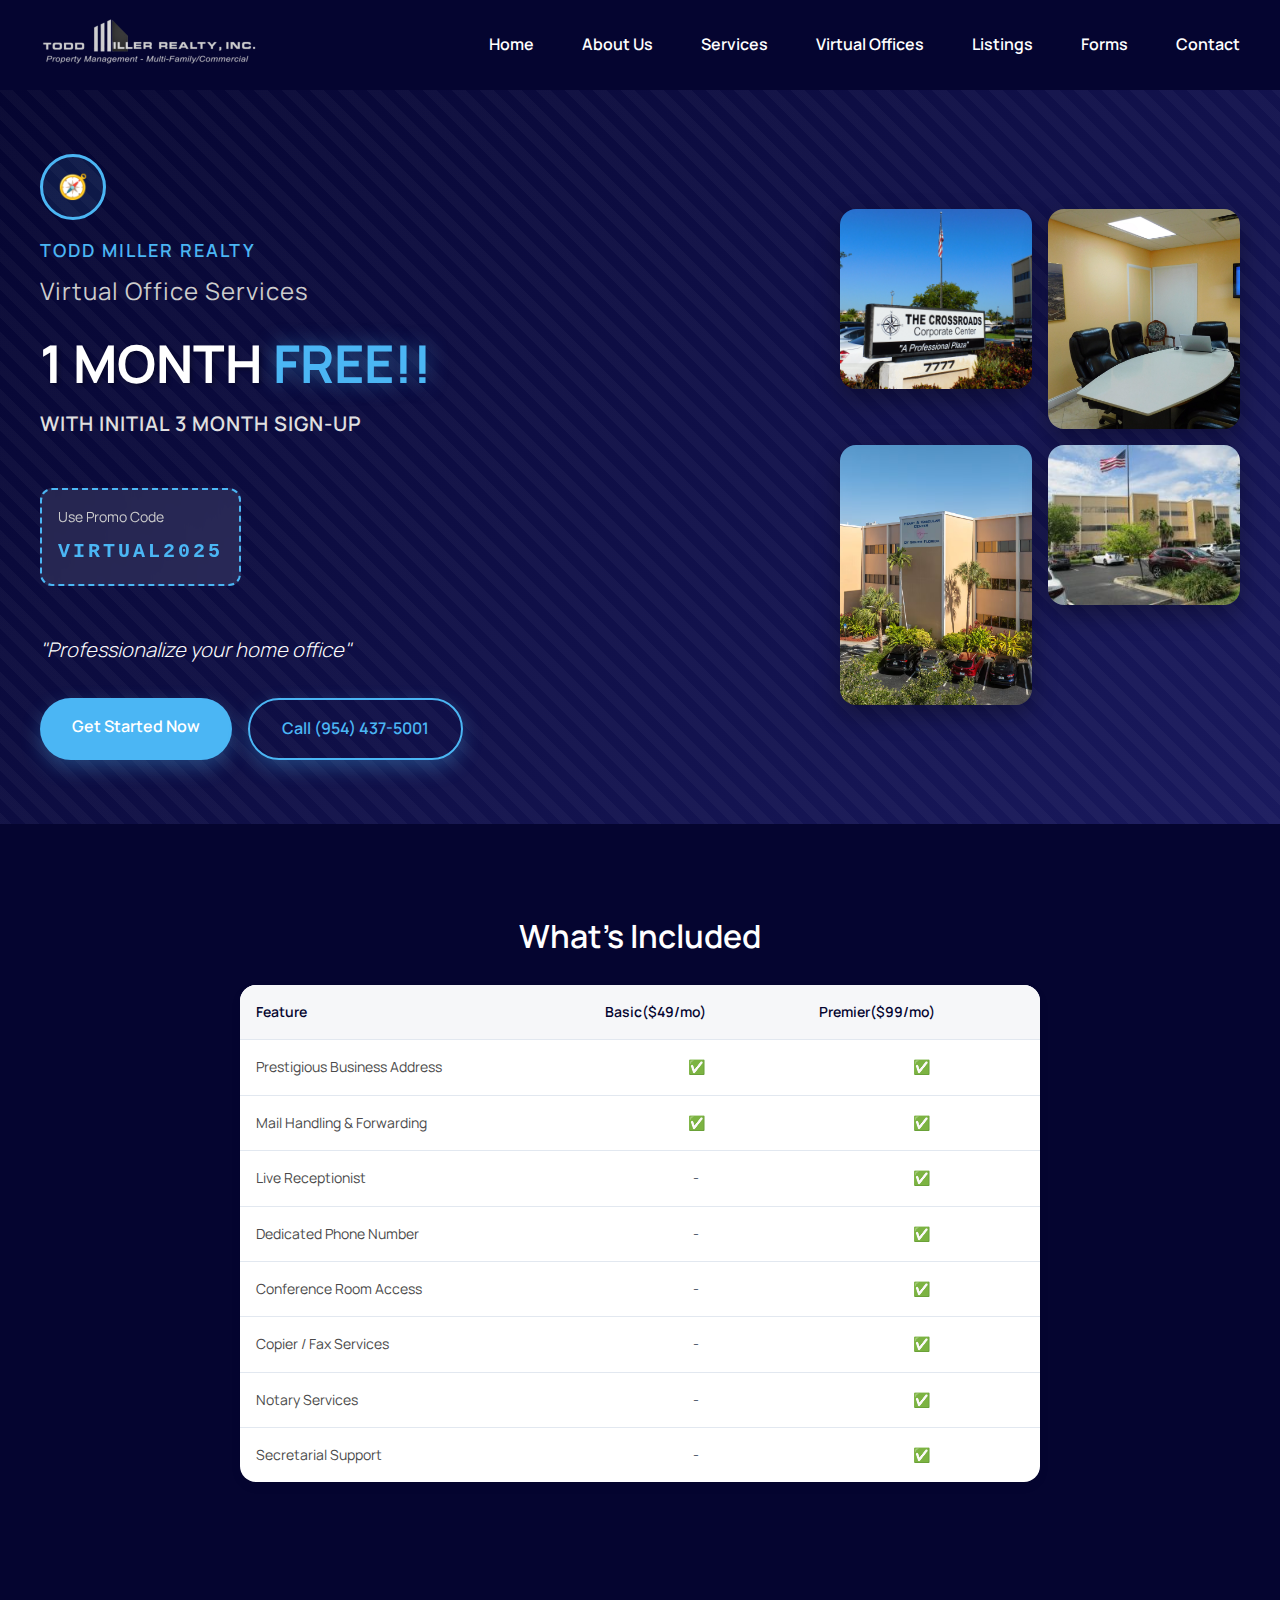
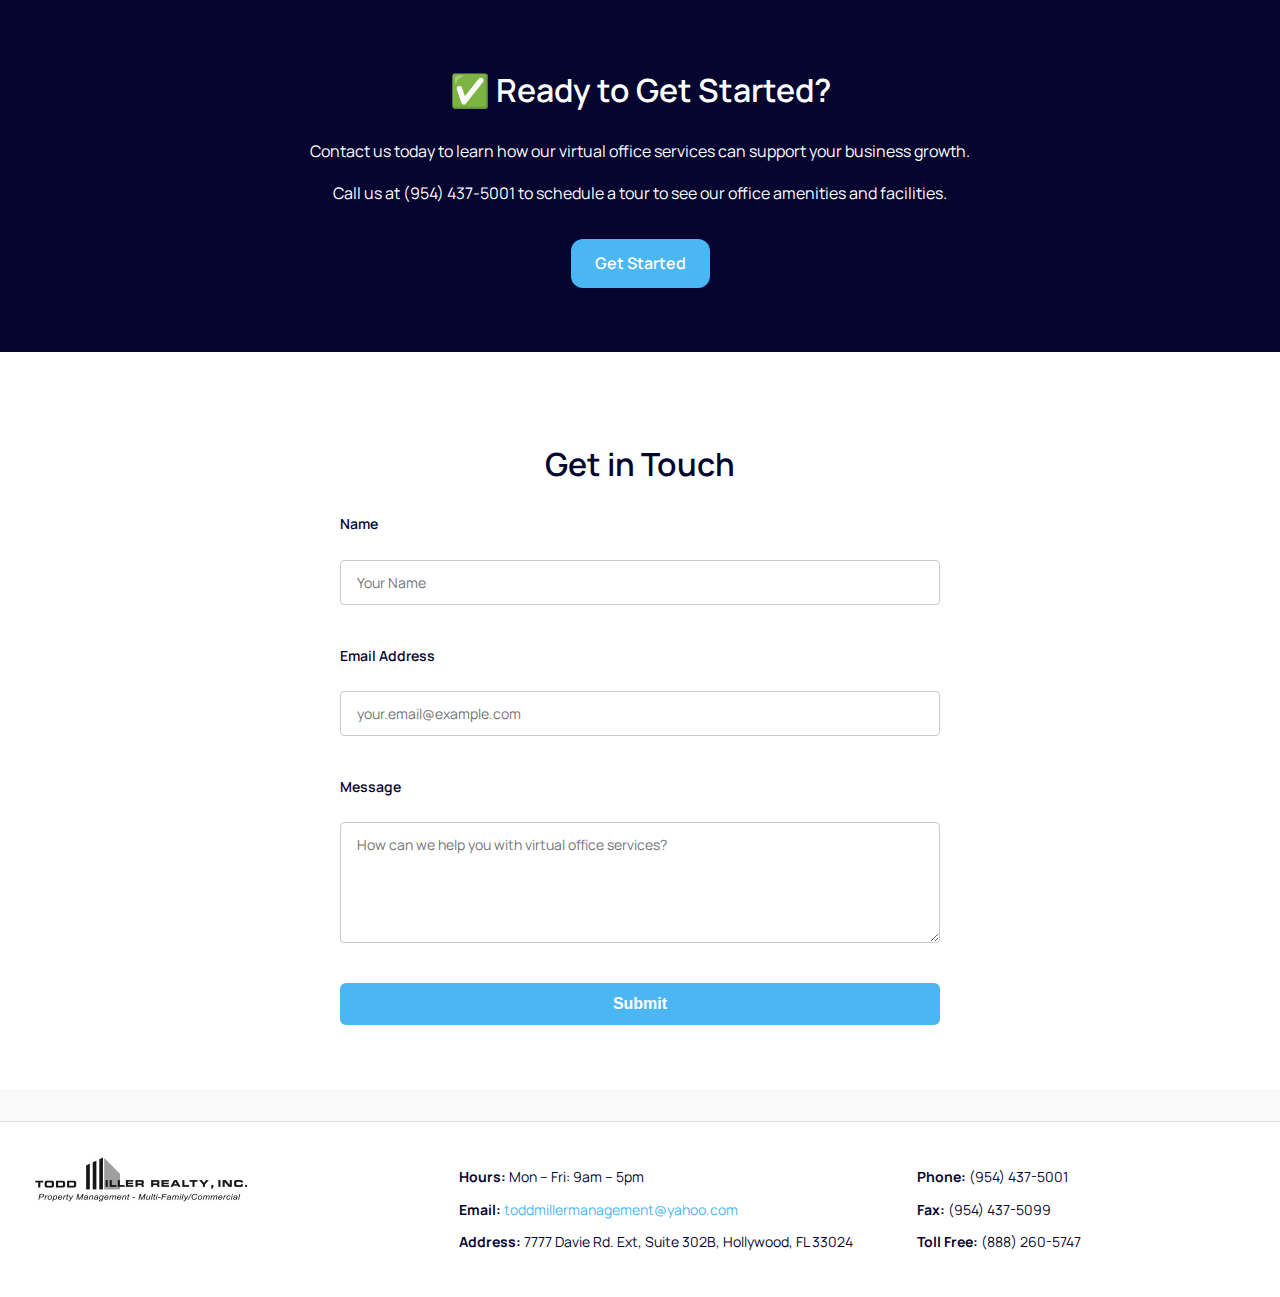
<file: virtual-office.html>
<!DOCTYPE html>

<html lang="en">
<head>
<!-- Google tag (gtag.js) -->
<script async src="https://www.googletagmanager.com/gtag/js?id=G-GVWZDSNSJX"></script>
<script>
  window.dataLayer = window.dataLayer || [];
  function gtag(){dataLayer.push(arguments);}
  gtag('js', new Date());

  gtag('config', 'G-GVWZDSNSJX');
</script>
<!-- Google Tag Manager -->
<script>(function(w,d,s,l,i){w[l]=w[l]||[];w[l].push({'gtm.start':
new Date().getTime(),event:'gtm.js'});var f=d.getElementsByTagName(s)[0],
j=d.createElement(s),dl=l!='dataLayer'?'&l='+l:'';j.async=true;j.src=
'https://www.googletagmanager.com/gtm.js?id='+i+dl;f.parentNode.insertBefore(j,f);
})(window,document,'script','dataLayer','GTM-MPRNTMMJ');</script>
<!-- End Google Tag Manager -->
<meta charset="utf-8"/>
<meta content="width=device-width, initial-scale=1.0" name="viewport"/>
<title>Virtual Office Services | Todd Miller Realty</title>
<link href="https://fonts.googleapis.com/css2?family=Manrope:wght@400;600;700&amp;display=swap" rel="stylesheet"/>
<style>
    /* Typography Styles */
    :root {
      --font-hero-size: 90px;
      --font-hero-line: 94px;
      --font-h1-size: 45px;
      --font-h1-line: 47px;
      --font-h2-size: 32px;
      --font-h2-line: 33px;
      --font-h3-size: 23px;
      --font-h3-line: 29px;
      --font-body-size: 16px;
      --font-body-line: 26px;
      --font-sub-size: 14px;
      --font-sub-line: 23px;
    }

    /* Color Palette */
    :root {
      --color-hero-bg: rgb(255, 255, 255);
      --color-section-bg: rgb(246, 247, 249);
      --color-inverse-section: rgb(5, 5, 48);
      --color-blue-button: rgb(75, 182, 244);
      --color-highlight-section: rgb(90, 93, 255);
      --color-text-primary: #333;
      --color-text-secondary: #4a5568;
      --color-border: #ddd;
    }

    /* Base Styles */
    body {
      font-family: 'Manrope', sans-serif;
      line-height: 1.6;
      background-color: #f9f9f9;
      color: var(--color-text-primary);
      margin: 0;
      padding: 0;
    }

    /* Standard Header */
    .site-header {
      background: var(--color-inverse-section);
      padding: 1rem 2rem;
    }

    .site-header nav {
      display: flex;
      justify-content: space-between;
      align-items: center;
      max-width: 1200px;
      margin: 0 auto;
    }

    .site-header nav a {
      color: white;
      text-decoration: none;
      font-family: 'Manrope', sans-serif;
      font-weight: 600;
      margin-left: 1.5rem;
    }

    .site-header nav a:hover {
      opacity: 0.8;
    }

    .site-header img {
      max-height: 50px;
    }

    /* Promotional Hero Section */
    .promo-hero {
      background: linear-gradient(135deg, #050530 0%, #1a1a5e 100%);
      padding: 4rem 2rem;
      position: relative;
      overflow: hidden;
    }

    .promo-hero::before {
      content: '';
      position: absolute;
      top: -50%;
      right: -50%;
      width: 200%;
      height: 200%;
      background: repeating-linear-gradient(
          45deg,
          transparent,
          transparent 10px,
          rgba(255, 255, 255, 0.03) 10px,
          rgba(255, 255, 255, 0.03) 20px
      );
      pointer-events: none;
    }

    .promo-container {
      max-width: 1200px;
      margin: 0 auto;
      display: flex;
      align-items: center;
      gap: 3rem;
      position: relative;
      z-index: 2;
    }

    .promo-content {
      flex: 1;
      color: white;
    }

    .compass-icon {
      width: 60px;
      height: 60px;
      margin-bottom: 1rem;
      border: 3px solid #4bb6f4;
      border-radius: 50%;
      display: flex;
      align-items: center;
      justify-content: center;
      background: rgba(75, 182, 244, 0.1);
    }

    .compass-icon::before {
      content: '🧭';
      font-size: 24px;
    }

    .company-name {
      font-size: 18px;
      font-weight: 600;
      color: #4bb6f4;
      margin-bottom: 0.5rem;
      letter-spacing: 2px;
      text-transform: uppercase;
    }

    .service-title {
      font-size: 24px;
      font-weight: 400;
      color: #ccc;
      margin-bottom: 1.5rem;
      letter-spacing: 1px;
    }

    .main-offer {
      font-size: 52px;
      font-weight: 700;
      color: #fff;
      margin-bottom: 1rem;
      text-shadow: 2px 2px 4px rgba(0, 0, 0, 0.3);
      line-height: 1.1;
    }

    .free-text {
      color: #4bb6f4;
      text-shadow: 0 0 20px rgba(75, 182, 244, 0.5);
    }

    .offer-details {
      font-size: 20px;
      font-weight: 600;
      color: #e0e0e0;
      margin-bottom: 1.5rem;
      letter-spacing: 1px;
    }

    .promo-code-section {
      background: rgba(255, 255, 255, 0.1);
      border: 2px dashed #4bb6f4;
      border-radius: 12px;
      padding: 1rem;
      margin: 1.5rem 0;
      backdrop-filter: blur(10px);
      display: inline-block;
    }

    .promo-code-label {
      font-size: 14px;
      color: #ccc;
      margin-bottom: 0.5rem;
    }

    .promo-code {
      font-size: 20px;
      font-weight: 700;
      color: #4bb6f4;
      letter-spacing: 3px;
      font-family: 'Courier New', monospace;
    }

    .tagline {
      font-size: 20px;
      font-style: italic;
      color: #fff;
      margin: 1.5rem 0;
      font-weight: 300;
    }

    .hero-cta-section {
      margin-top: 2rem;
      display: flex;
      gap: 1rem;
      flex-wrap: wrap;
    }

    .hero-cta-button {
      background: #4bb6f4;
      color: white;
      padding: 1rem 2rem;
      border: none;
      border-radius: 50px;
      font-size: 16px;
      font-weight: 600;
      cursor: pointer;
      transition: all 0.3s ease;
      text-decoration: none;
      display: inline-block;
      box-shadow: 0 8px 20px rgba(75, 182, 244, 0.3);
    }

    .hero-cta-button:hover {
      background: #60c1ff;
      transform: translateY(-2px);
      box-shadow: 0 12px 25px rgba(75, 182, 244, 0.4);
    }

    .hero-cta-button.secondary {
      background: transparent;
      border: 2px solid #4bb6f4;
      color: #4bb6f4;
    }

    .hero-cta-button.secondary:hover {
      background: #4bb6f4;
      color: white;
    }

    .hero-images {
      flex: 1;
      display: grid;
      grid-template-columns: repeat(2, 1fr);
      gap: 1rem;
      max-width: 400px;
    }

    .hero-images img {
      width: 100%;
      height: auto;
      border-radius: 1rem;
      object-fit: cover;
      box-shadow: 0 10px 25px rgba(0, 0, 0, 0.3);
      transition: transform 0.3s ease;
    }

    .hero-images img:hover {
      transform: translateY(-5px);
    }

    .hero-images img:nth-child(1) { height: 180px; }
    .hero-images img:nth-child(2) { height: 220px; }
    .hero-images img:nth-child(3) { height: 260px; }
    .hero-images img:nth-child(4) { height: 160px; }

    /* Animation for the main offer */
    @keyframes glow {
      0%, 100% { text-shadow: 2px 2px 4px rgba(0, 0, 0, 0.3); }
      50% { text-shadow: 2px 2px 4px rgba(0, 0, 0, 0.3), 0 0 30px rgba(75, 182, 244, 0.3); }
    }

    .main-offer {
      animation: glow 3s ease-in-out infinite;
    }

    /* Standard Footer */
    .site-footer {
      background-color: var(--color-hero-bg);
      padding: 2rem;
      font-size: 14px;
      color: var(--color-inverse-section);
      border-top: 1px solid var(--color-border);
      margin-top: 2rem;
    }

    .footer-container {
      display: flex;
      justify-content: space-between;
      align-items: flex-start;
      flex-wrap: wrap;
      gap: 2rem;
      line-height: 1.3;
    }

    .footer-logo {
      flex: 1;
      min-width: 200px;
    }

    .footer-logo img {
      height: 50px;
    }

    .footer-container > div:last-child {
      display: flex;
      flex: 2;
      gap: 4rem;
      flex-wrap: wrap;
    }

    .footer-container > div:last-child > div {
      min-width: 220px;
    }

    .footer-container a {
      color: var(--color-blue-button);
      text-decoration: none;
    }

    .footer-container a:hover {
      text-decoration: underline;
    }

    /* Standard Headings */
    h1, h2, h3 {
      color: var(--color-inverse-section);
      font-family: 'Manrope', sans-serif;
    }

    h2 {
      font-size: var(--font-h2-size);
      line-height: var(--font-h2-line);
      font-weight: 600;
      margin-bottom: 1rem;
      margin-top: 2rem;
    }

    /* Dark Section */
    .dark-section {
      background-color: #050530;
      color: white;
      padding: 4rem 2rem;
      text-align: center;
    }
    
    .dark-section h2 {
      font-size: 32px;
      line-height: 33px;
      color: white;
      margin-bottom: 2rem;
    }
    
    .comparison-table {
      width: 100%;
      border-collapse: collapse;
      margin: 2rem 0;
      background-color: white;
      border-radius: 1rem;
      overflow: hidden;
      box-shadow: 0 4px 12px rgba(0, 0, 0, 0.05);
    }
    
    .comparison-table th,
    .comparison-table td {
      padding: 1rem;
      text-align: left;
      border-bottom: 1px solid #e2e8f0;
    }
    
    .comparison-table th {
      background-color: #f6f7f9;
      font-weight: 600;
      color: #050530;
      font-size: 14px;
    }
    
    .comparison-table td {
      font-size: 14px;
      color: #4a5568;
    }
    
    .comparison-table tr:last-child td {
      border-bottom: none;
    }

    /* Buttons */
    .button {
      padding: 0.75rem 1.5rem;
      border-radius: 0.75rem;
      border: none;
      font-weight: 600;
      font-size: var(--font-body-size);
      cursor: pointer;
      transition: background-color 0.3s ease;
      text-decoration: none;
      display: inline-block;
    }

    .button.primary {
      background-color: var(--color-blue-button);
      color: white;
    }

    .button.primary:hover {
      background-color: #60c1ff;
    }

    /* Contact Form Section */
    .contact-section {
      background-color: var(--color-hero-bg);
      padding: 4rem 2rem;
      text-align: center;
    }

    .contact-section h2 {
      font-size: var(--font-h2-size);
      line-height: var(--font-h2-line);
      color: var(--color-inverse-section);
      margin-bottom: 2rem;
    }

    .contact-form {
      max-width: 600px;
      margin: 2rem auto 0;
      display: flex;
      flex-direction: column;
      gap: 1rem;
    }

    .contact-form label {
      font-size: 14px;
      font-weight: 600;
      color: var(--color-inverse-section);
      text-align: left;
      margin-bottom: 0.5rem;
    }

    .contact-form input,
    .contact-form textarea {
      padding: 0.75rem 1rem;
      border: 1px solid #ccc;
      border-radius: 4px;
      font-size: 14px;
      font-family: inherit;
      resize: vertical;
      margin-bottom: 1.5rem;
    }

    .contact-form button {
      background-color: var(--color-blue-button);
      color: white;
      padding: 0.75rem 1.5rem;
      border: none;
      border-radius: 6px;
      font-weight: 600;
      cursor: pointer;
      transition: background-color 0.3s ease;
      font-size: 1rem;
    }

    .contact-form button:hover {
      background-color: #60c1ff;
    }

    /* Responsive Design */
    @media (max-width: 768px) {
      .promo-container {
        flex-direction: column-reverse;
        gap: 2rem;
      }

      .hero-images {
        max-width: 100%;
        grid-template-columns: 1fr 1fr;
      }

      .main-offer {
        font-size: 36px;
      }

      .service-title {
        font-size: 20px;
      }

      .tagline {
        font-size: 18px;
      }

      .hero-cta-section {
        justify-content: center;
      }

      .hero-cta-button {
        flex: 1;
        min-width: 200px;
        text-align: center;
      }

      .site-header {
        padding: 1rem;
      }

      .site-header nav {
        flex-direction: column;
        gap: 1rem;
      }

      .site-header nav > div:last-child {
        display: flex;
        flex-wrap: wrap;
        gap: 1rem;
        justify-content: center;
      }

      .site-header nav a {
        margin-left: 0;
      }

      .footer-container {
        flex-direction: column;
        text-align: center;
      }

      .footer-container > div:last-child {
        flex-direction: column;
        gap: 1rem;
      }
    }
</style>
<meta content="Top-rated virtual office and mail handling services in Hollywood, FL. Business addresses, reception, notary, phone service &amp; more." name="description"/>
<meta content="virtual office, mail service, business address, Hollywood FL, Davie, Pembroke Pines, Fort Lauderdale, reception services, Todd Miller Realty" name="keywords"/>
</head>
<body>
<!-- Google Tag Manager (noscript) -->
<noscript><iframe src="https://www.googletagmanager.com/ns.html?id=GTM-MPRNTMMJ"
height="0" width="0" style="display:none;visibility:hidden"></iframe></noscript>
<!-- End Google Tag Manager (noscript) -->
<header class="site-header">
<nav>
<div>
<img alt="Todd Miller Realty" src="tm_logo.png" style="max-height: 50px;"/>
</div>
<div style="display: flex; gap: 1.5rem;">
<a href="index.html">Home</a>
<a href="about-us.html">About Us</a>
<a href="services.html">Services</a>
<a href="virtual-office.html">Virtual Offices</a>
<a href="listings.html">Listings</a>
<a href="forms.html">Forms</a>
<a href="contact.html">Contact</a>
</div>
</nav>
</header>

<!-- Promotional Hero Section -->
<section class="promo-hero">
<div class="promo-container">
<div class="promo-content">
<div class="compass-icon"></div>
<div class="company-name">Todd Miller Realty</div>
<div class="service-title">Virtual Office Services</div>
<div class="main-offer">
1 MONTH <span class="free-text">FREE!!</span>
</div>
<div class="offer-details">
WITH INITIAL 3 MONTH SIGN-UP
</div>
<div class="promo-code-section">
<div class="promo-code-label">Use Promo Code</div>
<div class="promo-code">VIRTUAL2025</div>
</div>
<div class="tagline">
"Professionalize your home office"
</div>
<div class="hero-cta-section">
<a href="#whats-included" class="hero-cta-button">Get Started Now</a>
<a href="tel:9544375001" class="hero-cta-button secondary">Call (954) 437-5001</a>
</div>
</div>
<div class="hero-images">
<img alt="The Crossroads Corporate Center Sign" src="crossroads.jpg"/>
<img alt="Professional Conference Room" src="office.jpg"/>
<img alt="Office Building Exterior" src="7777-Davie-Rd-Ext.jpg"/>
<img alt="Office Parking Area" src="crossroads-ext.jpg"/>
</div>
</div>
</section>

<section class="dark-section" id="whats-included">
<h2>What's Included</h2>
<table class="comparison-table" style="margin: 2rem auto; max-width: 800px;">
<thead>
<tr>
<th>Feature</th>
<th>Basic($49/mo)</th>
<th>Premier($99/mo)</th>
</tr>
</thead>
<tbody>
<tr>
<td style="color: #4a4a4a;">Prestigious Business Address</td>
<td style="text-align: center;">✅</td>
<td style="text-align: center;">✅</td>
</tr>
<tr>
<td style="color: #4a4a4a;">Mail Handling &amp; Forwarding</td>
<td style="text-align: center;">✅</td>
<td style="text-align: center;">✅</td>
</tr>
<tr>
<td style="color: #4a4a4a;">Live Receptionist</td>
<td style="text-align: center;">-</td>
<td style="text-align: center;">✅</td>
</tr>
<tr>
<td style="color: #4a4a4a;">Dedicated Phone Number</td>
<td style="text-align: center;">-</td>
<td style="text-align: center;">✅</td>
</tr>
<tr>
<td style="color: #4a4a4a;">Conference Room Access</td>
<td style="text-align: center;">-</td>
<td style="text-align: center;">✅</td>
</tr>
<tr>
<td style="color: #4a4a4a;">Copier / Fax Services</td>
<td style="text-align: center;">-</td>
<td style="text-align: center;">✅</td>
</tr>
<tr>
<td style="color: #4a4a4a;">Notary Services</td>
<td style="text-align: center;">-</td>
<td style="text-align: center;">✅</td>
</tr>
<tr>
<td style="color: #4a4a4a;">Secretarial Support</td>
<td style="text-align: center;">-</td>
<td style="text-align: center;">✅</td>
</tr>
</tbody>
</table>
</section>

<section class="dark-section">
<h2>✅ Ready to Get Started?</h2>
<p>Contact us today to learn how our virtual office services can support your business growth.</p>
<p>Call us at (954) 437‑5001 to schedule a tour to see our office amenities and facilities.</p>
<div style="margin-top: 2rem;">
<a class="button primary" href="#get-in-touch">Get Started</a>
</div>
</section>

<section class="contact-section" id="get-in-touch">
<h2>Get in Touch</h2>
<form class="contact-form">
<label for="name">Name</label>
<input id="name" name="name" placeholder="Your Name" required="" type="text"/>
<label for="email">Email Address</label>
<input id="email" name="email" placeholder="your.email@example.com" required="" type="email"/>
<label for="message">Message</label>
<textarea id="message" name="message" placeholder="How can we help you with virtual office services?" required="" rows="5"></textarea>
<button type="submit">Submit</button>
</form>
</section>

<footer class="site-footer">
<div class="footer-container">
<div class="footer-logo">
<img alt="Logo Icon" src="tm_logo_orig.png" style="height: 50px;"/>
</div>
<div>
<div>
<p><strong>Hours:</strong> Mon – Fri: 9am – 5pm</p>
<p><strong>Email:</strong> <a href="mailto:toddmillermanagement@yahoo.com">toddmillermanagement@yahoo.com</a></p>
<p><strong>Address:</strong> 7777 Davie Rd. Ext, Suite 302B, Hollywood, FL 33024</p>
</div>
<div>
<p><strong>Phone:</strong> (954) 437-5001</p>
<p><strong>Fax:</strong> (954) 437-5099</p>
<p><strong>Toll Free:</strong> (888) 260-5747</p>
</div>
</div>
</div>
</footer>
</body>
</html>
</file>
